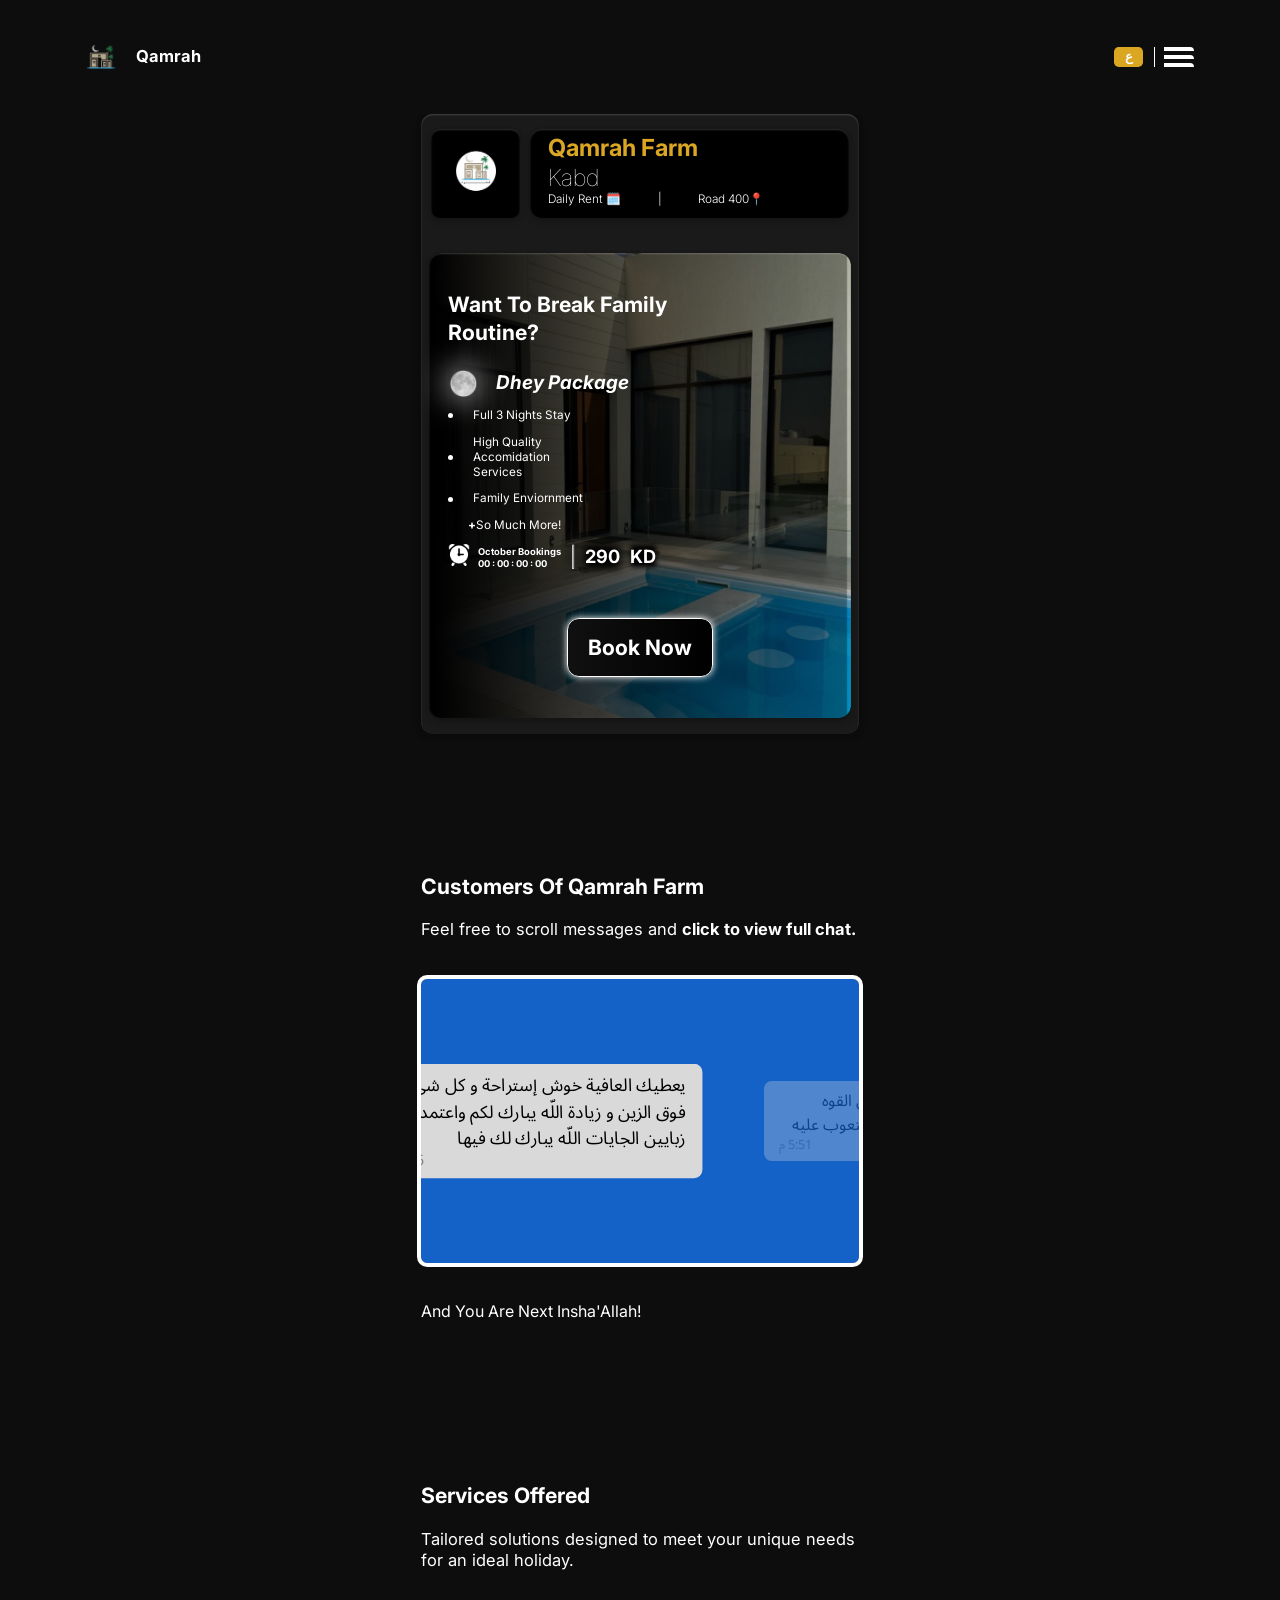
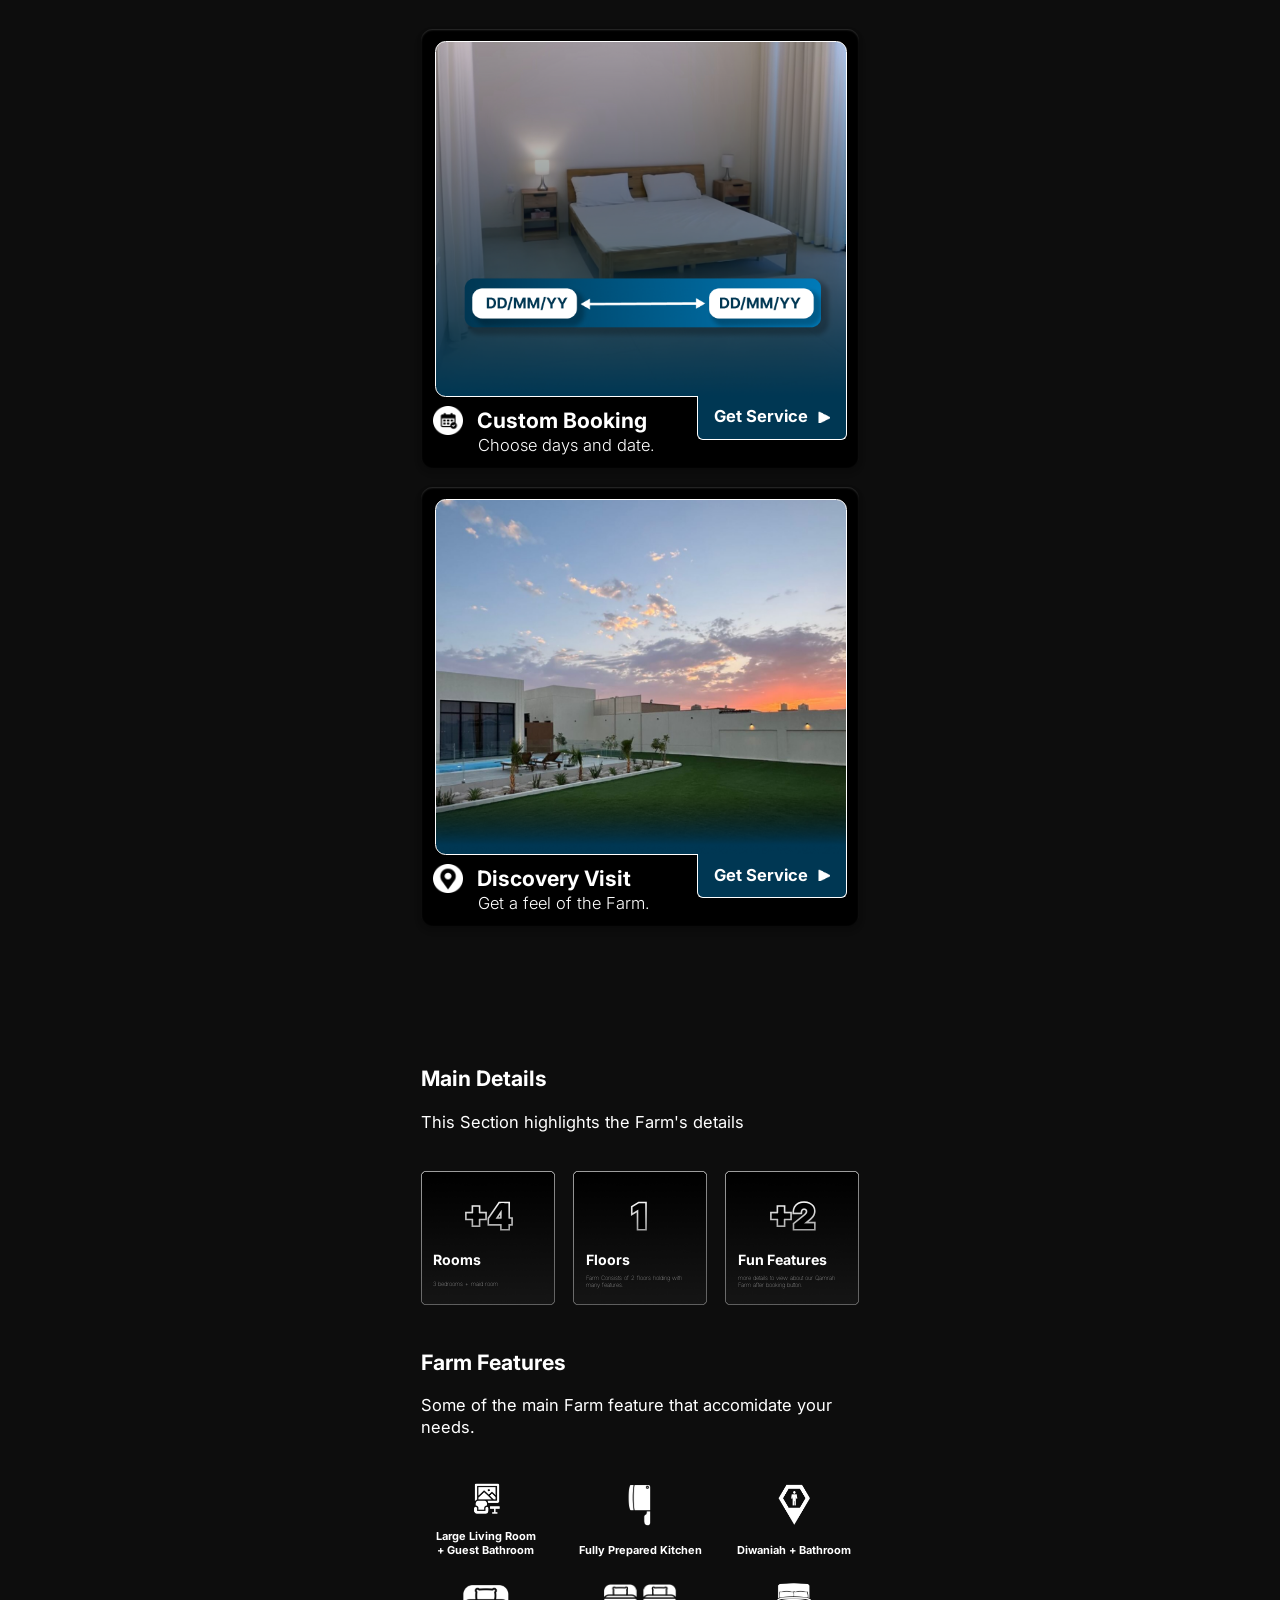
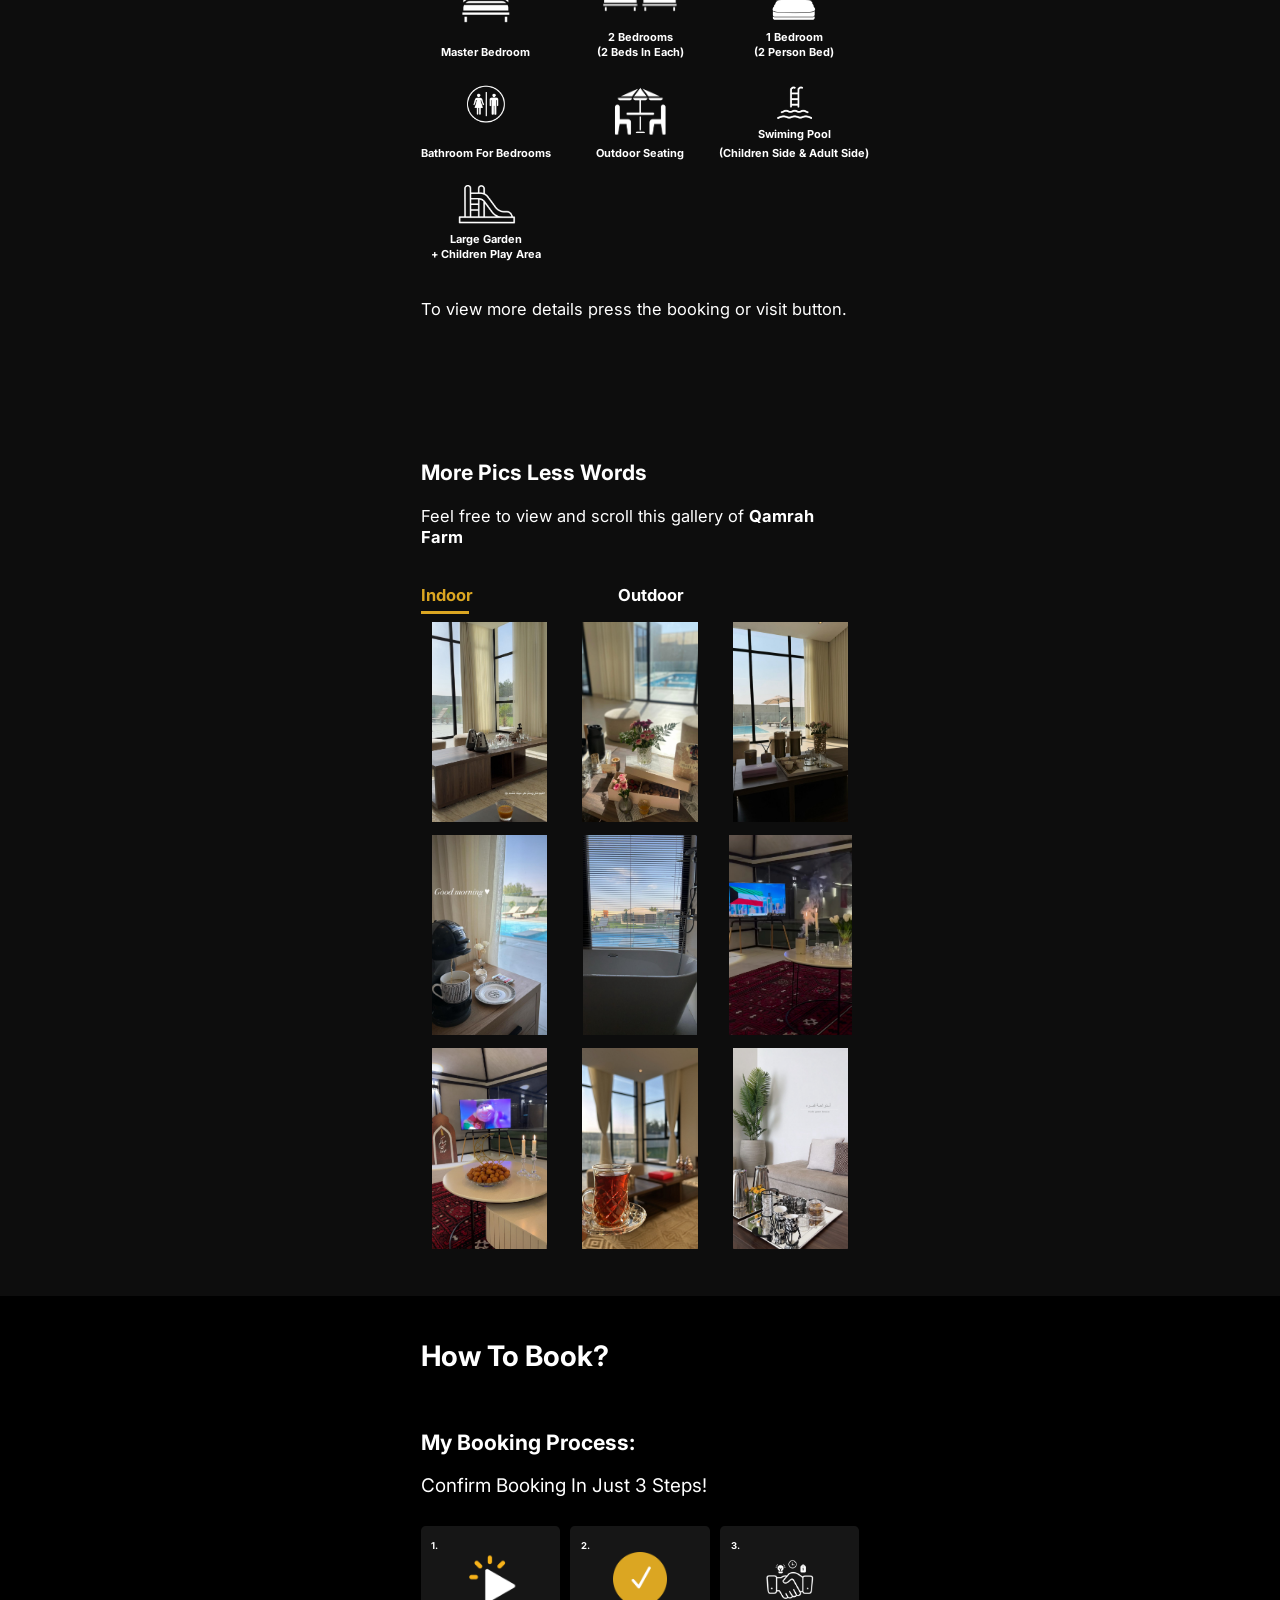
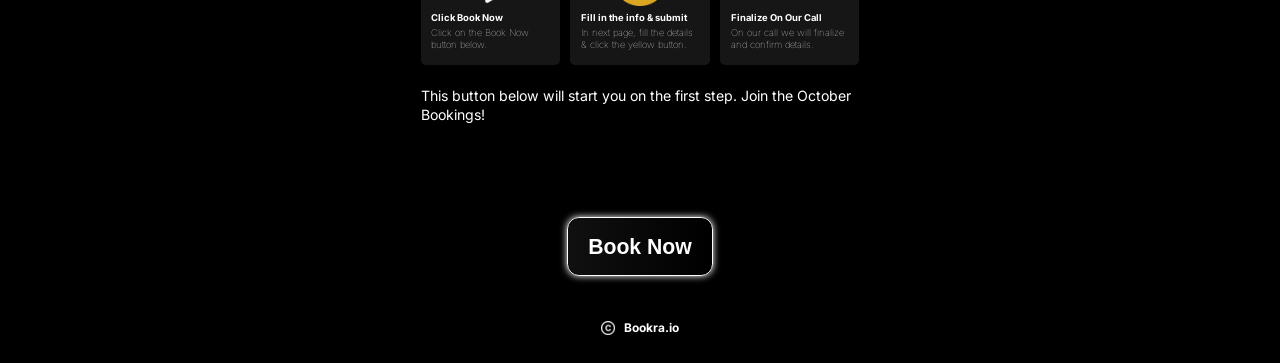
<file: index.html>
<!DOCTYPE html>
<html lang="en">
<head>
    
    <link rel="preconnect" href="https://fonts.googleapis.com">
    <link rel="preconnect" href="https://fonts.gstatic.com" crossorigin>
    <link href="https://fonts.googleapis.com/css2?family=Noto+Sans+Arabic:wght@100..900&display=swap" rel="stylesheet">
    <link rel="stylesheet" href="header.css">
    <link rel="stylesheet" href="hero.css">
    <link rel="stylesheet" href="testimonials.css">
    <link rel="stylesheet" href="services.css">
    <link rel="stylesheet" href="experience.css">
<link rel="icon" href="ImagesFolder/Logo.png" type="image/x-icon" />
    <link rel="preconnect" href="https://fonts.googleapis.com">
    <link rel="preconnect" href="https://fonts.gstatic.com" crossorigin>
    <link href="https://fonts.googleapis.com/css2?family=Inter:ital,opsz,wght@0,14..32,100..900;1,14..32,100..900&display=swap" rel="stylesheet">
    <meta charset="UTF-8">
    <meta name="viewport" content="width=device-width, initial-scale=1.0">
    <title>Qamrah Farm | Kabd</title>


</head>
<body class="body">










<!--Header-->
    <header class="header">

        <div class="header-items-container">

         <!--Left Side Header-->
         <a class="header-left-box" href="index.html">
            <div class="logo-mask"><img src="ImagesFolder/Logo.png" alt="Logo-Qamrah" class="header-logo" loading="lazy"></div>
            <div class="name-mask"><div class="name english" >Qamrah</div></div>
         </a>     






         <!--Right Side Header-->
         <div class="header-right-box">

            <button class="language language-animation" onclick="
                
                switchLanguage();
                ">ع</button>

            <div class="vr"></div>

            <div class="hamburger-or-x-container">

                <div class="hamburger hmbrgr-off">
                    <div class="hamburger1-NF hmbrgr1"></div>
                    <div class="hamburger2-NF hmbrgr2"></div>
                    <div class="hamburger3-NF hmbrgr3"></div>
                </div>

                <div class="hamburger-functional"  onclick="
                hamburgerFunction();
                ">
                    <div class="hamburger1 hmbrgr1"></div>
                    <div class="hamburger2 hmbrgr2"></div>
                    <div class="hamburger3 hmbrgr3"></div>
                </div>


                <div class="sidebar-x">
                        <div class="x-line1"></div>
                        <div class="x-line2"></div>
                </div>
                <div class="sidebar-x-functional" onclick="
                sidebarX();
                ">
                        <div class="x-line1"></div>
                        <div class="x-line2"></div>
                </div>

            </div>
         </div>
        </div>





         <!--Hamburger Menu-->
         <aside class="sidebar">
            <a href="#" class="sidebar-booking-section" onclick="sidebarX()" >Booking</a>
            <a  href="#service-section" class="sidebar-services-section" onclick="sidebarX()">Services</a>
            <a href="#experience-section" class="sidebar-experience-section" onclick="sidebarX()">Details</a>
            <a href="#gallery-section" class="sidebar-gallery-section" onclick="sidebarX()">Gallery</a>
         </aside>

        <aside class="sidebar-arabic">
            <a href="#" class="sidebar-booking-section" onclick="sidebarX()">الحجز</a>
            <a  href="#service-section" class="sidebar-services-section" onclick="sidebarX()" >الخدمات</a>
            <a href="#experience-section" class="sidebar-experience-section" onclick="sidebarX()" >التفاصيل</a>
            <a href="#gallery-section" class="sidebar-gallery-section" onclick="sidebarX()" >المعرض</a>
         </aside>

    </header>









<!--Hero Section (Bed)-->
<div class="hero-bed">





    <!--Hero Sectio Info (Top)-->
    <div class="hero-info">
            <div class="hero-info-image">
                <img src="ImagesFolder/info-image.PNG" class="info-image">
            </div>

            <div class="hero-info-text-card">
                <div class="name-and-role">
                    <h1 class="role">Qamrah Farm</h1>
                    <p class="info-name">AL-Wafrah</p>
                </div>
                <div class="detail-phrases">
                    <p class="detail-phrase1">Daily Rent 🗓️</p> | <p class="detail-phrase2">Sabah Al-Ahmed S.C📍</p>
                </div>
            </div>
    </div>





    <!--Hero Section Main-->
    <div class="hero-main">
        <div class="hero-hook-and-package-container">
        <p class="hero-hook">Want To Break Family Routine?</p>
        <div class="hero-main-offer">
            <div class="package-name-and-icon">
                <img src="ImagesFolder/Dhey-icon.png" alt="" class="package-icon pi-translate-en">
                
                <div class="package-name">Dhey Package</div>
            </div>
            <div class="package-features">
                <div class="package-feature1 package-feature"><div class="bulletpoint bulletpoint-en"></div> Full 3 Nights Stay.</div>
                <div class="package-feature2 package-feature"><div class="bulletpoint bulletpoint-en"></div> High Quality Accomidation Services.</div>
                <div class="package-feature3 package-feature"><div class="bulletpoint bulletpoint-en"></div>  Family Enviornment. </div>
                <div class="package-feature4 package-feature"><div class="pluspoint pluspoint-en">+</div> So Much More!</div>
                </div>


            <div class="package-value">
                <div class="package-time">
                    <div class="package-time-icon">
                        <img src="ImagesFolder/package-clock.png" class="package-time-clock">
                    </div>
                    <div class="package-time-text">
                        <p class="time-text">Early October</p>
                        <p class="countdown countdown-en">03 : 18 : 43 : 28</p>
                    </div>
                </div>
                <hr class="time-value-line">
                <div class="package-price">
                    <p class="currency" >KD</p>
                    <div class="package-price-numbers">
                        <div class="crossed-price"></div>
                        <div class="current-price">290</div>
                    </div>
                </div>
            </div>
        </div>
    </div>

        <div class="hero-main-cta">
            <button class="black-cta-modified" onclick="window.location.href='review-page.html'; let serviceNo = 1 ; let mainPageService = '.service-pick-option1'; let mainPageServiceContainer  = '.service1-based-container'; localStorage.setItem('serviceNo',serviceNo);  localStorage.setItem('mainPageService',mainPageService);  localStorage.setItem('mainPageServiceContainer',mainPageServiceContainer);">Book Now</button>
        </div>
    </div>





</div>



<section class="testimonial-section">
                <div class="testimonials-introduction">
                <p class="testimonials-introduction-title">
                    Customers of Qamrah Farm
                </p>
                <p class="testimonials-introduction-description">
                    Feel free to scroll messages and <strong>click to view full chat.</strong></p>
            </div>

            <div class="testimonial-box">
                    <div class="testimonial-no1 testimonial-message" onclick="tapToView('ImagesFolder/testimonial-message1.jpg', 'contain')">يعطيك العافية خوش إستراحة و كل شي فوق الزين و زيادة اللّه يبارك لكم واعتمدونا زبايين الجايات اللّه يبارك لك فيها   <div class="message-time">  11:56 م </div></div>
                    <div class="testimonial-no2 testimonial-message" onclick="tapToView('ImagesFolder/testimonial-message2.jpg' , 'contain')">يعطيكم الف عافيه و عساكم على القوه المكان واضح نظيف و مرتب و متعوب عليه  <div class="message-time">  5:51 م </div></div>
                    <div class="testimonial-no3 testimonial-message" onclick="tapToView('ImagesFolder/testimonial-message3.jpg' , 'contain')">ما نزلت بعدي إلا جم صوره بالسناب و الأغلب طلب اسم الأستراحة سويت احلى دعاية تستاهلون واللّه <div class="message-time">  7:43 م </div></div>
                    <div class="testimonial-no4 testimonial-message" onclick="tapToView('ImagesFolder/testimonial-message4.jpg', 'contain')">يعطيكم العافيه كللل شي حلو ماشاءاللّه تبارك الرحمن يهبل حيل و نظافة المكان تجننن🤍🤍🤍 <div class="message-time">  12:21 ص </div></div>
                    <div class="testimonial-no5 testimonial-message" onclick="tapToView('ImagesFolder/testimonial-message5.jpg', 'contain')">اولا اللّه يجزاك خير على المكان و نظافه ثانيا:الاستراحه خيال واجوائها تهبل <div class="message-time">  7:43 م </div></div>
                    <div class="testimonial-no6 testimonial-message" onclick="tapToView('ImagesFolder/testimonial-message6.jpg' , 'contain')">السلام عليكم.. سلمت الاستراحه من امس بالليل.. يعطيك العافيه كل شي كان حلو و نظيفة و مريح وان شاء اللّه مو اخر مره ناجرها <div class="message-time">  11:07 ص </div></div>
                    <div class="testimonial-no7 testimonial-message" onclick="tapToView('ImagesFolder/testimonial-message7.jpg', 'contain')">والله من رحت ما بقى احد ما قلتله عن استراحتكم والأهل والصديقات اكثر مره حجزوا عندكم <div class="message-time">  2:20 م </div></div>
                    <div class="testimonial-no8 testimonial-message" onclick="tapToView('ImagesFolder/testimonial-message8.jpg', 'contain')">كانت إجازة ممتعة اشكركم للمرة الثانية🤍 <div class="message-time">  4:11 م </div></div>
                    <div class="testimonial-no9 testimonial-message" onclick="tapToView('ImagesFolder/testimonial-message9.jpg' , 'contain')">سلام حبيبتي كيفك انشاللّه بخير مشكورين قضينا ليلة حلوة و نظيفة كتيرررر يعني اول مافتت عالمزرعة طلعت ريحة العطر الي حاطينو ما رحت هيك مزرعة قبل الله يبارك لكم فيها يا رب <div class="message-time">  11:49 ص </div></div>
                    <div class="testimonial-no10 testimonial-message" onclick="tapToView('ImagesFolder/testimonial-message10.jpg' , 'contain')">سلام عليكم 
                           بصراحة الاستراحة حلووووه و خيال و تشرح الصدر و نظيفة جداً😍 تبارك الرحمن <div class="message-time">  6:16 م </div>
                    </div>
                    <div class="testimonial-no11 testimonial-message" onclick="tapToView('ImagesFolder/testimonial-message11.jpg' , 'contain')">يعطيج العافيه 
                        مزرعه روعه..نظافه..ترتيب..تنسيق جميل مع الزبون.. روعه روعه روعه بكل شي الف الف الف شكر <div class="message-time">  12:31 م </div>
                    </div>
                    <div class="testimonial-no12 testimonial-message" onclick="tapToView('ImagesFolder/testimonial-message12.jpg' , 'contain')">يعطيكم العافيه على الاستراحه المرتبه و النظيفه , الله يبارك لكم يارب العالمين بصراحه شراحه و ترتيب و نظافه باذن اللّه مو آخر مره 👌<div class="message-time">  12:31 م </div> </div>
                    <p class="testimonial-message">+زائد الكثير!</p>
                </div>
                                    <p class="testimonial-section-note">And You Are Next Insh'a Allah!</p>
</section>






<!--Service Section-->
<section class="service-section" id="service-section">
        
            <div class="services-introduction">
                <p class="services-introduction-title">
                    Services Offered
                </p>
                <p class="services-introduction-description">
                    Tailored solutions designed to meet your unique needs for an ideal holiday.
                </p>
            </div>



            <!--Service Card 1-->
            <section class="service-card1">

                <div class="service-card1-canvas-holder">
                    <div class="canvas-card1-holder-items-container" onclick="window.location.href='review-page.html';  serviceNo = 2 ;  mainPageService = '.service-pick-option2';  mainPageServiceContainer  = '.service2-based-container'; localStorage.setItem('serviceNo',serviceNo);  localStorage.setItem('mainPageService',mainPageService);  localStorage.setItem('mainPageServiceContainer',mainPageServiceContainer);"  >
                        <div class="service-card1-canvas"></div>
                        <div class="service-card1-canvas-extension"><div class="cta-service-content"><p>Get Service</p> <img  src="ImagesFolder/Polygon4.png" class="service-polygon" loading="lazy"> </div></div>
                        <div class="service-card1-text">
                            <h1 class="service-card1-title"><img src="ImagesFolder/custom-booking-icon.PNG" class="custom-booking-icon">Custom Booking</h1>
                            <h1 class="service-card1-description">Choose days and date.</h1>
                        </div>
                    </div>
                </div>

            </section>

            <!--Service Card 2-->
            <section class="service-card2">

                <div class="service-card2-canvas-holder">
                    <div class="canvas-card2-holder-items-container" onclick="window.location.href='review-page.html';  serviceNo = 3 ;  mainPageService = '.service-pick-option3';  mainPageServiceContainer  = '.service3-based-container'; localStorage.setItem('serviceNo',serviceNo);  localStorage.setItem('mainPageService',mainPageService);  localStorage.setItem('mainPageServiceContainer',mainPageServiceContainer);"  >
                        <div class="service-card2-canvas"></div>
                        <div class="service-card2-canvas-extension"><div class="cta-service-content"><p>Get Service</p> <img  src="ImagesFolder/Polygon4.png" class="service-polygon" loading="lazy"> </div></div>
                        <div class="service-card2-text">
                            <h1 class="service-card2-title"><img src="ImagesFolder/discovery-visit-icon.png" class="discovery-visit-icon">Discovery Visit</h1>
                            <h1 class="service-card2-description">Get a feel of the Farm.</h1>
                        </div>
                    </div>
                </div>

            </section>

        </section>










<!--experience Section-->
<section class="experience-section" id="experience-section">
        <div class="experience-introduction">
            <div class="experience-introduction-title">Main Details</div>
            <div class="experience-introduction-description">This Section highlights the Farm's details</div>
        </div>
        
        
        
        
        
        <!--Counter Section-->
        <section class="counter-section">

            <div class="counter-card1">
                <div class="counter-card1-items-container">
                    <div  class="counter-card1-number">+4</div>
                    <div class="counter-card1-text">
                        <div class="counter-card1-title">Rooms</div>
                        <div class="counter-card1-description">3 bedrooms + maid room</div>
                    </div>
                </div>
            </div>
            
            <div class="counter-card2">
                <div class="counter-card2-items-container">
                    <div  class="counter-card2-number">1</div>
                    <div class="counter-card2-text">
                        <div class="counter-card2-title">Floors</div>
                        <div class="counter-card2-description">Farm Consists of 2 floors holding with many features.</div>
                    </div>
                </div>
            </div>

            <div class="counter-card3">
                <div class="counter-card3-items-container">
                    <div class="counter-card3-number">+2</div>
                    <div class="counter-card3-text">
                        <div class="counter-card3-title">Fun Features</div>
                        <div class="counter-card3-description">more details to view  about our Qamrah Farm after booking button.</div>
                    </div>
                </div>
            </div>

            
        </section>







        <!--Banner Section-->
        <section class="banner-section">
            <div class="banner-introduction">
                <div class="banner-introduction-title">Farm Features</div>
                <div class="banner-introduction-description">Some of the main Farm feature that accomidate your needs.</div>
            </div>

            <div class="banner-square">
                <div class="banner-item1">
                    <img src="ImagesFolder/banner-item-image1.png" class="banner-item-image1" loading="lazy">
                <span>
                    <p class="banner-item1-title">Large Living Room</p>
                    <p class="banner-item1-title2">+ Guest Bathroom</p>
                </span>
                </div>
                <div class="banner-item2">
                    <img src="ImagesFolder/banner-item-image2.png" class="banner-item-image2" loading="lazy">
                    <p class="banner-item2-title">Fully Prepared Kitchen</p>
                </div>
                <div class="banner-item3">
                    <img src="ImagesFolder/banner-item-image3.png" class="banner-item-image3" loading="lazy">
                    <p class="banner-item3-title">Diwaniah + Bathroom</p>
                </div>
                <div class="banner-item4">
                    <img src="ImagesFolder/banner-item-image6.png" class="banner-item-image4" loading="lazy">
                    <p class="banner-item4-title">Master Bedroom</p>
                </div>
                <div class="banner-item5">
                    <img src="ImagesFolder/banner-item-image5.png" class="banner-item-image5" loading="lazy">
                    <span>
                    <p class="banner-item5-title">2 Bedrooms</p>
                    <p class="banner-item5-title2">(2 Beds In Each)</p>  
                    </span>                
                </div>
                <div class="banner-item6">
                    <img src="ImagesFolder/banner-item-image4.png" class="banner-item-image6" loading="lazy">
                   <span> 
                    <p class="banner-item6-title">1 Bedroom</p>
                    <p class="banner-item6-title2">(2 Person Bed)</p>
                    </span>
                </div>
                <div class="banner-item7">
                    <img src="ImagesFolder/banner-item-image7.PNG" class="banner-item-image7" loading="lazy">
                    <span>
                        <p class="banner-item7-title">Bathroom For Bedrooms</p>
                    </span> 
                </div>
                <div class="banner-item8">
                    <img src="ImagesFolder/banner-item-image8.png" class="banner-item-image8" loading="lazy">
                    <span>
                        <p class="banner-item8-title">Outdoor Seating</p>
                        <p class="banner-item8-title2"></p>
                    </span>
                </div>
                <div class="banner-item9">
                    <img src="ImagesFolder/banner-item-image9.png" class="banner-item-image9" loading="lazy">
                    <p class="banner-item9-title">Swiming Pool</p>
                    <p class="banner-item9-title2">(Children Side & Adult Side)</p>                   
                </div>
                <div class="banner-item10">
                    <img src="ImagesFolder/banner-item-image10.png" class="banner-item-image10" loading="lazy">
                    <span>
                    <p class="banner-item10-title">Large Garden</p>
                    <p class="banner-item10-title2">+ Children Play Area</p>
                  </span>                
                </div>                
            </div>

            <div class="banner-comment">To view more details press the booking or visit button.</div>

        </section>
        
        
    </section>









    
<!--Gallery Section-->
<section class="gallery-section" id="gallery-section">
        <div class="gellery-introduction">
            <div class="gallery-introduction-title">More Pics Less Words</div>
            <div class="gallery-introduction-description">Feel free to view and scroll this gallery of <strong>Qamrah Farm</strong></div>
        </div>

        <div class="gallery-items-container">
            <div class="gallery-container-header">
                <div class="gallery-categories-container">
                <p href="#" class="gallery-category1" onclick="
                    let category1 = document.querySelector('.gallery-category1');
                    let category1Container = document.querySelector('.category1-items-container');
                    galleryCategoryToggle(category1 , category1Container);
                    
                    ">Indoor</p>

                <p href="#" class="gallery-category2" onclick="
                    let category2 = document.querySelector('.gallery-category2');
                    let category2Container = document.querySelector('.category2-items-container');
                    galleryCategoryToggle(category2 , category2Container);
                    
                    ">Outdoor</p>

            </div>
            <hr class="toggle-underline">


            <div class="category1-items-container">
                <div class="category1-portrait portrait-mode">
                    <div class="category1-portrait-item1 tap-to-view" onclick="
                            tapToView('ImagesFolder/category1-portrait-item1.jpg', 'contain');
                        ">
                        <img src="ImagesFolder/category1-portrait-item1.jpg" loading="lazy">
                    </div>

                    <div class="category1-portrait-item2 tap-to-view"  onclick="
                            tapToView('ImagesFolder/category1-portrait-item2.jpg', 'contain');
                        ">
                        <img src="ImagesFolder/category1-portrait-item2.jpg" loading="lazy">
                    </div>

                    <div class="category1-portrait-item3 tap-to-view"  onclick="
                            tapToView('ImagesFolder/category1-portrait-item3.jpg' , 'contain');
                        ">
                        <img src="ImagesFolder/category1-portrait-item3.jpg" loading="lazy" onclick="">
                    </div>

                    <div class="category1-portrait-item4 tap-to-view"  onclick="
                            tapToView('ImagesFolder/category1-portrait-item4.jpg' , 'contain');
                        ">
                        <img src="ImagesFolder/category1-portrait-item4.jpg" loading="lazy">
                    </div>

                    <div class="category1-portrait-item5 tap-to-view"  onclick="
                            tapToView('ImagesFolder/category1-portrait-item5.jpg' , 'contain');
                        ">
                        <img src="ImagesFolder/category1-portrait-item5.jpg" loading="lazy">
                    </div>

                    <div class="category1-portrait-item6 tap-to-view"  onclick="
                            tapToView('ImagesFolder/category1-portrait-item6.jpg' , 'contain');
                        ">
                        <img src="ImagesFolder/category1-portrait-item6.jpg" loading="lazy">                            
                    </div>

                    <div class="category1-portrait-item7 tap-to-view"  onclick="
                            tapToView('ImagesFolder/category1-portrait-item7.jpg' , 'contain');
                        ">
                        <img src="ImagesFolder/category1-portrait-item7.jpg" loading="lazy">
                    </div>

                    <div class="category1-portrait-item8 tap-to-view"  onclick="
                            tapToView('ImagesFolder/category1-portrait-item8.jpg' , 'contain');
                        ">
                        <img src="ImagesFolder/category1-portrait-item8.jpg" loading="lazy">
                    </div>

                    <div class="category1-portrait-item9 tap-to-view"  onclick="
                            tapToView('ImagesFolder/category1-portrait-item9.jpg' , 'contain');
                        ">
                        <img src="ImagesFolder/category1-portrait-item9.jpg" loading="lazy">
                    </div>



                    <div class="category1-portrait-item10 tap-to-view"  onclick="
                            tapToView('ImagesFolder/category1-portrait-item10.jpg' , 'contain');
                        ">
                        <img src="ImagesFolder/category1-portrait-item10.jpg" loading="lazy">
                    </div>

                    <div class="category1-portrait-item11 tap-to-view"  onclick="
                            tapToView('ImagesFolder/category1-portrait-item11.jpg' , 'contain');
                        ">
                        <img src="ImagesFolder/category1-portrait-item11.jpg" loading="lazy">
                    </div>

                    <div class="category1-portrait-item12 tap-to-view"  onclick="
                            tapToView('ImagesFolder/category1-portrait-item12.jpg' , 'contain');
                        ">
                        <img src="ImagesFolder/category1-portrait-item12.jpg" loading="lazy">
                    </div>

                    <div class="category1-portrait-item13 tap-to-view"  onclick="
                            tapToView('ImagesFolder/category1-portrait-item13.jpg' , 'contain');
                        ">
                        <img src="ImagesFolder/category1-portrait-item13.jpg" loading="lazy">
                    </div>

                    <div class="category1-portrait-item14 tap-to-view"  onclick="
                            tapToView('ImagesFolder/category1-portrait-item14.jpg' , 'contain');
                        ">
                        <img src="ImagesFolder/category1-portrait-item14.jpg" loading="lazy">
                    </div>

                    
                    <div class="category1-portrait-item15 tap-to-view"  onclick="
                            tapToView('ImagesFolder/category1-portrait-item15.jpg' , 'contain');
                        ">
                        <img src="ImagesFolder/category1-portrait-item15.jpg" loading="lazy">
                    </div>

                    <div class="category1-portrait-item16 tap-to-view"  onclick="
                            tapToView('ImagesFolder/category1-portrait-item16.jpg' , 'contain');
                        ">
                        <img src="ImagesFolder/category1-portrait-item16.jpg" loading="lazy">
                    </div>
                </div>
            </div>

            <div class="category2-items-container">
                <div class="category2-portrait portrait-mode">
                    <div class="category2-portrait-item1 tap-to-view" onclick="
                            tapToView('ImagesFolder/category2-portrait-item1.jpg' , 'Contain');
                        ">
                        <img src="ImagesFolder/category2-portrait-item1.jpg" loading="lazy">
                    </div>

                    <div class="category2-portrait-item2 tap-to-view"  onclick="
                            tapToView('ImagesFolder/category2-portrait-item2.jpg', 'Contain');
                        ">
                        <img src="ImagesFolder/category2-portrait-item2.jpg" loading="lazy">
                    </div>

                    <div class="category2-portrait-item3 tap-to-view"  onclick="
                            tapToView('ImagesFolder/category2-portrait-item3.jpg', 'Contain');
                        ">
                        <img src="ImagesFolder/category2-portrait-item3.jpg" loading="lazy" onclick="">
                    </div>

                    <div class="category2-portrait-item4 tap-to-view"  onclick="
                            tapToView('ImagesFolder/category2-portrait-item4.jpg', 'Contain');
                        ">
                        <img src="ImagesFolder/category2-portrait-item4.jpg" loading="lazy">
                    </div>

                    <div class="category2-portrait-item5 tap-to-view"  onclick="
                            tapToView('ImagesFolder/category2-portrait-item5.jpg', 'Contain');
                        ">
                        <img src="ImagesFolder/category2-portrait-item5.jpg" loading="lazy">
                    </div>

                    <div class="category2-portrait-item6 tap-to-view"  onclick="
                            tapToView('ImagesFolder/category2-portrait-item6.jpg', 'Contain');
                        ">
                        <img src="ImagesFolder/category2-portrait-item6.jpg" loading="lazy" onclick="">
                    </div>

                    <div class="category2-portrait-item7 tap-to-view"  onclick="
                            tapToView('ImagesFolder/category2-portrait-item7.jpg', 'Contain');
                        ">
                        <img src="ImagesFolder/category2-portrait-item7.jpg" loading="lazy">
                    </div>

                    <div class="category2-portrait-item8 tap-to-view"  onclick="
                            tapToView('ImagesFolder/category2-portrait-item8.jpg', 'Contain');
                        ">
                        <img src="ImagesFolder/category2-portrait-item8.jpg" loading="lazy">
                    </div>

                    <div class="category2-portrait-item9 tap-to-view"  onclick="
                            tapToView('ImagesFolder/category2-portrait-item9.jpg', 'Contain');
                        ">
                        <img src="ImagesFolder/category2-portrait-item9.jpg" loading="lazy" onclick="">
                    </div>

                    <div class="category2-portrait-item10 tap-to-view"  onclick="
                            tapToView('ImagesFolder/category2-portrait-item10.jpg', 'Contain');
                        ">
                        <img src="ImagesFolder/category2-portrait-item10.jpg" loading="lazy">
                    </div>

                    <div class="category2-portrait-item11 tap-to-view"  onclick="
                            tapToView('ImagesFolder/category2-portrait-item11.jpg', 'Contain');
                        ">
                        <img src="ImagesFolder/category2-portrait-item11.jpg" loading="lazy">
                    </div>

                    <div class="category2-portrait-item12 tap-to-view"  onclick="
                            tapToView('ImagesFolder/category2-portrait-item12.jpg', 'Contain');
                        ">
                        <img src="ImagesFolder/category2-portrait-item12.jpg" loading="lazy">
                    </div>

                    <div class="category2-portrait-item13 tap-to-view"  onclick="
                            tapToView('ImagesFolder/category2-portrait-item13.jpg' , 'Contain');
                        ">
                        <img src="ImagesFolder/category2-portrait-item13.jpg" loading="lazy">
                    </div>

                    <div class="category2-portrait-item14 tap-to-view"  onclick="
                            tapToView('ImagesFolder/category2-portrait-item14.jpg', 'Contain');
                        ">
                        <img src="ImagesFolder/category2-portrait-item14.jpg" loading="lazy">
                    </div>

                    <div class="category2-portrait-item15 tap-to-view"  onclick="
                            tapToView('ImagesFolder/category2-portrait-item15.jpg', 'Contain');
                        ">
                        <img src="ImagesFolder/category2-portrait-item15.jpg" loading="lazy">
                    </div>

                    <div class="category2-portrait-item16 tap-to-view"  onclick="
                            tapToView('ImagesFolder/category2-portrait-item16.jpg', 'Contain');
                        ">
                        <img src="ImagesFolder/category2-portrait-item16.jpg" loading="lazy">
                    </div>

                    <div class="category2-portrait-item17 tap-to-view"  onclick="
                            tapToView('ImagesFolder/category2-portrait-item17.jpg', 'Contain');
                        ">
                        <img src="ImagesFolder/category2-portrait-item17.jpg" loading="lazy">
                    </div>

                    <div class="category2-portrait-item18 tap-to-view"  onclick="
                            tapToView('ImagesFolder/category2-portrait-item18.jpg', 'Contain');
                        ">
                        <img src="ImagesFolder/category2-portrait-item18.jpg" loading="lazy">
                    </div>
                   
                </div>
            </div>

         

            <div class="image-display-overlay">
                <div class="image-display-overlay-items-container">

                    <div class="overlay-display-x-container">
                        <div class="overlay-display-x" onclick="
                            
                                const tapToViewOverlay = document.querySelector('.image-display-overlay-toggled').classList.remove('image-display-overlay-toggled')">
                            <div class="x-line1"></div>
                            <div class="x-line2"></div>
                        </div>
                    </div>

                    <div class="viewed-image-holder"></div>
                </div>
            </div>

        </div>

        
</section>










<!--Footer Section-->
<section class="footer-section">
        <div class="footer-section-container">
            <h1 class="footer-title">How To Book?</h1>
            <h2 class="footer-subtitle">My Booking Process:</h2>
            <div class="footer-subtitle-description">Confirm Booking In Just 3 Steps!</div>
            <div class="footer-visual-explanation">
                <div class="footer-step1">
                    <div class="footer-step1-items-container">
                        <div class="step1-number">1.</div>
                        <div class="step1-image-container"><img src="ImagesFolder/step1-image.png" class="step1-image"></div>
                        <div class="step1-text">
                            <div class="step1-title">Click Book Now</div>
                            <div class="step1-description">Click on the Book Now button below.</div>
                        </div>
                    </div>
                </div>

                <div class="footer-step2">
                    <div class="footer-step2-items-container">
                        <div class="step2-number">2.</div>
                        <div class="step2-image-container"><img src="ImagesFolder/step2-image.png" class="step1-image"></div>
                        <div class="step2-text">
                            <div class="step2-title">Fill in the info & submit</div>
                            <div class="step2-description">In next page, fill the details & click the yellow button.</div>
                        </div>
                    </div>
                </div>

                <div class="footer-step3">
                        <div class="footer-step3-items-container">
                        <div class="step3-number">3.</div>
                        <div class="step3-image-container"><img src="ImagesFolder/step3-image.png" class="step1-image"></div>
                        <div class="step3-text">
                            <p class="step3-title">Finalize On Our Call</p>
                            <p class="step3-description">On our call we will finalize and confirm details.</p>
                        </div>
                    </div>
                </div>
            </div>
            <div class="footer-visual-explanation-description">This button below will start you on the first step. Join the October Bookings!</div>

                       
                        <div class="footer-cta">
                            <p class="countdown"></p>
                             <button class="black-cta-modified" onclick="window.location.href='review-page.html'; serviceNo = 1 ;  mainPageService = '.service-pick-option1'; mainPageServiceContainer  = '.service1-based-container'; localStorage.setItem('serviceNo',serviceNo);  localStorage.setItem('mainPageService',mainPageService);  localStorage.setItem('mainPageServiceContainer',mainPageServiceContainer);">Book Now</button>
                        </div>
        </div>
                    <div class="footer-copyrights"><img src="ImagesFolder/copyright-symbol.png"> <p class="Bookra.io-rights">Bookra.io</p></div>
</section>


    
</body>
<script  src="PFS.js"></script>

</html>
</file>
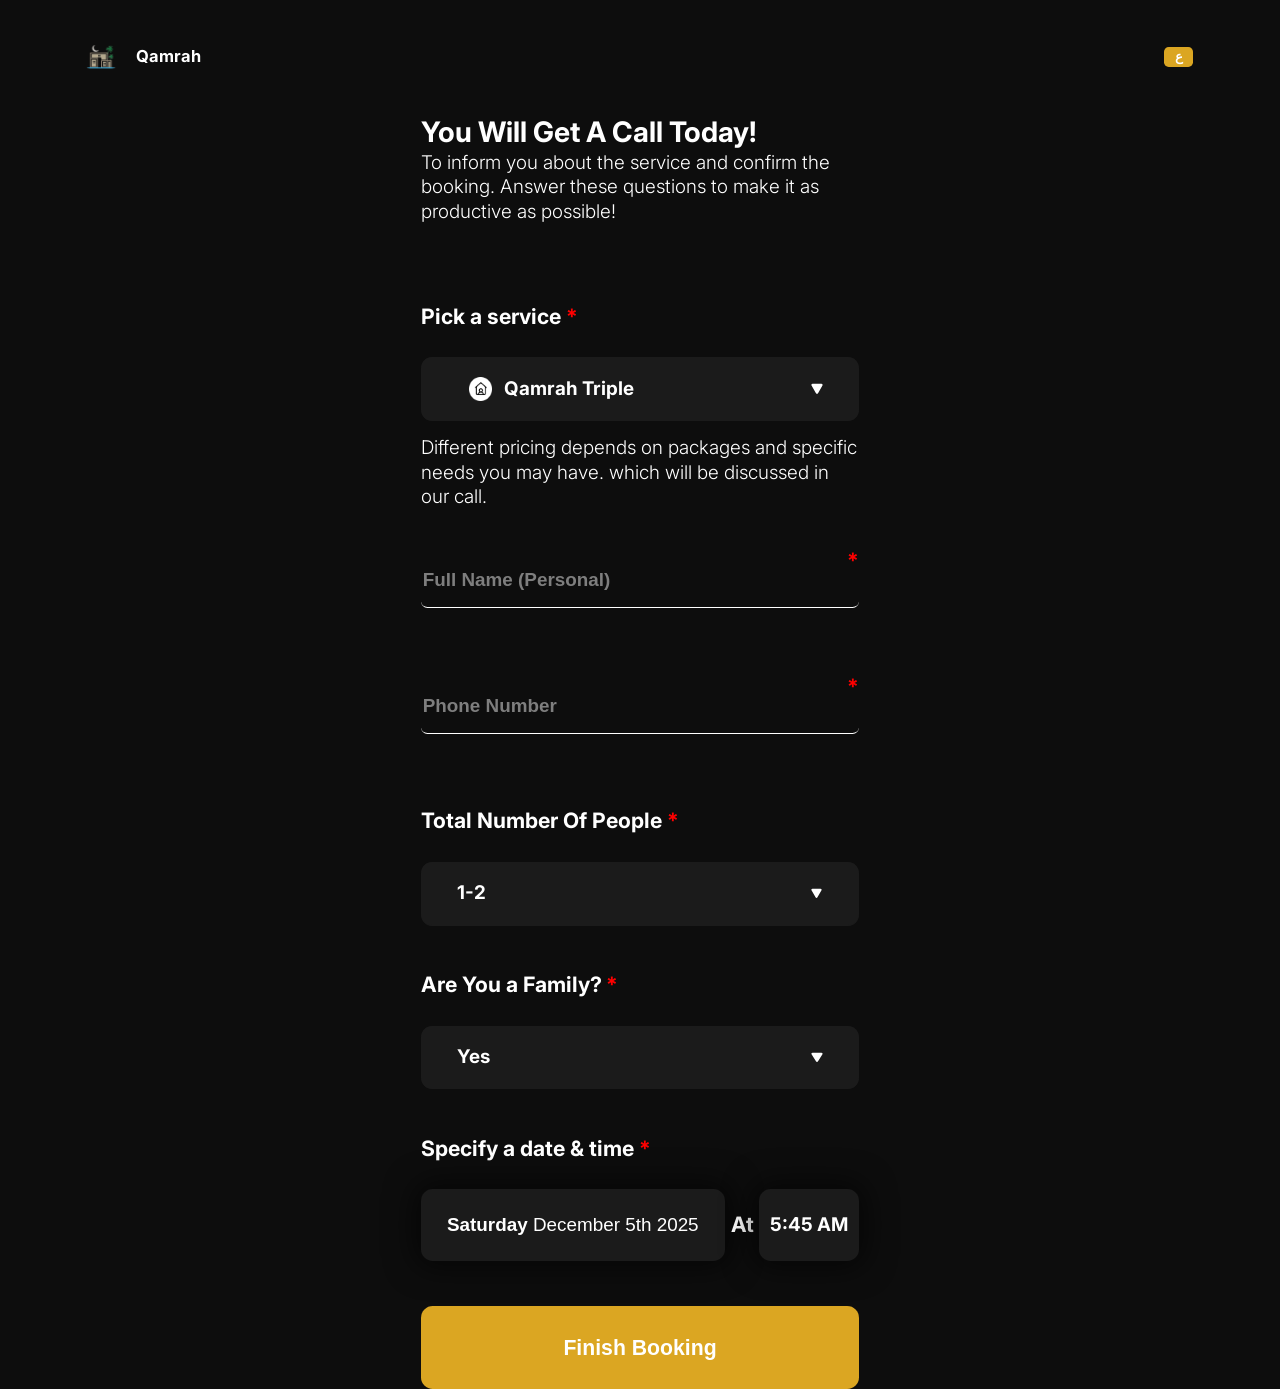
<file: Booking-Page.html>
<!DOCTYPE html>
<html lang="en">
<head>
    <link rel="preconnect" href="https://fonts.googleapis.com">
    <link rel="preconnect" href="https://fonts.gstatic.com" crossorigin>
    <link rel="stylesheet" href="./header.css" >
    <link rel="stylesheet" href="./hero.css">
    <link rel="stylesheet" href="./services.css">
    <link rel="stylesheet" href="./experience.css">
    <link rel="stylesheet" href="./Booking-page.css">
    <link rel="stylesheet" href="./pos.css">
    <link rel="preconnect" href="https://fonts.googleapis.com">
    <link rel="preconnect" href="https://fonts.gstatic.com" crossorigin>
    <link href="https://fonts.googleapis.com/css2?family=Inter:ital,opsz,wght@0,14..32,100..900;1,14..32,100..900&display=swap" rel="stylesheet">
    <link href="https://fonts.googleapis.com/css2?family=Noto+Sans+Arabic:wght@100..900&display=swap" rel="stylesheet">
    <meta charset="UTF-8">
    <meta name="viewport" content="width=device-width, initial-scale=1.0">
    <title>Qamrah | Farm</title>
</head>
<body class="body">

<!--Header-->
    <header class="header">

        <div class="header-items-container">




         <!--Left Side Header-->
         <a class="header-left-box" href="index.html">
            <div class="logo-mask"><img src="ImagesFolder/Logo.png" alt="Logo-Qamrah" class="header-logo" loading="lazy"></div>
            <div class="name-mask"><div class="name english" >Qamrah</div></div>
         </a>     




         <!--Right Side Header-->
         <div class="header-right-box">

            <button class="language language-animation" onclick="
                
                switchLanguage();
                ">ع</button>



            </div>


         </div>

        </div>

                                        <!--Hamburger Menu-Comin Soon-->

        </div>



    </header> 










<!--Booking Section-->
<section class="booking-section">




        <!--Introduction Section-->
        <div class="booking-introduction">
            <p class="booking-introduction-title">
                You Will Get A Call Today!
            </p>
            <p class="booking-introduction-description" >
                To inform you about the service and confirm the booking. 
                Answer these questions to make it as productive as possible!
            </p>
        </div>




          <!--Form Section-->
          <form action="the-thank-you-page.html" class="booking-form">
                
                <div class="booking-form-inputs-container">





                <!--Service Pick Section-->
                <div class="service-pick-container">
                        <label class="service-pick-title service-pick-title-translate" for="#service-pick">Pick a service</label>
                        <div class="service-pick  service-types-container">
                        <div class="service-pick-option1" onclick="
                            let service = document.querySelector('.service-pick-option1');
                            let itsContainer = document.querySelector('.service1-based-container');
                            serviceSelection(service , itsContainer);">
                        
                        <div class="option1-items-container Qamrah-triple-container"><img src="ImagesFolder/Farm-stay-icon.png" class="option1-icon"> Qamrah Triple</div>
                        <img src='ImagesFolder/dropdown-icon.svg' class='dropdown-icon'>
                
            
                        </div>
                        <div class="service-pick-option2" onclick="
                        
                        service = document.querySelector('.service-pick-option2');
                        itsContainer = document.querySelector('.service2-based-container');
                        serviceSelection(service , itsContainer);">
                        <div class="option1-items-container  custom-booking-container"><img src="ImagesFolder/custom-booking-icon.PNG" class="option1-icon"> Custom Booking</div>
                        <img src='ImagesFolder/dropdown-icon.svg' class='dropdown-icon'>
                    
                        </div>

                        <div class="service-pick-option3"
                        onclick="
                            service = document.querySelector('.service-pick-option3');
                            itsContainer = document.querySelector('.service3-based-container');
                            serviceSelection(service , itsContainer);">
                        
                        
                        <div class="option1-items-container  discovery-visit-container"><img src="ImagesFolder/discovery-visit-icon.png" class="option1-icon"> Discovery Visit</div>
                        <img src='ImagesFolder/dropdown-icon.svg' class='dropdown-icon'>
                        </div>
                    </div>

                    <p class="service-pick-description">Different pricing depends on packages and specific needs you may have. 
                        which will be discussed in our call.</p>


                </div>

                



                    <!--Starter Inputs Section-->
                    <div class="input-wrapper fullname-wrapper">
                        
                        <input type="text" class="fullname-input text-input" id="fullname-input" placeholder="Full Name (Personal)"  required    id="fullname-input" autocomplete="off">
                        <label for="fullname-input" class="fullname-input-label label-off">Full Name (Personal)</label>

                    </div>

                    <div class="phone-number-input-wrapper phone-number-wrapper">
                        
                        <input type="tel" class="use-input-phone-number text-input" id="use-input-phone-number" placeholder="Phone Number"  required    id="use-input-phone-number" autocomplete="off">
                        <label for="use-input-phone-number" class="use-input-phone-number-label label-off">Phone Number</label>

                    </div>





                    <!--Service Based Section 1-->
                    <div class="service1-based-container service-based-container-off">



                    </div>



                    <!--Service Based Section 2-->
                    <div class="service2-based-container service-based-container-off" >                    




                    </div>





                    <!--Service Based Section 3-->
                    <div class="service3-based-container service-based-container-off" >


                    </div>

                    <div class="amount-of-nights-wrapper">
                    <label class="amount-of-nights-title" for="#amount-of-nights">Number Of Nights Wanted</label>
                    <div class="amount-of-nights aof-dropdown">


                       

                    </div>
                    </div>




                    <div class="amount-of-visitors-wrapper form-input" data-value="visitorAmount">
                        
                    <label class="custom-dropdown-title custom-dropdown-title-translate" for="#custom-dropdown">Total Number Of People</label>
                    <div class="custom-dropdown  form-input" onclick="
                    "> 
                    </div>
                    
                    </div>

                    <div class="family-check-wrapper form-input">
                    <label class="family-check-dropdown-title" for="#family-check-dropdown">Are You a Family?</label>
                    <div class="family-check-dropdown">


                       

                    </div>
                    </div>






<!--Date and Time Pick Section-->
<label for="date-and-time" class="specify-date-label date-label-title date-time-translate">Specify a date & time</label>

<div class="booking-date-and-time-wrapper" >
    <div class="booking-date-and-time-container">
                                  <button class="booking-calendar-button" onclick="toggleCalendar();         
                                  const dateLabel = document.querySelector('.date-label-title');
                                  dateLabel.classList.replace('specify-date-label' , 'specify-date-label-valid');" type="button">
        <strong class="calendar-button-day"></strong>
    </button>





    <!--Calendar Section-->
    <div class="booking-calendar-off">

        <div class="booking-calendar-header">
            <p class="days-of-week">S</p>
            <p class="days-of-week">S</p>
            <p class="days-of-week">M</p>
            <p class="days-of-week">T</p>
            <p class="days-of-week">W</p>
            <p class="days-of-week">T</p>
            <p class="days-of-week">F</p>
        </div>
        <div class="booking-calendar-body">

            <!-- October 2025 (starts on Wednesday) -->
            <div class="month-container">
                <div class="bcb-header October">
                    <p class="month">October</p> <p class="year">2025</p>
                </div>
                <div class="bcb-body October">
                    <p class="days" style="grid-column: 5;" data-month="October" data-day="Wednesday">1</p>
                    <p class="days" data-month="October" data-day="Thursday">2</p>
                    <p class="days" data-month="October" data-day="Friday">3</p>
                    <p class="days" data-month="October" data-day="Saturday">4</p>
                    <p class="days" data-month="October" data-day="Sunday">5</p>
                    <p class="days" data-month="October" data-day="Monday">6</p>
                    <p class="days" data-month="October" data-day="Tuesday">7</p>
                    <p class="days" data-month="October" data-day="Wednesday">8</p>
                    <p class="days" data-month="October" data-day="Thursday">9</p>
                    <p class="days" data-month="October" data-day="Friday">10</p>
                    <p class="days" data-month="October" data-day="Saturday">11</p>
                    <p class="days" data-month="October" data-day="Sunday">12</p>
                    <p class="days" data-month="October" data-day="Monday">13</p>
                    <p class="days" data-month="October" data-day="Tuesday">14</p>
                    <p class="days" data-month="October" data-day="Wednesday">15</p>
                    <p class="days" data-month="October" data-day="Thursday">16</p>
                    <p class="days" data-month="October" data-day="Friday">17</p>
                    <p class="days" data-month="October" data-day="Saturday">18</p>
                    <p class="days" data-month="October" data-day="Sunday">19</p>
                    <p class="days" data-month="October" data-day="Monday">20</p>
                    <p class="days" data-month="October" data-day="Tuesday">21</p>
                    <p class="days" data-month="October" data-day="Wednesday">22</p>
                    <p class="days" data-month="October" data-day="Thursday">23</p>
                    <p class="days" data-month="October" data-day="Friday">24</p>
                    <p class="days" data-month="October" data-day="Saturday">25</p>
                    <p class="days" data-month="October" data-day="Sunday">26</p>
                    <p class="days" data-month="October" data-day="Monday">27</p>
                    <p class="days" data-month="October" data-day="Tuesday">28</p>
                    <p class="days" data-month="October" data-day="Wednesday">29</p>
                    <p class="days" data-month="October" data-day="Thursday">30</p>
                    <p class="days" data-month="October" data-day="Friday">31</p>
                </div>
            </div>

            <!-- November 2025 (starts on Saturday) -->
            <div class="month-container">
                <div class="bcb-header November">
                    <p class="month">November</p> <p class="year">2025</p>
                </div>
                <div class="bcb-body November">
                    <p class="days" style="grid-column: 1;" data-month="November" data-day="Saturday">1</p>
                    <p class="days" data-month="November" data-day="Sunday">2</p>
                    <p class="days" data-month="November" data-day="Monday">3</p>
                    <p class="days" data-month="November" data-day="Tuesday">4</p>
                    <p class="days" data-month="November" data-day="Wednesday">5</p>
                    <p class="days" data-month="November" data-day="Thursday">6</p>
                    <p class="days" data-month="November" data-day="Friday">7</p>
                    <p class="days" data-month="November" data-day="Saturday">8</p>
                    <p class="days" data-month="November" data-day="Sunday">9</p>
                    <p class="days" data-month="November" data-day="Monday">10</p>
                    <p class="days" data-month="November" data-day="Tuesday">11</p>
                    <p class="days" data-month="November" data-day="Wednesday">12</p>
                    <p class="days" data-month="November" data-day="Thursday">13</p>
                    <p class="days" data-month="November" data-day="Friday">14</p>
                    <p class="days" data-month="November" data-day="Saturday">15</p>
                    <p class="days" data-month="November" data-day="Sunday">16</p>
                    <p class="days" data-month="November" data-day="Monday">17</p>
                    <p class="days" data-month="November" data-day="Tuesday">18</p>
                    <p class="days" data-month="November" data-day="Wednesday">19</p>
                    <p class="days" data-month="November" data-day="Thursday">20</p>
                    <p class="days" data-month="November" data-day="Friday">21</p>
                    <p class="days" data-month="November" data-day="Saturday">22</p>
                    <p class="days" data-month="November" data-day="Sunday">23</p>
                    <p class="days" data-month="November" data-day="Monday">24</p>
                    <p class="days" data-month="November" data-day="Tuesday">25</p>
                    <p class="days" data-month="November" data-day="Wednesday">26</p>
                    <p class="days" data-month="November" data-day="Thursday">27</p>
                    <p class="days" data-month="November" data-day="Friday">28</p>
                    <p class="days" data-month="November" data-day="Saturday">29</p>
                    <p class="days" data-month="November" data-day="Sunday">30</p>
                </div>
            </div>

            <!-- December 2025 (starts on Monday) -->
            <div class="month-container">
                <div class="bcb-header December">
                    <p class="month">December</p> <p class="year">2025</p>
                </div>
                <div class="bcb-body December">
                    <p class="days" style="grid-column: 3;" data-month="December" data-day="Monday">1</p>
                    <p class="days" data-month="December" data-day="Tuesday">2</p>
                    <p class="days" data-month="December" data-day="Wednesday">3</p>
                    <p class="days" data-month="December" data-day="Thursday">4</p>
                    <p class="days" data-month="December" data-day="Friday">5</p>
                    <p class="days" data-month="December" data-day="Saturday">6</p>
                    <p class="days" data-month="December" data-day="Sunday">7</p>
                    <p class="days" data-month="December" data-day="Monday">8</p>
                    <p class="days" data-month="December" data-day="Tuesday">9</p>
                    <p class="days" data-month="December" data-day="Wednesday">10</p>
                    <p class="days" data-month="December" data-day="Thursday">11</p>
                    <p class="days" data-month="December" data-day="Friday">12</p>
                    <p class="days" data-month="December" data-day="Saturday">13</p>
                    <p class="days" data-month="December" data-day="Sunday">14</p>
                    <p class="days" data-month="December" data-day="Monday">15</p>
                    <p class="days" data-month="December" data-day="Tuesday">16</p>
                    <p class="days" data-month="December" data-day="Wednesday">17</p>
                    <p class="days" data-month="December" data-day="Thursday">18</p>
                    <p class="days" data-month="December" data-day="Friday">19</p>
                    <p class="days" data-month="December" data-day="Saturday">20</p>
                    <p class="days" data-month="December" data-day="Sunday">21</p>
                    <p class="days" data-month="December" data-day="Monday">22</p>
                    <p class="days" data-month="December" data-day="Tuesday">23</p>
                    <p class="days" data-month="December" data-day="Wednesday">24</p>
                    <p class="days" data-month="December" data-day="Thursday">25</p>
                    <p class="days" data-month="December" data-day="Friday">26</p>
                    <p class="days" data-month="December" data-day="Saturday">27</p>
                    <p class="days" data-month="December" data-day="Sunday">28</p>
                    <p class="days" data-month="December" data-day="Monday">29</p>
                    <p class="days" data-month="December" data-day="Tuesday">30</p>
                    <p class="days" data-month="December" data-day="Wednesday">31</p>
                </div>
            </div>

        </div>
    </div>

    <p>At</p>





    <!--Time Pick Button-->
    <div type="time" onclick="timePickerToggle();" class="booking-time-input" style="display: flex;" > 
    </div>





    <!--Time Pick Container-->
    <div class="time-pick-container">
        <div class="time-items-container">
                <div class="hour-column">
                    <p class="time-labels">Hour</p>
                    <div class="hour-column-items">
                    <button class="hour-button 1"  onclick="
                        
                        timeValuePick(this , 'hour');" data-value="1" type="button">1</button>
                    <button class="hour-button 2"  onclick="timeValuePick(this , 'hour')" data-value="2" type="button">2</button>
                    <button class="hour-button 3" onclick="timeValuePick(this , 'hour')" data-value="3" type="button">3</button>
                    <button class="hour-button 4" onclick="timeValuePick(this , 'hour')" data-value="4" type="button">4</button>
                    <button class="hour-button 5" onclick="timeValuePick(this , 'hour')" data-value="5" type="button">5</button>
                    <button class="hour-button 6" onclick="timeValuePick(this , 'hour')" data-value="6" type="button">6</button>
                    <button class="hour-button 7" onclick="timeValuePick(this , 'hour')" data-value="7" type="button">7</button>
                    <button class="hour-button 8" onclick="timeValuePick(this , 'hour')" data-value="8" type="button">8</button>
                    <button class="hour-button 9" onclick="timeValuePick(this , 'hour')" data-value="9" type="button">9</button>
                    <button class="hour-button 10" onclick="timeValuePick(this , 'hour')" data-value="10" type="button">10</button>
                    <button class="hour-button 11" onclick="timeValuePick(this , 'hour')" data-value="11" type="button">11</button>
                    <button class="hour-button 12" onclick="timeValuePick(this , 'hour')" data-value="12" type="button">12</button>
                    </div>
                </div>

                <div class="minute-column">
                    <p class="time-labels">Minute</p>
                    <div class="minute-column-items">
                    <button class="minute-button 0" onclick="timeValuePick(this ,'minute');" data-value="00" type="button">:00</button>
                    <button class="minute-button 15" onclick="timeValuePick(this , 'minute');" data-value="15" type="button">:15</button>
                    <button class="minute-button 30" onclick="timeValuePick(this , 'minute');" data-value="30" type="button">:30</button>
                    <button class="minute-button 45" onclick="timeValuePick(this , 'minute');" data-value="45" type="button">:45</button>
                    </div>
                </div>
                <div class="pm-am">
                    <p class="time-labels">Period</p>
                    <div class="pm-am-column-items">
                    <button class="period-button am" data-value="AM" onclick="timeValuePick(this , 'period');" data-value="AM" type="button">AM</button>
                    <button class="period-button pm" data-value="PM" onclick="timeValuePick(this , 'period');" data-value="PM" type="button">PM</button>
                    </div>
                </div>


        </div>



        
        
                        <button class="time-pick-cta" onclick="
                        
                                const timePicker = document.querySelector('.time-pick-container-on');
                                timePicker.classList.replace('time-pick-container-on', 'time-pick-container');  
                        " type="button">
                            Done
                        </button>
    </div>
        
    </div>
</div>





<!--Date Picker Arabic-->
<div class="arabic-calendar-and-time-container arabic-calendar-off">
    <div class="booking-date-and-time-wrapper-arabic">
                          

  <div class="booking-date-and-time-container-arabic">
    <button class="booking-calendar-button-arabic" onclick="toggleCalendarA();         
    const dateLabelA = document.querySelector('.date-label-title');
    dateLabel.classList.replace('specify-date-label-arabic' , 'specify-date-label-arabic-valid');" type="button">
      <strong class="calendar-button-day"></strong>
    </button>

    <div class="booking-calendar-off-arabic">

      <div class="booking-calendar-header-arabic">
        <p class="days-arabic-of-week">سبت</p>
        <p class="days-arabic-of-week">أحد</p>
        <p class="days-arabic-of-week">إثنين</p>
        <p class="days-arabic-of-week">ثلاثاء</p>
        <p class="days-arabic-of-week">أربعاء</p>
        <p class="days-arabic-of-week">خميس</p>
        <p class="days-arabic-of-week">جمعة</p>
      </div>
      <div class="booking-calendar-body-arabic">
        <!-- October ٢٠٢٥ (starts on Wednesday) -->
        <div class="month-container-arabic">
          <div class="bcb-header-arabic أكتوبر">
            <p class="month">أكتوبر</p> <p class="year">٢٠٢٥</p>
          </div>
          <div class="bcb-body-arabic أكتوبر">
            <p class="days-arabic" style="grid-column: 5;" data-month="أكتوبر" data-day="الأربعاء">١</p>
            <p class="days-arabic" data-month="أكتوبر" data-day="الخميس">٢</p>
            <p class="days-arabic" data-month="أكتوبر" data-day="الجمعة">٣</p>
            <p class="days-arabic" data-month="أكتوبر" data-day="السبت">٤</p>
            <p class="days-arabic" data-month="أكتوبر" data-day="الأحد">٥</p>
            <p class="days-arabic" data-month="أكتوبر" data-day="الإثنين">٦</p>
            <p class="days-arabic" data-month="أكتوبر" data-day="الثلاثاء">٧</p>
            <p class="days-arabic" data-month="أكتوبر" data-day="الأربعاء">٨</p>
            <p class="days-arabic" data-month="أكتوبر" data-day="الخميس">٩</p>
            <p class="days-arabic" data-month="أكتوبر" data-day="الجمعة">١٠</p>
            <p class="days-arabic" data-month="أكتوبر" data-day="السبت">١١</p>
            <p class="days-arabic" data-month="أكتوبر" data-day="الأحد">١٢</p>
            <p class="days-arabic" data-month="أكتوبر" data-day="الإثنين">١٣</p>
            <p class="days-arabic" data-month="أكتوبر" data-day="الثلاثاء">١٤</p>
            <p class="days-arabic" data-month="أكتوبر" data-day="الأربعاء">١٥</p>
            <p class="days-arabic" data-month="أكتوبر" data-day="الخميس">١٦</p>
            <p class="days-arabic" data-month="أكتوبر" data-day="الجمعة">١٧</p>
            <p class="days-arabic" data-month="أكتوبر" data-day="السبت">١٨</p>
            <p class="days-arabic" data-month="أكتوبر" data-day="الأحد">١٩</p>
            <p class="days-arabic" data-month="أكتوبر" data-day="الإثنين">٢٠</p>
            <p class="days-arabic" data-month="أكتوبر" data-day="الثلاثاء">٢١</p>
            <p class="days-arabic" data-month="أكتوبر" data-day="الأربعاء">٢٢</p>
            <p class="days-arabic" data-month="أكتوبر" data-day="الخميس">٢٣</p>
            <p class="days-arabic" data-month="أكتوبر" data-day="الجمعة">٢٤</p>
            <p class="days-arabic" data-month="أكتوبر" data-day="السبت">٢٥</p>
            <p class="days-arabic" data-month="أكتوبر" data-day="الأحد">٢٦</p>
            <p class="days-arabic" data-month="أكتوبر" data-day="الإثنين">٢٧</p>
            <p class="days-arabic" data-month="أكتوبر" data-day="الثلاثاء">٢٨</p>
            <p class="days-arabic" data-month="أكتوبر" data-day="الأربعاء">٢٩</p>
            <p class="days-arabic" data-month="أكتوبر" data-day="الخميس">٣٠</p>
            <p class="days-arabic" data-month="أكتوبر" data-day="الجمعة">٣١</p>
          </div>
        </div>

        <!-- November ٢٠٢٥ (starts on Saturday) -->
        <div class="month-container-arabic">
          <div class="bcb-header-arabic نوفمبر">
            <p class="month">نوفمبر</p> <p class="year">٢٠٢٥</p>
          </div>
          <div class="bcb-body-arabic نوفمبر">
            <p class="days-arabic" style="grid-column: 1;" data-month="نوفمبر" data-day="السبت">١</p>
            <p class="days-arabic" data-month="نوفمبر" data-day="الأحد">٢</p>
            <p class="days-arabic" data-month="نوفمبر" data-day="الإثنين">٣</p>
            <p class="days-arabic" data-month="نوفمبر" data-day="الثلاثاء">٤</p>
            <p class="days-arabic" data-month="نوفمبر" data-day="الأربعاء">٥</p>
            <p class="days-arabic" data-month="نوفمبر" data-day="الخميس">٦</p>
            <p class="days-arabic" data-month="نوفمبر" data-day="الجمعة">٧</p>
            <p class="days-arabic" data-month="نوفمبر" data-day="السبت">٨</p>
            <p class="days-arabic" data-month="نوفمبر" data-day="الأحد">٩</p>
            <p class="days-arabic" data-month="نوفمبر" data-day="الإثنين">١٠</p>
            <p class="days-arabic" data-month="نوفمبر" data-day="الثلاثاء">١١</p>
            <p class="days-arabic" data-month="نوفمبر" data-day="الأربعاء">١٢</p>
            <p class="days-arabic" data-month="نوفمبر" data-day="الخميس">١٣</p>
            <p class="days-arabic" data-month="نوفمبر" data-day="الجمعة">١٤</p>
            <p class="days-arabic" data-month="نوفمبر" data-day="السبت">١٥</p>
            <p class="days-arabic" data-month="نوفمبر" data-day="الأحد">١٦</p>
            <p class="days-arabic" data-month="نوفمبر" data-day="الإثنين">١٧</p>
            <p class="days-arabic" data-month="نوفمبر" data-day="الثلاثاء">١٨</p>
            <p class="days-arabic" data-month="نوفمبر" data-day="الأربعاء">١٩</p>
            <p class="days-arabic" data-month="نوفمبر" data-day="الخميس">٢٠</p>
            <p class="days-arabic" data-month="نوفمبر" data-day="الجمعة">٢١</p>
            <p class="days-arabic" data-month="نوفمبر" data-day="السبت">٢٢</p>
            <p class="days-arabic" data-month="نوفمبر" data-day="الأحد">٢٣</p>
            <p class="days-arabic" data-month="نوفمبر" data-day="الإثنين">٢٤</p>
            <p class="days-arabic" data-month="نوفمبر" data-day="الثلاثاء">٢٥</p>
            <p class="days-arabic" data-month="نوفمبر" data-day="الأربعاء">٢٦</p>
            <p class="days-arabic" data-month="نوفمبر" data-day="الخميس">٢٧</p>
            <p class="days-arabic" data-month="نوفمبر" data-day="الجمعة">٢٨</p>
            <p class="days-arabic" data-month="نوفمبر" data-day="السبت">٢٩</p>
            <p class="days-arabic" data-month="نوفمبر" data-day="الأحد">٣٠</p>
          </div>
        </div>

        <!-- December ٢٠٢٥ (starts on Monday) -->
        <div class="month-container-arabic">
          <div class="bcb-header-arabic ديسمبر">
            <p class="month">ديسمبر</p> <p class="year">٢٠٢٥</p>
          </div>
          <div class="bcb-body-arabic ديسمبر">
            <p class="days-arabic" style="grid-column: 3;" data-month="ديسمبر" data-day="الإثنين">١</p>
            <p class="days-arabic" data-month="ديسمبر" data-day="الثلاثاء">٢</p>
            <p class="days-arabic" data-month="ديسمبر" data-day="الأربعاء">٣</p>
            <p class="days-arabic" data-month="ديسمبر" data-day="الخميس">٤</p>
            <p class="days-arabic" data-month="ديسمبر" data-day="الجمعة">٥</p>
            <p class="days-arabic" data-month="ديسمبر" data-day="السبت">٦</p>
            <p class="days-arabic" data-month="ديسمبر" data-day="الأحد">٧</p>
            <p class="days-arabic" data-month="ديسمبر" data-day="الإثنين">٨</p>
            <p class="days-arabic" data-month="ديسمبر" data-day="الثلاثاء">٩</p>
            <p class="days-arabic" data-month="ديسمبر" data-day="الأربعاء">١٠</p>
            <p class="days-arabic" data-month="ديسمبر" data-day="الخميس">١١</p>
            <p class="days-arabic" data-month="ديسمبر" data-day="الجمعة">١٢</p>
            <p class="days-arabic" data-month="ديسمبر" data-day="السبت">١٣</p>
            <p class="days-arabic" data-month="ديسمبر" data-day="الأحد">١٤</p>
            <p class="days-arabic" data-month="ديسمبر" data-day="الإثنين">١٥</p>
            <p class="days-arabic" data-month="ديسمبر" data-day="الثلاثاء">١٦</p>
            <p class="days-arabic" data-month="ديسمبر" data-day="الأربعاء">١٧</p>
            <p class="days-arabic" data-month="ديسمبر" data-day="الخميس">١٨</p>
            <p class="days-arabic" data-month="ديسمبر" data-day="الجمعة">١٩</p>
            <p class="days-arabic" data-month="ديسمبر" data-day="السبت">٢٠</p>
            <p class="days-arabic" data-month="ديسمبر" data-day="الأحد">٢١</p>
            <p class="days-arabic" data-month="ديسمبر" data-day="الإثنين">٢٢</p>
            <p class="days-arabic" data-month="ديسمبر" data-day="الثلاثاء">٢٣</p>
            <p class="days-arabic" data-month="ديسمبر" data-day="الأربعاء">٢٤</p>
            <p class="days-arabic" data-month="ديسمبر" data-day="الخميس">٢٥</p>
            <p class="days-arabic" data-month="ديسمبر" data-day="الجمعة">٢٦</p>
            <p class="days-arabic" data-month="ديسمبر" data-day="السبت">٢٧</p>
            <p class="days-arabic" data-month="ديسمبر" data-day="الأحد">٢٨</p>
            <p class="days-arabic" data-month="ديسمبر" data-day="الإثنين">٢٩</p>
            <p class="days-arabic" data-month="ديسمبر" data-day="الثلاثاء">٣٠</p>
            <p class="days-arabic" data-month="ديسمبر" data-day="الأربعاء">٣١</p>
          </div>
        </div>

      </div></div>
      <p>على</p>
      <div type="time" onclick="timePickerToggleA();" class="booking-time-input-arabic" style="display: flex;" > 

      </div>
      <div class="time-pick-container-arabic">
        <div class="time-items-container-arabic">
          <div class="hour-column">
            <p class="time-labels-arabic">الساعة</p>
            <div class="hour-column-items">
              <button class="hour-button 1"  onclick="timeValuePickA(this , 'hour');" data-value="١" type="button">١</button>
              <button class="hour-button 2"  onclick="timeValuePickA(this , 'hour')" data-value="٢" type="button">٢</button>
              <button class="hour-button 3" onclick="timeValuePickA(this , 'hour')" data-value="٣" type="button">٣</button>
              <button class="hour-button 4" onclick="timeValuePickA(this , 'hour')" data-value="٤" type="button">٤</button>
              <button class="hour-button 5" onclick="timeValuePickA(this , 'hour')" data-value="٥" type="button">٥</button>
              <button class="hour-button 6" onclick="timeValuePickA(this , 'hour')" data-value="٦" type="button">٦</button>
              <button class="hour-button 7" onclick="timeValuePickA(this , 'hour')" data-value="٧" type="button">٧</button>
              <button class="hour-button 8" onclick="timeValuePickA(this , 'hour')" data-value="٨" type="button">٨</button>
              <button class="hour-button 9" onclick="timeValuePickA(this , 'hour')" data-value="٩" type="button">٩</button>
              <button class="hour-button 10" onclick="timeValuePickA(this , 'hour')" data-value="١٠" type="button">١٠</button>
              <button class="hour-button 11" onclick="timeValuePickA(this , 'hour')" data-value="١١" type="button">١١</button>
              <button class="hour-button 12" onclick="timeValuePickA(this , 'hour')" data-value="١٢" type="button">١٢</button>
            </div>
          </div>

          <div class="minute-column">
            <p class="time-labels-arabic">الدقيقة</p>
            <div class="minute-column-items">
              <button class="minute-button 0" onclick="timeValuePickA(this ,'minute');" data-value="٠٠" type="button">:٠٠</button>
              <button class="minute-button 15" onclick="timeValuePickA(this , 'minute');" data-value="١٥" type="button">:١٥</button>
              <button class="minute-button 30" onclick="timeValuePickA(this , 'minute');" data-value="٣٠" type="button">:٣٠</button>
              <button class="minute-button 45" onclick="timeValuePickA(this , 'minute');" data-value="٤٥" type="button">:٤٥</button>
            </div>
          </div>
          <div class="pm-am">
            <p class="time-labels-arabic">الفترة</p>
            <div class="pm-am-column-items">
              <button class="period-button am" data-value="صباحاً" onclick="timeValuePickA(this , 'period');" data-value="صباحاً" type="button">صباحاً</button>
              <button class="period-button pm" data-value="مساءً" onclick="timeValuePickA(this , 'period');" data-value="مساءً" type="button">مساءً</button>
            </div>
          </div>
        </div>
        <button class="time-pick-cta-arabic" onclick="
        const timePickerA = document.querySelector('.time-pick-container-arabic-on');
        timePickerA.classList.replace('time-pick-container-arabic-on', 'time-pick-container-arabic');" type="button">
          تم
        </button>
      </div>
    </div>
  </div>
</div>





</div>





<!--Submit Button-->
<button class="booking-submit-button" type="submit" onclick="dataExtraction(); saveUserData();  ">Finish Booking</button>
            
            
            
            
            
</form>
</section>


</body>
<script  src="PFS.js"></script>

</html>
<style>
.time-pick-container {
    flex-direction: column;
    justify-content: space-between;
    width: clamp(0px, 86.5116279vw, 438px);
    background-color: #1b1b1b;
    box-shadow: 0px 0px 10px 6px rgba(0, 0, 0, 0.25);
    flex-wrap: wrap;
    border-radius: clamp(0px, 2.3255814vw, 11.78px);
    position: absolute;
    left: 999px;
    height: 0px;
    transition: 0.2s;
    display: none;
}


.time-pick-container .time-items-container, .time-pick-container button , .time-pick-container p{
height: 0px;
}

.time-pick-container-on{
    display: flex;
    flex-direction: column;
    justify-content: space-between;
    width: clamp(0px, 86.5116279vw, 438px);
    background-color: #1b1b1b;
    box-shadow: 0px 0px 10px 6px rgba(0, 0, 0, 0.25);
    flex-wrap: wrap;
    border-radius: clamp(0px, 2.3255814vw, 15.5px);
    position: absolute;
    height: clamp(0px, 138.6046511516129vw, 702px);
    transition: 0.2s;
    top: -1000%;
    z-index: 100;
}

.time-pick-container-on button:active{
    background-color: #DBA622;
}

.time-pick-container-on button{
    transition: 0.2s;
}

.time-pick-container button:active{
    background-color: #DBA622;
}

.active{
    background-color: #DBA622 !important;
}

.time-items-container{
    display: flex;
    flex-direction: row;
    justify-content: space-between;
    flex-wrap: wrap;
    box-sizing: border-box;
    padding-left: clamp(0px, 4.88372093vw, 24.75px);
    padding-right: clamp(0px, 4.88372093vw, 24.75px);
}

.time-labels{
    font-weight: bold;
    text-align: center;
    color: white;
    height: clamp(0px, 13.95348837096774vw, 70.72px);
    display: flex
;
    flex-direction: row;
    justify-content: center;
    align-items: center;

}

.hour-column{
    height: clamp(0px, 104.186047vw, 529.02px);
    width: fit-content;
    display: flex;
    flex-direction: column;
    align-items: center;
    justify-content: space-between;
    margin-bottom: clamp(0px, 5.58139535vw, 28.28px);
}

.hour-column-items{
    width: fit-content;
    display: flex;
    flex-direction: column;
    align-items: center;
    justify-content: space-between;
    height: clamp(0px, 104.186047vw, 529.229px);
}

.hour-button , .active-hour-value{   
        background-color: #363434;
        color: white;
        width: clamp(0px, 24.6511628vw, 125px);
        height: clamp(0px, 6.97674419vw, 35.36px);
        border-radius: clamp(0px, 2.3255814vw, 11.78px);
        font-weight: bold;
        line-height: 1;


        border: none;
        box-shadow: 0px 0px 10px 6px rgba(0, 0, 0, 0.25);
        font-size: clamp(0px ,3.72093023vw , 18.8651px);
        box-sizing: border-box;
        display: flex; flex-direction: row; align-items: center; justify-content: center;
}

.hour-button:hover{
    cursor: pointer;
}

.minute-column , .active-minute-value, .period-button , .active-period-value{
    height: clamp(0px, 104.186047vw, 529.33);
}

.minute-column button, .pm-am button{
    margin-bottom: clamp(0px, 1vw, 5.07px);
}

.minute-button , .period-button{
        background-color: #363434;
        color: white;
        width: clamp(0px, 24.6511628vw, 124.99999999999999px);
        height: clamp(0px, 10.4651163vw, 53px);
        border-radius: clamp(0px, 2.3255814vw, 11.78px);
        font-weight: bold;


        border: none;
        box-shadow: 0px 0px 10px 6px rgba(0, 0, 0, 0.25);
        font-size: clamp(0px ,3.72093023vw , 18.8651px);
        box-sizing: border-box;
        display: flex; flex-direction: row; align-items: center; justify-content: center;
}


.minute-button:hover, .period-button:hover{
    cursor: pointer;
}

.time-cta-container{
    width: clamp(0px, 86.5116279vw, 438px);
}


.time-pick-cta{
    width: 100%;
    height: clamp(0px, 14.8837209vw, 75.5px);
    background-color: #363434;
    font-weight: bold;
    color: white;
    border: none;
    border-radius: 0px 0px clamp(0px, 2.3255814vw, 15.5px) clamp(0px, 2.3255814vw, 15.5px);
    font-size: clamp(0px, 3.72093023vw, 18.8651px);
    cursor: pointer;
}



</style>
    
    <script  src="booking-page.js">

    </script>



    </script>
</file>
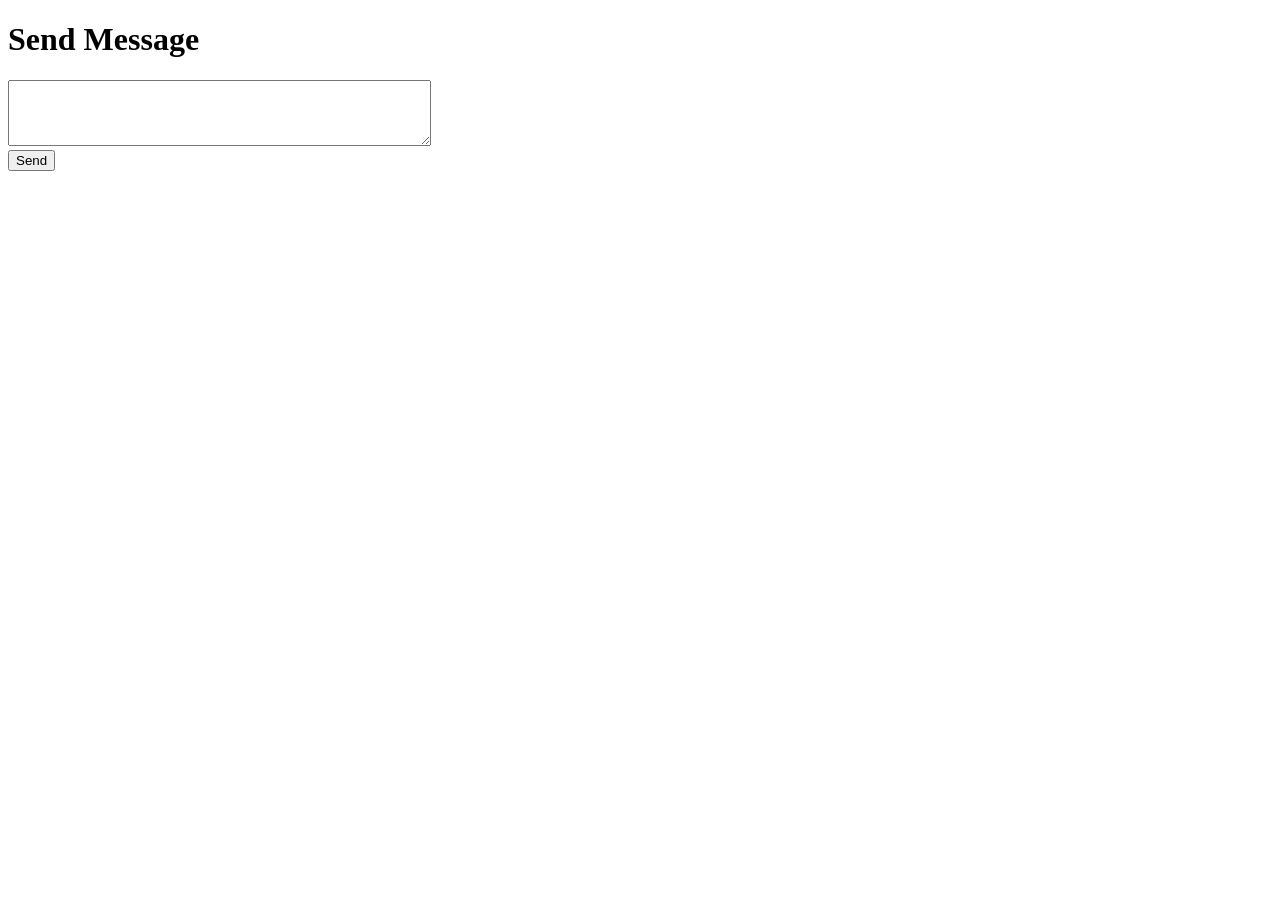
<file: Email-Send-Test.html>
<!DOCTYPE html>
<html>
<head>
  <title>Send Email via Apps Script</title>
</head>
<body>
  <h1>Send Message</h1>
  <textarea id="message" rows="4" cols="50"></textarea><br>
  <button onclick="sendMessage()">Send</button>

  <script>
    function sendMessage() {
      const message = document.getElementById('message').value;
      const url = 'https://script.google.com/macros/s/AKfycbwVnT6fixru_RiQdoTrH_sXAJEumlBGhlMWNCSwD_3AsKPFxE7krNvPM9pNFeES0rrl/exec'; // Replace with your deployed Apps Script URL

      fetch(url, {
        method: 'POST',
        contentType: 'application/json',
        body: JSON.stringify({ message: message })
      })
      .then(response => response.json())
      .then(data => {
        if(data.status === 'success') {
          alert('Email sent successfully!');
        } else {
          alert('Error: ' + data.message);
        }
      })
      .catch(error => alert('Error: ' + error));
    }
  </script>
</body>
</html>
</file>
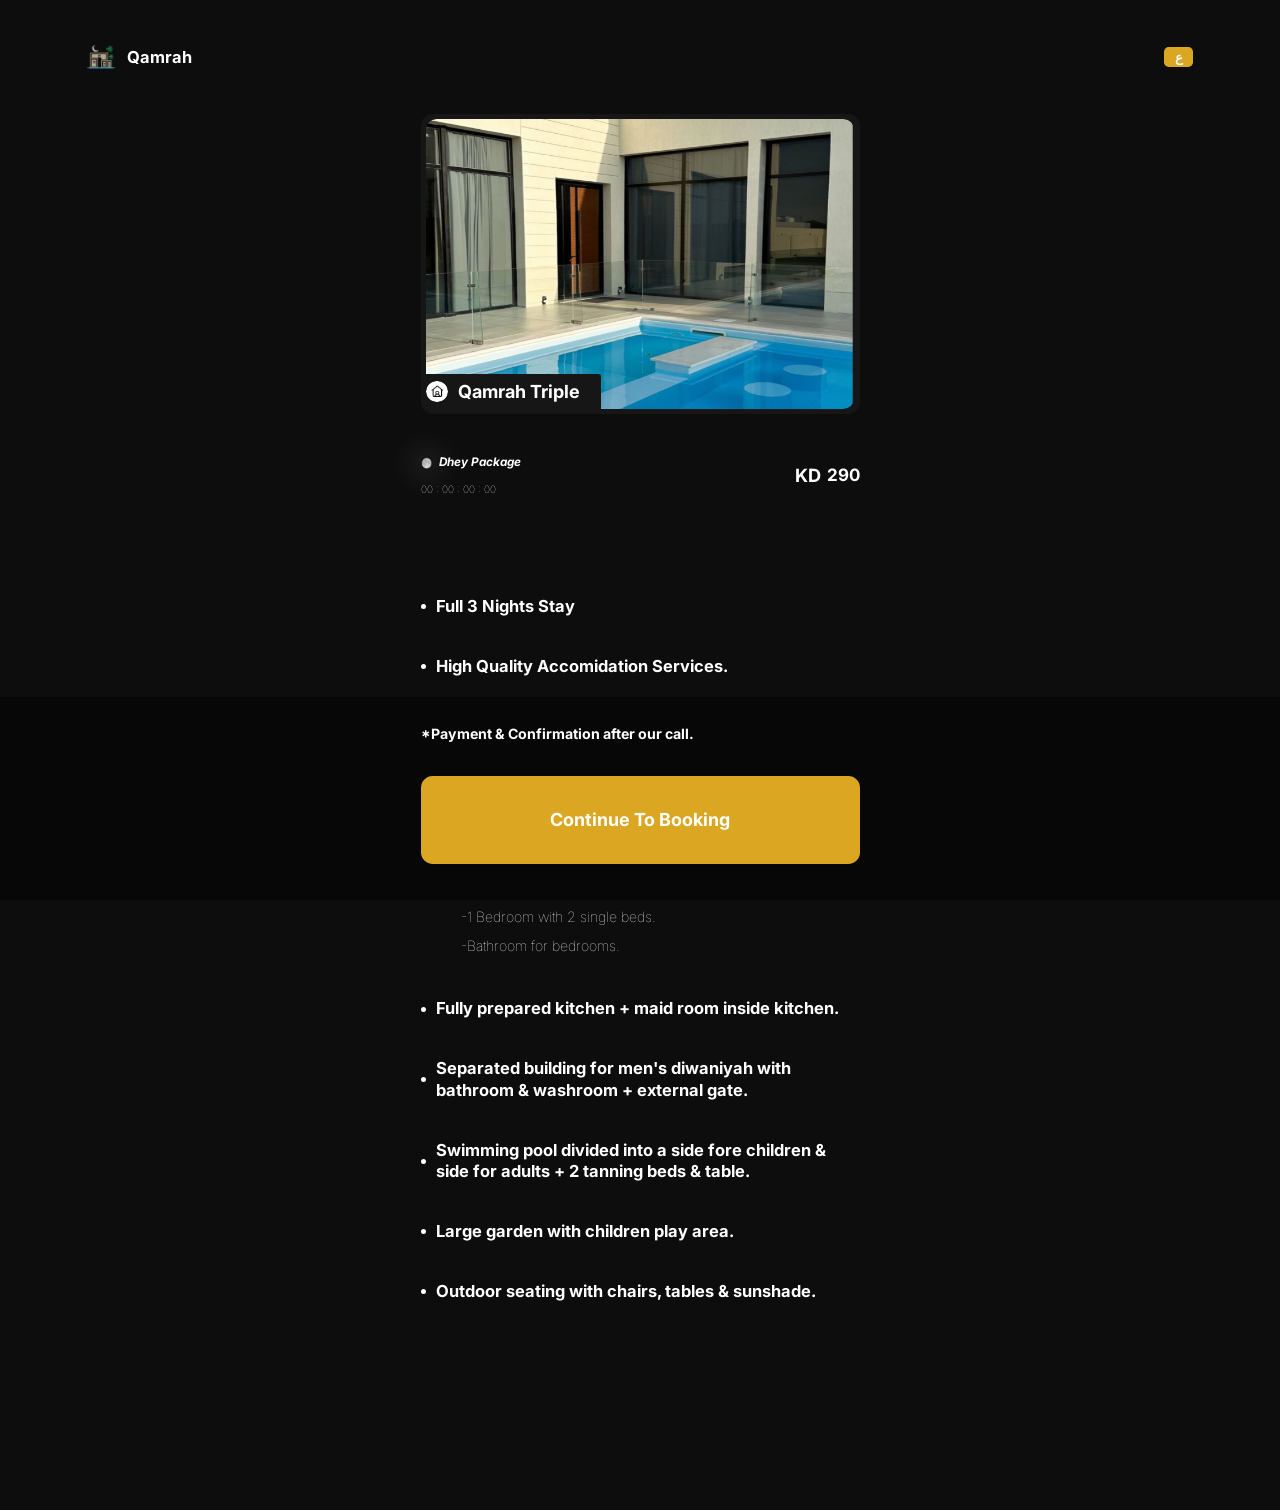
<file: review-page.html>
<!DOCTYPE html>
<html lang="en">
<head>
    <link rel="stylesheet" href="header.css">
    <meta charset="UTF-8">
        <link href="https://fonts.googleapis.com/css2?family=Noto+Sans+Arabic:wght@100..900&display=swap" rel="stylesheet">
        <link href="https://fonts.googleapis.com/css2?family=Inter:ital,opsz,wght@0,14..32,100..900;1,14..32,100..900&display=swap" rel="stylesheet">
    <meta name="viewport" content="width=device-width, initial-scale=1.0">
    <title>Review Page</title>
</head>
<body>
    
<!--Header-->
    <header class="header">

        <div class="header-items-container">





        <!--Left Side Header-->
         <a class="header-left-box" href="index.html">
            <div class="logo-mask"><img src="ImagesFolder/Logo.png" alt="Logo-Qamrah" class="header-logo" loading="lazy"></div>
            <div class="name-mask"><div class="name english" >Qamrah</div></div>
         </a>     





         <!--Right Side Header-->
         <div class="header-right-box">

            <button class="language language-animation" onclick="
                
                switchLanguage();
                ">ع</button>


    </header>





<!--Service Thumbnail (Holder)-->
<section class="service-thumbnail-holder">
        <div class="service-thumbnail">
            <div class="service-icon-and-name">
                <div class="service-icon"></div>
                Qamrah Triple
            </div>

        </div>

</section>





<!--Service Label-->
<div class="service-label">
        <div class="package-name-and-countdown">

            <div class="package-name-and-icon">
                <img src="ImagesFolder/Dhey-icon.png" class="package-icon">
                Dhey Package
            </div>

            <p class="countdown countdown-en">03 : 22 : 18 : 43</p>
        </div>
        <div class="package-price">
                    <p class="currency" >KD</p>
                    <div class="package-price-numbers">
                        <div class="crossed-price"></div>
                        <div class="current-price">290</div>
                    </div>
        </div>
</div>





<!--Feature Section-->
    <div class="package-features">
        <div class="package-feature1 package-feature">
            <div class="bulletpoint bulletpoint-en"></div>
            Full 3 Nights Stay
        </div>
        <div class="package-feature2 package-feature">
            <div class="bulletpoint bulletpoint-en"></div>
            High Quality Accomidation Services.
        </div>
        <div class="package-feature3 package-feature">
            <div class="bulletpoint bulletpoint-en"></div>
            Large living room with dinning table area + guest bathroom & washroom.

        </div>

        <div class="package-feature4 package-feature">
            <div class="bulletpoint bulletpoint-en"></div>
            4 Bedrooms:
        </div>
            <ul class="sub-feature sub-feature1">
                <li>-1 Master bedroom with panoramic view.</li>
                <li>-1 Bedroom containing a 2 person bed with panoramic view.</li>
                <li>-1 Bedroom with 2 single beds.</li>
                <li>-1 Bedroom with 2 single beds.</li>
                <li>-Bathroom for bedrooms.</li>
            </ul>
        <div class="package-feature5 package-feature">
            <div class="bulletpoint bulletpoint-en"></div>
            Fully prepared kitchen + maid room inside kitchen.
        </div>
        
        <div class="package-feature7 package-feature">
            <div class="bulletpoint bulletpoint-en"></div>
            Separated building for men's diwaniyah with bathroom & washroom + external gate.
        </div>
        <div class="package-feature8 package-feature">
            <div class="bulletpoint bulletpoint-en"></div>
            Swimming pool divided into a side fore children & side for adults + 2 tanning beds & table.
        </div>
        <div class="package-feature9 package-feature">
            <div class="bulletpoint bulletpoint-en"></div>
            Large garden with children play area.
        </div>
        <div class="package-feature10 package-feature">
            <div class="bulletpoint bulletpoint-en"></div>
            Outdoor seating with chairs, tables & sunshade.
        </div>
    </div>






<!--Review Footer-->
    <div class="review-footer">
        <div class="review-footer-container">
            <strong class = 'payment-confirmation-note'>*Payment & Confirmation after our call.</strong>
            <button class="review-cta" onclick="window.location.href='Booking-Page.html';">Continue To Booking</button>
        </div>
    </div>
    
    <div class="review-footer-padding">

    </div>
    
</body>
</html>
<style>


*{
    flex-shrink: 0;
}

body{
    font-family: Inter , sans-serif;
}

body::-webkit-scrollbar {
    opacity: 0;
    width: 8px;
    transition: 0.2s;
    border-radius: 0.5px;
}

body::-webkit-scrollbar-track {
  background: transparent; /* Color of the track */
}

body::-webkit-scrollbar-thumb {
  background: linear-gradient(
    180deg,
    rgba(255, 255, 255, 0.4) 0%,
    rgba(94, 94, 93, 0.4) 100%
  );
  border-radius: 1px; /* Rounded corners */
  opacity: 1;
}

body::-webkit-scrollbar-thumb:hover{
    cursor: pointer;
    background: linear-gradient(
    180deg,
    rgba(255, 255, 255, 0.6) 0%,
    rgba(94, 94, 93, 0.6) 100%
  );
}



.header-right-box{
    width: fit-content;
}

.service-icon-arabic{
    width: clamp(0px, 4.259vw, 21.56px);
    background-image: url(ImagesFolder/Farm-stay-icon.png);
    background-size: 100%;
    background-repeat: no-repeat;
    height: clamp(0px, 4.259vw, 21.56px);
    border-radius: 50%;
    margin-left: clamp(0px, 2vw, 10.14px);
}

.name{
    margin-left:  clamp(0px, 1.86vw, 11.736px);
    margin-right:  clamp(0px, 1.86vw, 11.736px);
;
}

.review-footer-padding{
    height: clamp(0px , 41.09vw , 208.04px);
    width: 100vw;
}

.payment-confirmation-note{
    font-size: clamp(0px , 2.7918vw , 14.16px);
    margin-bottom: clamp(0px , 6.52vw , 33.03px);
    align-self: start;
}

.review-cta{
    width: clamp(0px , 86.5116279vw , 439.01px);
    height: clamp(0px , 17.44365vw , 88.32px);
    border-radius: clamp(0px , 2.324vw , 11.77px);
    background-color: #DBA622;
    color: white;
    font-weight: bold;
    flex-shrink: 0 ;
    margin-bottom: clamp(0px , 1.52vw , 7.70px);
    font-size: clamp(0px ,3.55vw , 18px);
    border: none;
    cursor: pointer;
    font-family: Inter;
}

.review-footer-container{
    width: clamp(0px , 86.5116279vw , 439.01px);
    height: 100%;
    display: flex;
    flex-direction: column;
    align-items: center;
    justify-content: space-between;
}

.review-footer{
    width:  100vw ;
    position: fixed;
    bottom: 0px;
    left: 0px;
    right: 0px;
    background-color: #070707;
    display: flex;
    flex-direction: column;
    align-items: center;
    justify-content: space-between;
    padding: clamp(0px , 5.58vw , 28.28px);
    box-sizing: border-box;
    height: clamp(0px , 40.09vw , 203.04px);
    z-index: 10;
    flex: 1;
}

.sub-feature{
    margin: 0px;
}

.sub-feature li{
    list-style-type: none;
    font-weight: 100;
    font-size: clamp(0px , 2.79vw , 14.14px);
    line-height: 2;
}

.bulletpoint-en{
    width: clamp(0px , 1vw , 5.07px);
    height: clamp(0px , 1vw , 5.07px);
    border-radius: 50%;
    aspect-ratio: 1/1;
    background-color: white;
    margin-right: clamp(0px , 2vw , 10.14px);
}

.bulletpoint-ar{
    width: clamp(0px , 1vw , 5.07px);
    height: clamp(0px , 1vw , 5.07px);
    border-radius: 50%;
    aspect-ratio: 1/1;
    background-color: white;
    margin-left: clamp(0px , 2vw , 10.14px);
}

.package-feature1{
    margin: 0px;
}

.package-feature{
    display: flex;
    align-items: center;
    font-weight: bold;
    font-size: clamp(0px , 3.26vw , 16.52px);
    line-height: 1.3;
    margin-top: 3vw;
}

.package-features{
    margin-top: clamp(0px , 12.625vw , 64.01px);    
    width: clamp(0px , 86.5116279vw , 439.01px);
    line-height: 3;
}

.package-value{
    display: flex;
    flex-direction: row;
    align-items: center;
    justify-content: space-between;
}

.package-price{
    display: flex;
    flex-direction: row;
    align-items: center;
    font-size: clamp(0px, 1.86vw, 9.42px);
    font-weight: bold;
}

.currency{
    width: clamp(0px, 3.25vw, 16.48px);
    font-size: clamp(0px, 3.6vw, 18.23px); 
    font-weight: bold;
}

.current-price{
    font-size: clamp(0px, 3vw, 17px);
}

.crossed-price{
    text-decoration: line-through solid white clamp(0px, 0.4vw, 2.03px);
    font-size: clamp(0px, 2.32vw, 11.76px);
}

.package-price-numbers{
    display: flex;
    flex-direction: column;
    align-items: start;
    justify-content: space-between;
    position: relative;
    z-index: 10;
    padding-left: clamp(0px , 3vw , 15.21px);
}

    .countdown-en{
        width: clamp(0px , 14.25vw , 72.18px);
        height: fit-content;
        margin: 0px;
        font-weight: 100;
        white-space: nowrap;
        font-size: clamp(0px , 2vw , 10.14px)
    }

    .countdown-ar{
        width: clamp(0px , 14.25vw , 72.18px);
        height: fit-content;
        margin: 0px;
        font-weight: 100;
        white-space: nowrap;
        font-size: clamp(0px , 2vw , 10.14px);
    }

    .package-description{
        font-size: clamp(0px , 2vw , 10.14px)
    }

    .package-name-and-icon{
        display: flex;
        align-items: center;
        font-size: clamp(0px , 2.32vw , 11.76px);
        font-weight: bold;
        font-style: italic;
    }

    .package-name-and-countdown{
        display: flex;
        flex-direction: column;
        align-items: flex-start;
        justify-content: space-between;
        line-height: 1;
        height: 100%;
    }

    .package-icon{
        width: clamp(0px, 2.3255814vw, 11.78px);
        filter: drop-shadow(0px 0px 1.3vw white);
        margin-right: clamp(0px , 1.39534884vw , 7.07px);
    }


    .service-label{
        margin-top: clamp(0px , 8.36vw , 42.39px);
        width: clamp(0px , 86.5116279vw , 439.01px);
        height: clamp(0px , 7.29vw , 36.927px);
        display: flex;
        flex-direction: row;
        align-items: center;
        justify-content: space-between;
    }

    body{
        margin: 0px;
        padding: 0px;
        font-family: Inter;
    }


    .service-thumbnail-holder{
        width: clamp(0px , 86.5116279vw , 439.01px);
        height: clamp(0px , 59.19vw , 300.39px);
        background-color: #161616;
        border-radius: clamp(0px , 2.325vw , 11.78px);
        display: flex;
        flex-direction: row;
        align-items: center;
        justify-content: center;
    }

    .service-thumbnail{
        width: clamp(0px , 84.4116279vw , 427.39px);
        height: clamp(0px , 57.19vw , 289.86px);
        background-color: #161616;
        border-radius: clamp(0px , 2.025vw , 10.26px);
        display: flex;
        flex-direction: row;
        align-items: flex-end;
        justify-content: flex-start;
        background-image: url(ImagesFolder/qamrah-triple-thumbnail.png);
        background-repeat: no-repeat;
        background-size: 100% 100%;
        background-clip: padding-box;
    }

    .service-icon-and-name{
        height: clamp(0px , 6.978vw , 35.3785px);
        border-radius: 0px clamp(0px ,0.4772727vw , 2.41977px) 0px 0px ;
        background-color: #161616;
        font-weight: bold;
        display: flex;
        flex-direction: row;
        align-items: center;
        font-size: clamp(0px , 3.56vw , 18.03px);
        padding-right: 5%;
    }
    

    .service-icon{
        width: clamp(0px , 4.259vw , 21.56px);
        background-image: url(ImagesFolder/Farm-stay-icon.png);
        background-size: 100%;
        background-repeat: no-repeat;
        height: clamp(0px , 4.259vw , 21.56px);
        border-radius: 50%;
        margin-right: clamp(0px , 2vw , 10.14px);
    }

    .service-icon-test{
        width: clamp(0px , 4.259vw , 21.56px);
        background-image: url(ImagesFolder/Farm-stay-icon.png);
        background-size: 100%;
        background-repeat: no-repeat;
        height: clamp(0px , 4.259vw , 21.56px);
        border-radius: 50%;
        margin-right: clamp(0px , 2vw , 10.14px);
    }

    
    .header {
        width: clamp(0px , 100vw ,507px);
        height: clamp(0px ,22.5vw 114.075px) !important;
        left: 0px;
        right: 0px;
        background-color: #0D0D0D;
        display: flex;
        flex-direction: row;
        align-items: center;
        justify-content: center;
        top: 0px;
    }

    .package-icon-arabic{
    width: clamp(0px, 2.3255814vw, 11.78px);
    filter: drop-shadow(0px 0px 1.3vw white);
    margin-left: 1.39534884vw;
    transform: rotateY(180deg)
}
</style>

<script>

const header = document.querySelector('.header');





let countdownTimer = null; // Declare a variable to hold the interval ID

function countDownLanguage() {
  // Clear any existing countdown interval to prevent overlapping
  if (countdownTimer) {
    clearInterval(countdownTimer);
    countdownTimer = null;
  }

  const language = document.querySelector('.language').innerText;
  
  const countdownElement = document.querySelector('.countdown');

  if (countdownElement){
  // Clear previous countdown display to avoid overlap or lag
  countdownElement.innerText = '';

  // Determine the correct class and swap if needed
  if (language === 'ع') {
    if (countdownElement.classList.contains('countdown-en')) {
      countdownElement.classList.replace('countdown-en', 'countdown-ar');
    }
  } else if (language === 'EN') {
    if (countdownElement.classList.contains('countdown-ar')) {
      countdownElement.classList.replace('countdown-ar', 'countdown-en');
    }
  }

  // Use a fixed, valid target date
  const targetDate = new Date('2025-10-30T23:59:59'); // Corrected date

  function updateCountdown() {
    const now = new Date();
    const diff = targetDate - now;

    if (diff <= 0) {
      // When countdown finishes
      if (language === 'ع') {
        countdownElement.innerText = '00 : 00 : 00 : 00';
      } else if (language === 'EN') {
        countdownElement.innerText = '۰۰ : ۰۰ : ۰۰ : ۰۰'; // Arabic numerals
      }
      clearInterval(countdownTimer);
      countdownTimer = null;
      return;
    }

    const totalSeconds = Math.floor(diff / 1000);
    const days = Math.floor(totalSeconds / (3600 * 24));
    const hours = Math.floor((totalSeconds % (3600 * 24)) / 3600);
    const minutes = Math.floor((totalSeconds % 3600) / 60);
    const seconds = totalSeconds % 60;

    if (language === 'ع') {
      // Arabic display
      const dd = String(days).padStart(2, '0');
      const hh = String(hours).padStart(2, '0');
      const mm = String(minutes).padStart(2, '0');
      const ss = String(seconds).padStart(2, '0');

      countdownElement.innerText = `${dd} : ${hh} : ${mm} : ${ss}`;
    } else if (language === 'EN') {
      // English numerals
      const toArabicNumerals = (num) => {
        const arabicDigits = ['٠', '١', '٢', '٣', '٤', '٥', '٦', '٧', '٨', '٩'];
        return String(num).split('').map(d => arabicDigits[Number(d)]).join('');
      };

      const dd = toArabicNumerals(String(days).padStart(2, '0'));
      const hh = toArabicNumerals(String(hours).padStart(2, '0'));
      const mm = toArabicNumerals(String(minutes).padStart(2, '0'));
      const ss = toArabicNumerals(String(seconds).padStart(2, '0'));

      countdownElement.innerText = `${ss} : ${mm} : ${hh} : ${dd}`;
    }
  }

  // Start the countdown
  updateCountdown();

  // Restart interval and store its ID
  countdownTimer = setInterval(updateCountdown, 1000);
}}

// Example call to initialize the countdown based on current language
countDownLanguage();

// If you switch language dynamically, call countDownLanguage() again
// to reset the countdown and prevent overlapping intervals.




        const serviceNO = localStorage.getItem('serviceNo');
        console.log(serviceNO);

        const serviceElements = {
            ST : document.querySelector('.service-thumbnail'),
            SINA : document.querySelector('.service-icon-and-name'),
            SI : document.querySelector('.service-icon'),
            PNI : document.querySelector('.package-name-and-icon'),
            CrossedPrice : document.querySelector('.crossed-price'),
            CurrentPrice : document.querySelector('.current-price'),
            PF1 : document.querySelector('.package-feature1'),
            PF2 : document.querySelector('.package-feature2'),
            PF3 : document.querySelector('.package-feature3'),
            SF1 : document.querySelector('.sub-feature1'),
            PF4 : document.querySelector('.package-feature4'),
            SF2 : document.querySelector('.sub-feature2'),
            PF5 : document.querySelector('.package-feature5'),
            SF3 : document.querySelector('.sub-feature3'),
            PF6 : document.querySelector('.package-feature6'),
            PF7 : document.querySelector('.package-feature7'),
            SF4 : document.querySelector('.sub-feature4'),
            PF8: document.querySelector('.package-feature8'),
            PF9: document.querySelector('.package-feature9'),
            PF10: document.querySelector('.package-feature10'),
            PCN : document.querySelector('.payment-confirmation-note'),
            RCTA : document.querySelector('.review-cta'),
            PNC : document.querySelector('.package-name-and-countdown'),
        };
        console.log(serviceElements.SI);
        console.log(serviceElements.SI);

        if (serviceNO == 1){
        serviceElements.ST.style.backgroundImage = `url(ImagesFolder/qamrah-triple-thumbnail.png)`;

        serviceElements.SINA.style.paddingLeft = '0%';
        serviceElements.SINA.style.paddingRight = '5%';

        serviceElements.SI.style.backgroundImage = `url(ImagesFolder/Farm-stay-icon.png) ;`;

        serviceElements.SINA.innerHTML = `<div class="service-icon"></div> Qamrah Triple`
        serviceElements.PNI.innerHTML = `<div class="package-name-and-icon"> <img src="ImagesFolder/Dhey-icon.png" class="package-icon" style="margin-left: 0px; margin-right: clamp(0px, 1.39535vw, 7.07px); "> Dhey Package</div>`
        serviceElements.CrossedPrice.innerText = ``;
        serviceElements.CurrentPrice.innerText =  `290`;

        serviceElements.PF1.style.display = 'flex';
        
        serviceElements.PF1.innerHTML = `<div class="bulletpoint bulletpoint-en"></div> Full 3 Nights Stay`;
        serviceElements.PF2.innerHTML = ` <div class="bulletpoint bulletpoint-en"></div> High Quality Accomidation Services.`;
        serviceElements.PF3.innerHTML =  `<div class="bulletpoint bulletpoint-en"></div> Large living room with dinning table area + guest bathroom & washroom.`
        
        
        serviceElements.PF4.innerHTML =  `<div class="bulletpoint bulletpoint-en"></div> 4 Bedrooms:`;
        serviceElements.SF1.innerHTML = `<li>-1 Master bedroom with panoramic view.</li> <li>-1 Bedroom containing a 2 person bed with panoramic view.</li> <li>-1 Bedroom with 2 single beds.</li><li>-1 Bedroom with 2 single beds.</li> <li>-Bathroom for Bedrooms</li> `
        
        serviceElements.PF5.innerHTML =  `Fully prepared kitchen + maid room inside kitchen.`;

        serviceElements.PF7.innerHTML =  `Separated building for men's diwaniyah with bathroom & washroom + external gate.`;
        serviceElements.PF8.innerHTML = `Swimming pool divided into a side fore children & side for adults + 2 tanning beds & table.`;
        serviceElements.PF9.innerHTML = `Large garden with children play area.`;
        serviceElements.PF10.innerHTML = `Outdoor seating with chairs, tables & sunshade.`;

        serviceElements.PNC.innerHTML = `<div class="package-name-and-countdown"><div class="package-name-and-icon"> <img src="ImagesFolder/Dhey-icon.png" class="package-icon">Dhey Package</div> <p class="countdown countdown-en">03 : 22 : 18 : 43</p>  </div>`;
    

        countDownLanguage();;
    }else if (serviceNO == 2 ){
 
        serviceElements.ST.style.backgroundImage = 'url(ImagesFolder/Service-card1-thumbnail.png)'


        serviceElements.SINA.style.paddingLeft = '0%';
        serviceElements.SINA.style.paddingRight = '5%';

        serviceElements.SINA.innerHTML = `<div class="service-icon" style = "background-image: url(ImagesFolder/custom-booking-icon.png)"></div> Custom Booking`;
        serviceElements.PNI.innerHTML = `<div class="package-name-and-icon"> Starter Package </div>`;
        serviceElements.CrossedPrice.innerText = ``;
        serviceElements.CurrentPrice.innerText =  ``;

        serviceElements.PF1.style.display = 'none';
        serviceElements.PF2.innerHTML = ` <div class="bulletpoint bulletpoint-en"></div> High Quality Accomidation Services.`;
        serviceElements.PF3.innerHTML =  `<div class="bulletpoint bulletpoint-en"></div> Large living room with dinning table area + guest bathroom & washroom.`
        
        
        serviceElements.PF4.innerHTML =  `<div class="bulletpoint bulletpoint-en"></div> 4 Bedrooms:`;
        serviceElements.SF1.innerHTML = `<li>-1 Master bedroom with panoramic view.</li> <li>-1 Bedroom containing a 2 person bed with panoramic view.</li> <li>-1 Bedroom with 2 single beds.</li><li>-1 Bedroom with 2 single beds.</li> <li>-Bathroom for Bedrooms</li> `
        
        serviceElements.PF5.innerHTML =  `Fully prepared kitchen + maid room inside kitchen.`;

        serviceElements.PF7.innerHTML =  `Separated building for men's diwaniyah with bathroom & washroom + external gate.`;
        serviceElements.PF8.innerHTML = `Swimming pool divided into a side fore children & side for adults + 2 tanning beds & table.`;
        serviceElements.PF9.innerHTML = `Large garden with children play area.`;
        serviceElements.PF10.innerHTML = `Outdoor seating with chairs, tables & sunshade.`;

        serviceElements.PNC.innerHTML = `<div class="package-name-and-countdown"><div class="package-name-and-icon">Starter Package</div> <p class="countdown countdown-en">Price Depends</p>  </div>`;

    }else if(serviceNO == 3){


        serviceElements.ST.style.backgroundImage = 'url(ImagesFolder/Service-card2-thumbnail.png)'


        serviceElements.SINA.style.paddingLeft = '0%';
        serviceElements.SINA.style.paddingRight = '5%';

        serviceElements.SINA.innerHTML = `<div class="service-icon" style = "background-image: url(ImagesFolder/discovery-visit-icon.png)"></div> Discovery Visit`;
        serviceElements.PNI.innerHTML = `<div class="package-name-and-icon"> Starter Package </div>`;
        serviceElements.CrossedPrice.innerText = ``;
        serviceElements.CurrentPrice.innerText =  ``;

        serviceElements.PF1.innerHTML = ``;
        serviceElements.PF2.innerHTML = ` <div class="bulletpoint bulletpoint-en"></div> High Quality Accomidation Services.`;
        serviceElements.PF3.innerHTML =  `<div class="bulletpoint bulletpoint-en"></div> Large living room with dinning table area + guest bathroom & washroom.`
             
        serviceElements.PF4.innerHTML =  `<div class="bulletpoint bulletpoint-en"></div> 4 Bedrooms:`;
        serviceElements.SF1.innerHTML = `<li>-1 Master bedroom with panoramic view.</li> <li>-1 Bedroom containing a 2 person bed with panoramic view.</li> <li>-1 Bedroom with 2 single beds.</li><li>-1 Bedroom with 2 single beds.</li> <li>-Bathroom for Bedrooms</li> `
        
        serviceElements.PF5.innerHTML =  `Fully prepared kitchen + maid room inside kitchen.`;

        serviceElements.PF7.innerHTML =  `Separated building for men's diwaniyah with bathroom & washroom + external gate.`;
        serviceElements.PF8.innerHTML = `Swimming pool divided into a side fore children & side for adults + 2 tanning beds & table.`;
        serviceElements.PF9.innerHTML = `Large garden with children play area.`;
        serviceElements.PF10.innerHTML = `Outdoor seating with chairs, tables & sunshade.`;
        serviceElements.SF1.innerHTML = `<li>-1 Master bedroom with panoramic view.</li> <li>-1 Bedroom containing a 2 person bed with panoramic view.</li> <li>-1 Bedroom with 2 single beds.</li><li>-1 Bedroom with 2 single beds.</li> <li>-Bathroom for Bedrooms</li> `
        
        serviceElements.PF5.innerHTML =  `Fully prepared kitchen + maid room inside kitchen.`;

        serviceElements.PF7.innerHTML =  `Separated building for men's diwaniyah with bathroom & washroom + external gate.`;
        serviceElements.PF8.innerHTML = `Swimming pool divided into a side fore children & side for adults + 2 tanning beds & table.`;
        serviceElements.PF9.innerHTML = `Large garden with children play area.`;
        serviceElements.PF10.innerHTML = `Outdoor seating with chairs, tables & sunshade.`;

        serviceElements.PNC.innerHTML = `<div class="package-name-and-countdown"><div class="package-name-and-icon">Starter Package</div> <p class="countdown countdown-en">Price Depends</p>  </div>`;
        }

        serviceElements.PCN.innerText = ' *Payment & Confirmation after our call.';

        serviceElements.RCTA.innerText = 'Continue To Booking';
        serviceElements.RCTA.style.fontFamily = 'Inter';











    

function currentLanguage(){

    let languageStored = JSON.parse(localStorage.getItem('previousLanguage')) || 'English';


    if (languageStored =='Arabic') {

        console.log('English is current, now switching to Arabic');


        const portfolioName = document.querySelector('.name');
        portfolioName.innerHTML = 'قمره';

        const langButton = document.querySelector('.language');
        langButton.innerHTML = 'EN';

        document.body.style.direction = 'rtl';
        document.body.style.fontFamily = 'Noto Sans Arabic';

        const packagePriceA = document.querySelector('.package-price');
        packagePriceA.style.flexDirection = 'row-reverse';

        const packageIconA = document.querySelector('.package-icon');
        if(packageIconA){
        packageIconA.style.marginRight = '0px';
        packageIconA.style.marginLeft = 'clamp(0px, 1.39534884vw, 7.07px)';};

        document.querySelectorAll('.bulletpoint').forEach(element => {
        element.classList.replace('bulletpoint-en', 'bulletpoint-ar');
        });

        countDownLanguage();




        if (serviceNO == 1){
        serviceElements.ST.style.backgroundImage = `url(ImagesFolder/qamrah-triple-thumbnail.png)`;

        serviceElements.SINA.style.paddingLeft = '5%';
        serviceElements.SINA.style.paddingRight = '0%';

        serviceElements.SI.style.backgroundImage = `url(ImagesFolder/Farm-stay-icon.png) ;`;

        serviceElements.SINA.innerHTML = `<div class="service-icon-arabic"></div> ثلاثية قمره`
        serviceElements.PNI.innerHTML = `<div class="package-name-and-icon"> <img src="ImagesFolder/Dhey-icon.png" class="package-icon-arabic" style="margin-right: 0px;  margin-left: clamp(0px, 1.39535vw, 7.07px); "></div>`
        serviceElements.CrossedPrice.innerText = ``;
        serviceElements.CurrentPrice.innerText =  `290`;

        serviceElements.PF1.style.display = 'flex';


       serviceElements.PF1.innerHTML = `<div class="bulletpoint bulletpoint-ar"></div> 3 ليالي كاملة`;
        serviceElements.PF2.innerHTML = ` <div class="bulletpoint bulletpoint-ar"></div> خدمات ضيافة عالية الجودة `;
        serviceElements.PF3.innerHTML =  `<div class="bulletpoint bulletpoint-ar"></div> صالة كبيرة مع منطقة خاصة لطاولة الطعام + حمام خاص بالضيوف و مغاسل الضيوف. `
        
        
        serviceElements.PF4.innerHTML =  `<div class="bulletpoint bulletpoint-ar"></div> 4 غرف نوم:`;
        serviceElements.SF1.innerHTML = `<li>-غرفة ماستر بإطلالة بانورامية.</li> <li>-غرفة بسرير مزدوج تسع لشخصين.</li> <li>-غرفة بسريرين فرديين.</li><li>-غرفة بسريرين فرديين.
</li> <li>-حمام يخدم غرف النوم.</li> `
        
        serviceElements.PF5.innerHTML =  `-مطبخ مجهز بالكامل + غرفة خادمة داخل مع المطبخ مع حمامها.`;

        serviceElements.PF7.innerHTML =  `-مبنى لديوانية الرجال معزول بالكامل مع حمام و مغسله و باب خارجي.`;
        serviceElements.PF8.innerHTML = `-مسبح مقسم قسمين قسم للاطفال و قسمم للبالغين مع وجود كراسي تان إثنين و طاولة. `;
        serviceElements.PF9.innerHTML = `-حديقة كبيرة مع منطقة العاب للاطفال.`;
        serviceElements.PF10.innerHTML = `-قعده خارجية مع كراسي و طاولات و مظلة.`;

        serviceElements.PNC.innerHTML = `<div class="package-name-and-countdown"><div class="package-name-and-icon"> <img src="ImagesFolder/Dhey-icon.png" class="package-icon" style="margin-right: 0px; margin-left: clamp(0px, 1.39535vw, 7.07px); ">باقة الضي</div> <p class="countdown countdown-ar">03 : 22 : 18 : 43</p>  </div>`;        

        countDownLanguage();;

    }else if (serviceNO == 2 ){

        serviceElements.ST.style.backgroundImage = 'url(ImagesFolder/Service-card1-thumbnail.png)';


        serviceElements.SINA.style.paddingLeft = '5%';
        serviceElements.SINA.style.paddingRight = '0%';

        serviceElements.SINA.innerHTML = `<div class="service-icon-arabic" style = "background-image: url(ImagesFolder/custom-booking-icon.PNG)"></div> حجز إختياري`;
        serviceElements.PNI.innerHTML = `<div class="package-name-and-icon"> السعر يعتمد</div>`;
        serviceElements.CrossedPrice.innerText = ``;
        serviceElements.CurrentPrice.innerText =  `--`;

       serviceElements.PF1.innerHTML = ``;
        serviceElements.PF2.innerHTML = ` <div class="bulletpoint bulletpoint-ar"></div> خدمات ضيافة عالية الجودة `;
        serviceElements.PF3.innerHTML =  `<div class="bulletpoint bulletpoint-ar"></div> صالة كبيرة مع منطقة خاصة لطاولة الطعام + حمام خاص بالضيوف و مغاسل الضيوف. `
        
        
        serviceElements.PF4.innerHTML =  `<div class="bulletpoint bulletpoint-ar"></div> 4 غرف نوم:`;
        serviceElements.SF1.innerHTML = `<li>-غرفة ماستر بإطلالة بانورامية.</li> <li>-غرفة بسرير مزدوج تسع لشخصين.</li> <li>-غرفة بسريرين فرديين.</li><li>-غرفة بسريرين فرديين.
</li> <li>-حمام يخدم غرف النوم.</li> `
        
        serviceElements.PF5.innerHTML =  `-مطبخ مجهز بالكامل + غرفة خادمة داخل مع المطبخ مع حمامها.`;

        serviceElements.PF7.innerHTML =  `-مبنى لديوانية الرجال معزول بالكامل مع حمام و مغسله و باب خارجي.`;
        serviceElements.PF8.innerHTML = `-مسبح مقسم قسمين قسم للاطفال و قسمم للبالغين مع وجود كراسي تان إثنين و طاولة. `;
        serviceElements.PF9.innerHTML = `-حديقة كبيرة مع منطقة العاب للاطفال.`;
        serviceElements.PF10.innerHTML = `-قعده خارجية مع كراسي و طاولات و مظلة.`;

        serviceElements.PNC.innerHTML = `<div class="package-name-and-countdown"><div class="package-name-and-icon">باقة أساسية</div> <p class="countdown countdown-en">السعر يعتمد</p></div>`;



    } else if (serviceNO == 3){

        serviceElements.ST.style.backgroundImage = 'url(ImagesFolder/Service-card2-thumbnail.png)'


        serviceElements.SINA.style.paddingLeft = '5%';
        serviceElements.SINA.style.paddingRight = '0%';

        serviceElements.SINA.innerHTML = `<div class="service-icon-arabic" style = "background-image: url(ImagesFolder/discovery-visit-icon.png)"></div> زيارة إستكشافية `;
        serviceElements.PNI.innerHTML = `<div class="package-name-and-icon"> الباقة الرئيسية </div>`;
        serviceElements.CrossedPrice.innerText = ``;
        serviceElements.CurrentPrice.innerText =  ``;

       serviceElements.PF1.innerHTML = ``;
        serviceElements.PF2.innerHTML = ` <div class="bulletpoint bulletpoint-ar"></div> خدمات ضيافة عالية الجودة `;
        serviceElements.PF3.innerHTML =  `<div class="bulletpoint bulletpoint-ar"></div> صالة كبيرة مع منطقة خاصة لطاولة الطعام + حمام خاص بالضيوف و مغاسل الضيوف. `
        
        
        serviceElements.PF4.innerHTML =  `<div class="bulletpoint bulletpoint-ar"></div> 4 غرف نوم:`;
        serviceElements.SF1.innerHTML = `<li>-غرفة ماستر بإطلالة بانورامية.</li> <li>-غرفة بسرير مزدوج تسع لشخصين.</li> <li>-غرفة بسريرين فرديين.</li><li>-غرفة بسريرين فرديين.
</li> <li>-حمام يخدم غرف النوم.</li> `
        
        serviceElements.PF5.innerHTML =  `-مطبخ مجهز بالكامل + غرفة خادمة داخل مع المطبخ مع حمامها.`;

        serviceElements.PF7.innerHTML =  `-مبنى لديوانية الرجال معزول بالكامل مع حمام و مغسله و باب خارجي.`;
        serviceElements.PF8.innerHTML = `-مسبح مقسم قسمين قسم للاطفال و قسمم للبالغين مع وجود كراسي تان إثنين و طاولة. `;
        serviceElements.PF9.innerHTML = `-حديقة كبيرة مع منطقة العاب للاطفال.`;
        serviceElements.PF10.innerHTML = `-قعده خارجية مع كراسي و طاولات و مظلة.`;

        serviceElements.PNC.innerHTML = `<div class="package-name-and-icon"> الباقة الرئيسية </div>  <p class = "package-description">--</p>`;
        }

        serviceElements.PCN.innerText = ' *الدفع و تأكيد الحجز بعد مكالمتنا معكم.';

        serviceElements.RCTA.innerText = 'الإستمرار للحجز';
        serviceElements.RCTA.style.fontFamily = 'Noto Sans Arabic';

        language = 'Arabic';
        console.log('Switched Language to Arabic');

        localStorage.setItem('previousLanguage', JSON.stringify(language));
   

    }else if (languageStored == 'English'){

        const langButton = document.querySelector('.language');
        langButton.innerHTML = 'ع';

        document.body.style.direction = 'ltr';
        document.body.style.fontFamily = 'Inter';


        const portfolioName = document.querySelector('.name');
        portfolioName.innerText = 'Qamrah';

        const packagePriceA = document.querySelector('.package-price');
        packagePriceA.style.flexDirection = 'row';

        const packageIconA = document.querySelector('.package-icon');
        if (packageIconA){
        packageIconA.style.marginRight = 'clamp(0px, 1.39534884vw, 7.07px)';
        packageIconA.style.marginLeft = '0px';}

        document.querySelectorAll('.bulletpoint').forEach(element => {
        element.classList.replace('bulletpoint-ar', 'bulletpoint-en');
        });


        const serviceNO = localStorage.getItem('serviceNo');
        console.log(serviceNO);

        if (serviceNO == 1){
        serviceElements.ST.style.backgroundImage = `url(ImagesFolder/qamrah-triple-thumbnail.png)`;

        serviceElements.SINA.style.paddingLeft = '0%';
        serviceElements.SINA.style.paddingRight = '5%';

        serviceElements.SI.style.backgroundImage = `url(ImagesFolder/Farm-stay-icon.png) ;`;

        serviceElements.SINA.innerHTML = `<div class="service-icon"></div> Qamrah Triple`
        serviceElements.PNI.innerHTML = `<div class="package-name-and-icon"> <img src="ImagesFolder/Dhey-icon.png" class="package-icon" style="margin-left: 0px; margin-right: clamp(0px, 1.39535vw, 7.07px); "> Dhey Package</div>`
        serviceElements.CrossedPrice.innerText = ``;
        serviceElements.CurrentPrice.innerText =  `290`;

        serviceElements.PF1.style.display = 'flex';


        serviceElements.PF1.innerHTML = `<div class="bulletpoint bulletpoint-en"></div> Full 3 Nights Stay`;
        serviceElements.PF2.innerHTML = ` <div class="bulletpoint bulletpoint-en"></div> High Quality Accomidation Services.`;
        serviceElements.PF3.innerHTML =  `<div class="bulletpoint bulletpoint-en"></div> Large living room with dinning table area + guest bathroom & washroom.`
        
        
        serviceElements.PF4.innerHTML =  `<div class="bulletpoint bulletpoint-en"></div> 4 Bedrooms:`;
        serviceElements.SF1.innerHTML = `<li>-1 Master bedroom with panoramic view.</li> <li>-1 Bedroom containing a 2 person bed with panoramic view.</li> <li>-1 Bedroom with 2 single beds.</li><li>-1 Bedroom with 2 single beds.</li> <li>-Bathroom for Bedrooms</li> `
        
        serviceElements.PF5.innerHTML =  `Fully prepared kitchen + maid room inside kitchen.`;

        serviceElements.PF7.innerHTML =  `Separated building for men's diwaniyah with bathroom & washroom + external gate.`;
        serviceElements.PF8.innerHTML = `Swimming pool divided into a side fore children & side for adults + 2 tanning beds & table.`;
        serviceElements.PF9.innerHTML = `Large garden with children play area.`;
        serviceElements.PF10.innerHTML = `Outdoor seating with chairs, tables & sunshade.`;

        serviceElements.PNC.innerHTML = `<div class="package-name-and-countdown"><div class="package-name-and-icon"> <img src="ImagesFolder/Dhey-icon.png" class="package-icon">Dhey Package</div> <p class="countdown countdown-en">03 : 22 : 18 : 43</p>  </div>`;
    

        countDownLanguage();;
    }else if (serviceNO == 2 ){
 
        serviceElements.ST.style.backgroundImage = 'url(ImagesFolder/Service-card1-thumbnail.png)'


        serviceElements.SINA.style.paddingLeft = '0%';
        serviceElements.SINA.style.paddingRight = '5%';

        serviceElements.SINA.innerHTML = `<div class="service-icon" style = "background-image: url(ImagesFolder/custom-booking-icon.png)"></div> Custom Booking`;
        serviceElements.PNI.innerHTML = `<div class="package-name-and-icon"> Starter Package </div>`;
        serviceElements.CrossedPrice.innerText = ``;
        serviceElements.CurrentPrice.innerText =  ``;

        serviceElements.PF1.style.display = 'none';
        serviceElements.PF2.innerHTML = ` <div class="bulletpoint bulletpoint-en"></div> High Quality Accomidation Services.`;
        serviceElements.PF3.innerHTML =  `<div class="bulletpoint bulletpoint-en"></div> Large living room with dinning table area + guest bathroom & washroom.`
        
        
        serviceElements.PF4.innerHTML =  `<div class="bulletpoint bulletpoint-en"></div> 4 Bedrooms:`;
        serviceElements.SF1.innerHTML = `<li>-1 Master bedroom with panoramic view.</li> <li>-1 Bedroom containing a 2 person bed with panoramic view.</li> <li>-1 Bedroom with 2 single beds.</li><li>-1 Bedroom with 2 single beds.</li> <li>-Bathroom for Bedrooms</li> `
        
        serviceElements.PF5.innerHTML =  `Fully prepared kitchen + maid room inside kitchen.`;

        serviceElements.PF7.innerHTML =  `Separated building for men's diwaniyah with bathroom & washroom + external gate.`;
        serviceElements.PF8.innerHTML = `Swimming pool divided into a side fore children & side for adults + 2 tanning beds & table.`;
        serviceElements.PF9.innerHTML = `Large garden with children play area.`;
        serviceElements.PF10.innerHTML = `Outdoor seating with chairs, tables & sunshade.`;

        serviceElements.PNC.innerHTML = `<div class="package-name-and-countdown"><div class="package-name-and-icon">Starter Package</div> <p class="countdown countdown-en">Price Depends</p>  </div>`;

    }else if(serviceNO == 3){


        serviceElements.ST.style.backgroundImage = 'url(ImagesFolder/Service-card2-thumbnail.png)'


        serviceElements.SINA.style.paddingLeft = '0%';
        serviceElements.SINA.style.paddingRight = '5%';

        serviceElements.SINA.innerHTML = `<div class="service-icon" style = "background-image: url(ImagesFolder/discovery-visit-icon.png)"></div> Discovery Visit`;
        serviceElements.PNI.innerHTML = `<div class="package-name-and-icon"> Starter Package </div>`;
        serviceElements.CrossedPrice.innerText = ``;
        serviceElements.CurrentPrice.innerText =  ``;

        serviceElements.PF1.style.display = 'none';
        serviceElements.PF2.innerHTML = ` <div class="bulletpoint bulletpoint-en"></div> High Quality Accomidation Services.`;
        serviceElements.PF3.innerHTML =  `<div class="bulletpoint bulletpoint-en"></div> Large living room with dinning table area + guest bathroom & washroom.`
        
        
        serviceElements.PF4.innerHTML =  `<div class="bulletpoint bulletpoint-en"></div> 4 Bedrooms:`;
        serviceElements.SF1.innerHTML = `<li>-1 Master bedroom with panoramic view.</li> <li>-1 Bedroom containing a 2 person bed with panoramic view.</li> <li>-1 Bedroom with 2 single beds.</li><li>-1 Bedroom with 2 single beds.</li> <li>-Bathroom for Bedrooms</li> `
        
        serviceElements.PF5.innerHTML =  `Fully prepared kitchen + maid room inside kitchen.`;

        serviceElements.PF7.innerHTML =  `Separated building for men's diwaniyah with bathroom & washroom + external gate.`;
        serviceElements.PF8.innerHTML = `Swimming pool divided into a side fore children & side for adults + 2 tanning beds & table.`;
        serviceElements.PF9.innerHTML = `Large garden with children play area.`;
        serviceElements.PF10.innerHTML = `Outdoor seating with chairs, tables & sunshade.`;

        serviceElements.PNC.innerHTML = `<div class="package-name-and-countdown"><div class="package-name-and-icon">Starter Package</div> <p class="countdown countdown-en">Price Depends</p>  </div>`;

        }

        serviceElements.PCN.innerText = ' *Payment & Confirmation after our call.';

        serviceElements.RCTA.innerText = 'Continue To Booking';
        serviceElements.RCTA.style.fontFamily = 'Inter';


        language = 'English';
        console.log('Switched Language to English');

        localStorage.setItem('previousLanguage', JSON.stringify(language));



        console.log('English is the current language');

    }};


currentLanguage();






    const langButton = document.querySelector('.language');
    const savedCharacter = langButton.innerText;
    console.log ('SAVED : ' + savedCharacter)

    localStorage.setItem('savedCharacter' ,savedCharacter)













function switchLanguage(){

    const langButton = document.querySelector('.language');

    console.log(langButton.innerHTML)

    if (langButton.innerHTML == 'ع') {

        console.log('English is current, now switching to Arabic');
        const langButton = document.querySelector('.language');
        langButton.innerHTML = 'EN';

        document.body.style.direction = 'rtl';
        document.body.style.fontFamily = 'Noto Sans Arabic';

        const nameA = document.querySelector('.name');
        nameA.innerText = 'قمره';

        const packagePriceA = document.querySelector('.package-price');
        packagePriceA.style.flexDirection = 'row-reverse';

        const packageIconA = document.querySelector('.package-icon');
        if(packageIconA){
        packageIconA.style.marginRight = '0px';
        packageIconA.style.marginLeft = 'clamp(0px, 1.39534884vw, 7.07px)';};

        document.querySelectorAll('.bulletpoint').forEach(element => {
        element.classList.replace('bulletpoint-en', 'bulletpoint-ar');
        });




        if (serviceNO == 1){
        serviceElements.ST.style.backgroundImage = `url(ImagesFolder/qamrah-triple-thumbnail.png)`;

        serviceElements.SINA.style.paddingLeft = '5%';
        serviceElements.SINA.style.paddingRight = '0%';

        serviceElements.SI.style.backgroundImage = `url(ImagesFolder/Farm-stay-icon.png) ;`;

        serviceElements.SINA.innerHTML = `<div class="service-icon-arabic"></div> ثلاثية قمره`
        serviceElements.PNI.innerHTML = `<div class="package-name-and-icon"> <img src="ImagesFolder/Dhey-icon.png" class="package-icon-arabic" style="margin-right: 0px;  margin-left: clamp(0px, 1.39535vw, 7.07px); "></div>`
        serviceElements.CrossedPrice.innerText = ``;
        serviceElements.CurrentPrice.innerText =  `290`;

        serviceElements.PF1.style.display = 'flex';


       serviceElements.PF1.innerHTML = `<div class="bulletpoint bulletpoint-ar"></div> 3 ليالي كاملة`;
        serviceElements.PF2.innerHTML = ` <div class="bulletpoint bulletpoint-ar"></div> خدمات ضيافة عالية الجودة `;
        serviceElements.PF3.innerHTML =  `<div class="bulletpoint bulletpoint-ar"></div> صالة كبيرة مع منطقة خاصة لطاولة الطعام + حمام خاص بالضيوف و مغاسل الضيوف. `
        
        
        serviceElements.PF4.innerHTML =  `<div class="bulletpoint bulletpoint-ar"></div> 4 غرف نوم:`;
        serviceElements.SF1.innerHTML = `<li>-غرفة ماستر بإطلالة بانورامية.</li> <li>-غرفة بسرير مزدوج تسع لشخصين.</li> <li>-غرفة بسريرين فرديين.</li><li>-غرفة بسريرين فرديين.
</li> <li>-حمام يخدم غرف النوم.</li> `
        
        serviceElements.PF5.innerHTML =  `-مطبخ مجهز بالكامل + غرفة خادمة داخل مع المطبخ مع حمامها.`;

        serviceElements.PF7.innerHTML =  `-مبنى لديوانية الرجال معزول بالكامل مع حمام و مغسله و باب خارجي.`;
        serviceElements.PF8.innerHTML = `-مسبح مقسم قسمين قسم للاطفال و قسمم للبالغين مع وجود كراسي تان إثنين و طاولة. `;
        serviceElements.PF9.innerHTML = `-حديقة كبيرة مع منطقة العاب للاطفال.`;
        serviceElements.PF10.innerHTML = `-قعده خارجية مع كراسي و طاولات و مظلة.`;

        serviceElements.PNC.innerHTML = `<div class="package-name-and-countdown"><div class="package-name-and-icon"> <img src="ImagesFolder/Dhey-icon.png" class="package-icon" style="margin-right: 0px; margin-left: clamp(0px, 1.39535vw, 7.07px); ">باقة الضي</div> <p class="countdown countdown-ar">03 : 22 : 18 : 43</p>  </div>`;        

        countDownLanguage();;

    }else if (serviceNO == 2 ){

        serviceElements.ST.style.backgroundImage = 'url(ImagesFolder/Service-card1-thumbnail.png)';


        serviceElements.SINA.style.paddingLeft = '5%';
        serviceElements.SINA.style.paddingRight = '0%';

        serviceElements.SINA.innerHTML = `<div class="service-icon-arabic" style = "background-image: url(ImagesFolder/custom-booking-icon.PNG)"></div> حجز إختياري`;
        serviceElements.PNI.innerHTML = `<div class="package-name-and-icon"> السعر يعتمد</div>`;
        serviceElements.CrossedPrice.innerText = ``;
        serviceElements.CurrentPrice.innerText =  `--`;

       serviceElements.PF1.innerHTML = ``;
        serviceElements.PF2.innerHTML = ` <div class="bulletpoint bulletpoint-ar"></div> خدمات ضيافة عالية الجودة `;
        serviceElements.PF3.innerHTML =  `<div class="bulletpoint bulletpoint-ar"></div> صالة كبيرة مع منطقة خاصة لطاولة الطعام + حمام خاص بالضيوف و مغاسل الضيوف. `
        
        
        serviceElements.PF4.innerHTML =  `<div class="bulletpoint bulletpoint-ar"></div> 4 غرف نوم:`;
        serviceElements.SF1.innerHTML = `<li>-غرفة ماستر بإطلالة بانورامية.</li> <li>-غرفة بسرير مزدوج تسع لشخصين.</li> <li>-غرفة بسريرين فرديين.</li><li>-غرفة بسريرين فرديين.
</li> <li>-حمام يخدم غرف النوم.</li> `
        
        serviceElements.PF5.innerHTML =  `-مطبخ مجهز بالكامل + غرفة خادمة داخل مع المطبخ مع حمامها.`;

        serviceElements.PF7.innerHTML =  `-مبنى لديوانية الرجال معزول بالكامل مع حمام و مغسله و باب خارجي.`;
        serviceElements.PF8.innerHTML = `-مسبح مقسم قسمين قسم للاطفال و قسمم للبالغين مع وجود كراسي تان إثنين و طاولة. `;
        serviceElements.PF9.innerHTML = `-حديقة كبيرة مع منطقة العاب للاطفال.`;
        serviceElements.PF10.innerHTML = `-قعده خارجية مع كراسي و طاولات و مظلة.`;

        serviceElements.PNC.innerHTML = `<div class="package-name-and-countdown"><div class="package-name-and-icon">باقة أساسية</div> <p class="countdown countdown-en">السعر يعتمد</p></div>`;



    } else if (serviceNO == 3){

        serviceElements.ST.style.backgroundImage = 'url(ImagesFolder/Service-card2-thumbnail.png)'


        serviceElements.SINA.style.paddingLeft = '5%';
        serviceElements.SINA.style.paddingRight = '0%';

        serviceElements.SINA.innerHTML = `<div class="service-icon-arabic" style = "background-image: url(ImagesFolder/discovery-visit-icon.png)"></div> زيارة إستكشافية `;
        serviceElements.PNI.innerHTML = `<div class="package-name-and-icon"> الباقة الرئيسية </div>`;
        serviceElements.CrossedPrice.innerText = ``;
        serviceElements.CurrentPrice.innerText =  ``;

       serviceElements.PF1.innerHTML = ``;
        serviceElements.PF2.innerHTML = ` <div class="bulletpoint bulletpoint-ar"></div> خدمات ضيافة عالية الجودة `;
        serviceElements.PF3.innerHTML =  `<div class="bulletpoint bulletpoint-ar"></div> صالة كبيرة مع منطقة خاصة لطاولة الطعام + حمام خاص بالضيوف و مغاسل الضيوف. `
        
        
        serviceElements.PF4.innerHTML =  `<div class="bulletpoint bulletpoint-ar"></div> 4 غرف نوم:`;
        serviceElements.SF1.innerHTML = `<li>-غرفة ماستر بإطلالة بانورامية.</li> <li>-غرفة بسرير مزدوج تسع لشخصين.</li> <li>-غرفة بسريرين فرديين.</li><li>-غرفة بسريرين فرديين.
</li> <li>-حمام يخدم غرف النوم.</li> `
        
        serviceElements.PF5.innerHTML =  `-مطبخ مجهز بالكامل + غرفة خادمة داخل مع المطبخ مع حمامها.`;

        serviceElements.PF7.innerHTML =  `-مبنى لديوانية الرجال معزول بالكامل مع حمام و مغسله و باب خارجي.`;
        serviceElements.PF8.innerHTML = `-مسبح مقسم قسمين قسم للاطفال و قسمم للبالغين مع وجود كراسي تان إثنين و طاولة. `;
        serviceElements.PF9.innerHTML = `-حديقة كبيرة مع منطقة العاب للاطفال.`;
        serviceElements.PF10.innerHTML = `-قعده خارجية مع كراسي و طاولات و مظلة.`;

        serviceElements.PNC.innerHTML = `<div class="package-name-and-icon"> الباقة الرئيسية </div>  <p class = "package-description">--</p>`;
        }


        serviceElements.PCN.innerText = ' *الدفع و تأكيد الحجز بعد مكالمتنا معكم.';

        serviceElements.RCTA.innerText = 'الإستمرار للحجز';
        serviceElements.RCTA.style.fontFamily = 'Noto Sans Arabic';


        language = 'Arabic';
        console.log('Switched Language to Arabic');

        localStorage.setItem('previousLanguage', JSON.stringify(language));

    
    }else if (langButton.innerHTML == 'EN'){
        const langButton = document.querySelector('.language');
        langButton.innerHTML = 'ع';

        document.body.style.direction = 'ltr';
        document.body.style.fontFamily = 'Inter';



        const nameA = document.querySelector('.name');
        nameA.innerText = 'Qamrah';

        const packagePriceA = document.querySelector('.package-price');
        packagePriceA.style.flexDirection = 'row';

        const packageIconA = document.querySelector('.package-icon');
        if (packageIconA){
        packageIconA.style.marginRight = 'clamp(0px, 1.39534884vw, 7.07px)';
        packageIconA.style.marginLeft = '0px';}

        document.querySelectorAll('.bulletpoint').forEach(element => {
        element.classList.replace('bulletpoint-ar', 'bulletpoint-en');
        });


        const serviceNO = localStorage.getItem('serviceNo');
        console.log(serviceNO);

        if (serviceNO == 1){
        serviceElements.ST.style.backgroundImage = `url(ImagesFolder/qamrah-triple-thumbnail.png)`;

        serviceElements.SINA.style.paddingLeft = '0%';
        serviceElements.SINA.style.paddingRight = '5%';

        serviceElements.SI.style.backgroundImage = `url(ImagesFolder/Farm-stay-icon.png) ;`;

        serviceElements.SINA.innerHTML = `<div class="service-icon"></div> Qamrah Triple`
        serviceElements.PNI.innerHTML = `<div class="package-name-and-icon"> <img src="ImagesFolder/Dhey-icon.png" class="package-icon" style="margin-left: 0px; margin-right: clamp(0px, 1.39535vw, 7.07px); "> Dhey Package</div>`
        serviceElements.CrossedPrice.innerText = ``;
        serviceElements.CurrentPrice.innerText =  `290`;

        serviceElements.PF1.style.display = 'flex';

        serviceElements.PF1.style.display = 'flex';
        serviceElements.PF1.innerHTML = `<div class="bulletpoint bulletpoint-en"></div> Full 3 Nights Stay`;
        serviceElements.PF2.innerHTML = ` <div class="bulletpoint bulletpoint-en"></div> High Quality Accomidation Services.`;
        serviceElements.PF3.innerHTML =  `<div class="bulletpoint bulletpoint-en"></div> Large living room with dinning table area + guest bathroom & washroom.`
        
        
        serviceElements.PF4.innerHTML =  `<div class="bulletpoint bulletpoint-en"></div> 4 Bedrooms:`;
        serviceElements.SF1.innerHTML = `<li>-1 Master bedroom with panoramic view.</li> <li>-1 Bedroom containing a 2 person bed with panoramic view.</li> <li>-1 Bedroom with 2 single beds.</li><li>-1 Bedroom with 2 single beds.</li> <li>-Bathroom for Bedrooms</li> `
        
        serviceElements.PF5.innerHTML =  `Fully prepared kitchen + maid room inside kitchen.`;

        serviceElements.PF7.innerHTML =  `Separated building for men's diwaniyah with bathroom & washroom + external gate.`;
        serviceElements.PF8.innerHTML = `Swimming pool divided into a side fore children & side for adults + 2 tanning beds & table.`;
        serviceElements.PF9.innerHTML = `Large garden with children play area.`;
        serviceElements.PF10.innerHTML = `Outdoor seating with chairs, tables & sunshade.`;

        serviceElements.PNC.innerHTML = `<div class="package-name-and-countdown"><div class="package-name-and-icon"> <img src="ImagesFolder/Dhey-icon.png" class="package-icon">Dhey Package</div> <p class="countdown countdown-en">03 : 22 : 18 : 43</p>  </div>`;
    

        countDownLanguage();;
    }else if (serviceNO == 2 ){
 
        serviceElements.ST.style.backgroundImage = 'url(ImagesFolder/Service-card1-thumbnail.png)'


        serviceElements.SINA.style.paddingLeft = '0%';
        serviceElements.SINA.style.paddingRight = '5%';

        serviceElements.SINA.innerHTML = `<div class="service-icon" style = "background-image: url(ImagesFolder/custom-booking-icon.png)"></div> Custom Booking`;
        serviceElements.PNI.innerHTML = `<div class="package-name-and-icon"> Starter Package </div>`;
        serviceElements.CrossedPrice.innerText = ``;
        serviceElements.CurrentPrice.innerText =  ``;

        serviceElements.PF1.style.display = 'none';
        serviceElements.PF2.innerHTML = ` <div class="bulletpoint bulletpoint-en"></div> High Quality Accomidation Services.`;
        serviceElements.PF3.innerHTML =  `<div class="bulletpoint bulletpoint-en"></div> Large living room with dinning table area + guest bathroom & washroom.`
        
        
        serviceElements.PF4.innerHTML =  `<div class="bulletpoint bulletpoint-en"></div> 4 Bedrooms:`;
        serviceElements.SF1.innerHTML = `<li>-1 Master bedroom with panoramic view.</li> <li>-1 Bedroom containing a 2 person bed with panoramic view.</li> <li>-1 Bedroom with 2 single beds.</li><li>-1 Bedroom with 2 single beds.</li> <li>-Bathroom for Bedrooms</li> `
        
        serviceElements.PF5.innerHTML =  `Fully prepared kitchen + maid room inside kitchen.`;

        serviceElements.PF7.innerHTML =  `Separated building for men's diwaniyah with bathroom & washroom + external gate.`;
        serviceElements.PF8.innerHTML = `Swimming pool divided into a side fore children & side for adults + 2 tanning beds & table.`;
        serviceElements.PF9.innerHTML = `Large garden with children play area.`;
        serviceElements.PF10.innerHTML = `Outdoor seating with chairs, tables & sunshade.`;

        serviceElements.PNC.innerHTML = `<div class="package-name-and-countdown"><div class="package-name-and-icon">Starter Package</div> <p class="countdown countdown-en">Price Depends</p>  </div>`;


    }else if(serviceNO == 3){


        serviceElements.ST.style.backgroundImage = 'url(ImagesFolder/Service-card2-thumbnail.png)'


        serviceElements.SINA.style.paddingLeft = '0%';
        serviceElements.SINA.style.paddingRight = '5%';

        serviceElements.SINA.innerHTML = `<div class="service-icon" style = "background-image: url(ImagesFolder/discovery-visit-icon.png)"></div> Discovery Visit`;
        serviceElements.PNI.innerHTML = `<div class="package-name-and-icon"> Starter Package </div>`;
        serviceElements.CrossedPrice.innerText = ``;
        serviceElements.CurrentPrice.innerText =  ``;

        serviceElements.PF1.style.display = 'none';
        serviceElements.PF2.innerHTML = ` <div class="bulletpoint bulletpoint-en"></div> High Quality Accomidation Services.`;
        serviceElements.PF3.innerHTML =  `<div class="bulletpoint bulletpoint-en"></div> Large living room with dinning table area + guest bathroom & washroom.`
        
        
        serviceElements.PF4.innerHTML =  `<div class="bulletpoint bulletpoint-en"></div> 4 Bedrooms:`;
        serviceElements.SF1.innerHTML = `<li>-1 Master bedroom with panoramic view.</li> <li>-1 Bedroom containing a 2 person bed with panoramic view.</li> <li>-1 Bedroom with 2 single beds.</li><li>-1 Bedroom with 2 single beds.</li> <li>-Bathroom for Bedrooms</li> `
        
        serviceElements.PF5.innerHTML =  `Fully prepared kitchen + maid room inside kitchen.`;

        serviceElements.PF7.innerHTML =  `Separated building for men's diwaniyah with bathroom & washroom + external gate.`;
        serviceElements.PF8.innerHTML = `Swimming pool divided into a side fore children & side for adults + 2 tanning beds & table.`;
        serviceElements.PF9.innerHTML = `Large garden with children play area.`;
        serviceElements.PF10.innerHTML = `Outdoor seating with chairs, tables & sunshade.`;

        serviceElements.PNC.innerHTML = `<div class="package-name-and-countdown"><div class="package-name-and-icon">Starter Package</div> <p class="countdown countdown-en">Price Depends</p>  </div>`;

        }

        serviceElements.PCN.innerText = ' *Payment & Confirmation after our call.';

        serviceElements.RCTA.innerText = 'Continue To Booking';
        serviceElements.RCTA.style.fontFamily = 'Inter';


        language = 'English';
        console.log('Switched Language to English');

        localStorage.setItem('previousLanguage', JSON.stringify(language));

}};          










</script>
</file>
<file: header.css>
html {
    margin: 0;
    padding: 0;
}

    body{
        background-color: #0D0D0D;

        display: flex;
        flex-direction: column;
        align-items: center;

        margin-left: 0px;
        margin-right: 0px;
        margin-top: 0px;
        margin-bottom: 0px;

        font-family: Inter;
        color: white;
        overflow-x: hidden;

    }


    :root {
        --language-button-width: calc(100vw * 0.0814);
        --language-button-height: calc(var(--language-button-width)/1.45833333);
        --language-button-BR: calc(var(--language-button-height)/6);
        --language-button-font-size: calc(var(--language-button-width)/2.1875);
        --full-viewport-width: 100vw;
        --full-viewport-height:100vh;
        --header-width: 86.5116279%;
        --sidebar-section-font-size: calc((100vh*0.07)*0.4);
        --Perosnalization-Station-Font-Color: white;
        --Perosnalization-Station-Font-Family: Inter;
        --Perosnalization-Station-Background-Color: #0d0d0d;
}

    .header{
        width: 100vw;
        height: 114px !important;
        left: 0px;
        right: 0px;
        background-color: #0D0D0D;


        display: flex;
        flex-direction: row;
        align-items: center;
        justify-content: center;
        top: 0px;
    }

    .header-items-container{
        width: 86.5116279vw;
        background-color: #0D0D0D;
        height: clamp(0px,calc(var(--header-width)/3.2),114px);
        display: flex;
        flex-direction: row;
        align-items: center;
        justify-content: space-between;
        box-sizing: border-box;
        margin: 0px;
        position: static;
        z-index: 1;
    }

.header-items-container-fixed{
        width: 86.5116279vw;
        background-color: #0D0D0D;
        height: clamp(0px,calc(var(--header-width)/3.2),114px);
        display: flex;
        flex-direction: row;
        align-items: center;
        justify-content: space-between;
        box-sizing: border-box;
        margin: 0px;
        position: fixed;
        z-index: 1;
    }


    .header-left-box{
        display: flex;
        flex-direction: row;
        justify-content: space-between;
        align-items: center;


        font-size: clamp(0px, 3.26vw, 16.5px);
        font-weight: bold;
        color: white;
        text-decoration: none;
    }

    .header-logo{
        width: clamp(0px,8.14vw, 29.3px); 
        height: 0.74%;

        max-width: 41.2px;
        max-height: 37.8px;

        animation-name: logo-animation;
        animation-duration: 0.4s;
        animation-timing-function: ease-out;
    }

    .logo-mask{
        width: fit-content;
        height: fit-content;
        overflow: hidden;
        display: flex;
        flex-direction: row;
        justify-content: center;
        align-items: center;
    }

    .name{
        margin-left: clamp(0px, 1.86vw, 11.736px);
        animation-name: name-animation;
        animation-duration: 0.8s;
        animation-timing-function: ease-out;
    }

    .name-mask{
        width: fit-content;
        height: fit-content;
        overflow: hidden;
    }

    .header-right-box{
        width: clamp(0px , calc(var(--full-viewport-width)/4.526), 79.53px);
        max-height: 20.09px;


        display: flex;
        flex-direction: row;
        align-items: center;
        justify-content: space-between;


        color: white;
    }

    .language{
        width: clamp(0px, var(--language-button-width), 29.3px);
        height:clamp(0px, var(--language-button-width), 20.09px);
        background-color: #DBA622;
        border-style: none;
        border-radius: clamp(0px,var(--language-button-BR), 4.69484px);
        display: flex;
        flex-direction: row;
        align-items: center;
        justify-content: center;


        color: white;
        font-family: Inter;
        font-weight: bold;
        font-size: clamp(0px, var(--language-button-font-size), 13.39px);
        text-align: center;
        

        max-width: 41.6px;
        max-height: 28.4px;

        cursor: pointer;
        transition: background-color 0.1s;
    }

    .language-animation{
        animation-name: lBttn;
        animation-duration: 0.4s;
        animation-timing-function: ease;
        animation-fill-mode: forwards;
    }


    .language:active{
        background-color: #ffffff;
        color: #DBA622;
    }


    .vr{
        height: clamp(0px, var(--language-button-height), 20.09px);
        width: clamp(0px,calc(var(--language-button-width)/35), 0.83px);
        background-color: white;


        max-width: 1.18px;
        max-height: 28.43px;
    }




    .hamburger{
        width: clamp(0px, var(--language-button-width), 29.3px);
        height:clamp(0px, var(--language-button-width), 20.09px);
        display: flex;
        flex-direction: column;
        align-items: center;
        justify-content: space-between;
        

        max-width: 41.6px;
        max-height: 28.4px;
        cursor: pointer;
        transition: 0.1s;
    }

    .hamburger-or-x-container{
        width: clamp(0px, var(--language-button-width), 29.3px);
        height:clamp(0px, var(--language-button-width), 20.09px);
        display: flex;
        flex-direction: column;
        align-items: center;
        justify-content: center;
        

        max-width: 41.6px;
        max-height: 28.4px;
        transition: 0.1s;
    }

    
    .hamburger-functional{
        width: clamp(0px, var(--language-button-width), 29.3px);
        height:clamp(0px, var(--language-button-width), 20.09px);
        display: flex;
        flex-direction: column;
        align-items: center;
        justify-content: space-between;
        cursor: pointer;
        

        max-width: 41.6px;
        max-height: 28.4px;
        cursor: pointer;
        transition: 0.1s;
    }

 

    .hamburger-functional-off{
        width: var(--language-button-width);
        height: var(--language-button-height);
        display: none;
        flex-direction: column;
        align-items: center;
        justify-content: space-between;
        

        max-width: 41.6px;
        max-height: 28.4px;
        cursor: pointer;
        transition: 0.1s;
    }



    .hamburger1-NF{
        animation-name: hamburger-top;
        animation-duration: 0.2s;

    }

    .hamburger3-NF{
        animation-name: hamburger-bottom;
        animation-duration: 0.2s;
    }


    .hamburger-functional:active{
        opacity: 0;
    }



    .hmbrgr1{
        height: 20%;
        width: 100%;
        background-color: white;
        border-radius: 0 50px 0 0;
        max-width: 41.6px;
        max-height: 5.6667px;
        display: flex;
    }

    .hmbrgr2{
        height: 20%;
        width: 100%;
        background-color: white;
        border-radius: 0 50px 0 0;
        max-width: 41.6px;
        max-height: 5.6667px;
        display: flex;
    }


    .hmbrgr3{
        height: 20%;
        width: 100%;
        background-color: white;
        border-radius: 0 50px 0 0;
        max-width: 41.6px;
        max-height: 5.6667px;
        display: flex;
    }

    .hmbrgr-off{
        display: none;
    }

    .sidebar{
        position:fixed;
        top: clamp(0px,calc(var(--header-width)/3.2),114px);
        left: 0px;
        right: 0px;
        width: 100vw;
        max-width: 600px;
        height: 100vh;
        background-color: #0d0d0d;
        flex-direction: column;
        align-items: center;
        justify-content: flex-start;
        border-right: solid rgba(255, 255, 255, 0.4) 1px;
        display: none;
    }

    .sidebar-arabic{
        position:fixed;
        top: clamp(0px,calc(var(--header-width)/3.2),114px);
        right: 0px;
        width: 100vw;
        max-width: 600px;
        height: 100vh;
        max-height: 1100px;
        background-color: #0D0D0D;
        flex-direction: column;
        align-items:end;
        justify-content: flex-start;
        border-left: solid rgba(255, 255, 255, 0.4) 1px;
        display: none;
    }

    .sidebar-close{
        animation-name: sidebar-close;
        animation-duration: 0.2s;
        animation-timing-function: ease-out; 
        transform: translateX(-100%);
        transition: 0.2s;
        transition-timing-function: ease-out;
    }

    .sidebar-toggled{
        display: flex;
        animation-name: sidebar-slide;
        animation-duration: 0.2s;
        animation-timing-function: ease-out;
    }

    .sidebar-toggled-arabic{
        display: flex;
        animation-name: sidebar-slide-arabic;
        animation-duration: 0.2s;
    }

    .sidebar-close-arabic{
        transform: translateX(100%);
        transition: 0.2s;
    }

    .sidebar a{
        width: 100vw;
        max-width: 600px;
        height: 7.812%;
        font-size: var(--sidebar-section-font-size);
        font-weight: bold;
        display: flex;
        flex-direction: row;
        align-items:center;
        color: rgb(255, 255, 255);
        box-sizing: border-box;
        padding-left: 6.8vw;
        cursor: pointer;
        text-decoration: none;
        transition: 0.1s;
    }

    .sidebar-arabic a{
        width: 100vw;
        max-width: 600px;
        height: 7.812%;
        font-size: var(--sidebar-section-font-size);
        font-weight: bold;
        display: flex;
        flex-direction: row;
        align-items: center;
        color: rgb(255, 255, 255);
        box-sizing: border-box;
        cursor: pointer;
        text-decoration: none;
        transition: 0.1s;
        justify-content: flex-end;
        padding-right: 6vw;

    }

    .sidebar a:hover{
        background-color: #DBA622;
        color: white;
    }

    .sidebar a:active{
        background-color: #DBA622;
        color: white;
    }

    .sidebar-arabic a:hover{
        background-color: #DBA622;
        color: white;
    }

    .sidebar-arabic a:active{
        background-color: #DBA622;
        color: white;
    }


    .sidebar-x{
        flex-direction: column;
        align-items: center;
        justify-content: center;
        display: none;
    }

    .sidebar-x-functional{
        flex-direction: column;
        align-items: center;
        justify-content: center;
        display: none;
    }

    .sidebar-x-appear{
        display: flex;
        flex-direction: column;
        align-items: center;
        justify-content: center;
        cursor: pointer;
    }

    .sidebar-x-functional-appear{
        flex-direction: column;
        align-items: center;
        justify-content: center;
        display: flex;
        cursor: pointer;

    }

    .sidebar-x-functional-appear:active{
        opacity: 0;
    }

    .x-line1{
        width: 1vw;
        max-width: 2.63px;
        height: 11vh;
        max-height: 24.63px;
        background-color: white;
        transform: rotate(45deg);
        position: absolute;
    }

    .x-line2{
        width: 1vw;
        max-width: 2.63px;
        height: 11vh;
        max-height: 24.63px;
        background-color: white;
        transform: rotate(-45deg);
        position: absolute;
    }

    .available{
        transform: scale(1);
    }


    .under-animation{
        transform: scale(1);
    }


    @keyframes logo-animation {
        0%{
            transform: translateY(100%);
        }

        100%{
            transform: translateY(0px);
        }
    }

        @keyframes name-animation {
        0%{
            transform: translatex(-300%);
        }

        100%{
            transform: translateY(0);
        }
    }

    @keyframes lBttn {
        from{
            transform:scaleY(1%);
        }

        to{
            transform: scaleY(1);
        }
    }

        @keyframes language-button-ab {

            0%{
                opacity:0;
            }


            100%{
                opacity: 1;
            }
        }

        @keyframes hamburger-bottom {

            0%{
                transform: translateY(-0.920vh);
            }

            100%{
                transform: translateY(0px);
            }
        }

                @keyframes hamburger-top {

            0%{
                transform: translateY(0.920vh);
            }

            100%{
                transform: translateY(0px);
            }
        }
    
        @keyframes sidebar-slide {
            0%{
                transform: translateX(-100%);
            }

            100%{
                transform: translateX(0%);
            }
        }

        @keyframes sidebar-slide-arabic {
            0%{
                transform: translateX(100%);
            }

            100%{
                transform: translateX(0%);
            }
        }

        @keyframes sidebar-close {
            0%{
                transform: translateX(0);
            }

            100%{
                transform: translateX(-100%);
            }
        }
</file>
<file: hero.css>
p{
    margin: 0px;
}

h1{
    margin: 0px;
}

*{
    line-height: 1.3 !important;
}

.hero-bed{
    width: clamp(0px, 86.5116279vw, 438.93px);
    height: clamp(0px, 116.27907vw, 589.00px);
    background-color: #1A1A1a;
    border-radius: clamp(0px, 2.3255814vw, 11.78px);
    display: flex;
    flex-direction: column;
    align-items: center;
    justify-content: space-between;
    flex-wrap: wrap;
    padding-top: clamp(0px, 3.02325581vw, 15.32px);
    padding-bottom: clamp(0px, 3.02325581vw, 15.30px);
    position: relative;
    z-index: -1;
    animation-name: hero-animation;
    animation-duration: 1s;
    animation-timing-function: cubic-bezier(0.075, 0.82, 0.165, 1);
    box-shadow: inset 0 1px 2px #ffffff30, 0 2px 4px #00000030, 0 4px 8px #00000015;
}

.hero-info{
    width: clamp(0px, 82.3255814vw, 417.03px);
    height: clamp(0px, 17.4418605vw, 88.33px);
    display: flex;
    flex-direction: row;
    align-items: center;
    justify-content: space-between;
}

.hero-info-image{
    width: clamp(0px, 17.4418605vw, 88.33px);
    height: clamp(0px, 17.4418605vw, 88.33px) ;
    background-color: black;
    border-radius: 10%;
    display: flex;
    flex-direction: row;
    justify-content: center;
    align-items: center;
    box-shadow:  inset 0 1px 2px #ffffff30, 0 2px 4px #00000030, 0 4px 8px #00000015;
}

.info-image{
    width: clamp(0px, 11.1627907vw, 56.66px);
}

.hero-info-text-card{
    width: clamp(0px, 62.7906977vw, 318.93px);
    height: clamp(0px, 17.6744186vw, 89.66px);
    background-color: black;
    border-radius: clamp(0px, 2.3255814vw, 11.78px);
    box-shadow: 0px 0px clamp(0px, 1.86046512vw, 9.43px) clamp(0px, 1.86046512vw, 9.43px) rgba(0, 0, 0, 0.25);
    color: white;
    padding-left: clamp(0px, 3.72093031vw, 18.87px);
    padding-right: clamp(0px, 3.72093031vw, 18.87px);
    padding-top: clamp(0px, 1.79069767vw, 9.07px);
    padding-bottom: clamp(0px, 1.79069767vw, 9.07px);
    box-sizing: border-box;
    display: flex;
    flex-direction: column;
    align-items: start;
    justify-content: space-between;
    box-shadow: inset 0 1px 2px #ffffff30, 0 2px 4px #00000030, 0 4px 8px #00000015;
}

.hero-main{
    width: clamp(0px, 83.2558139vw, 421.76px);
    height: clamp(0px, 91.627907vw, 464.83px);
    background-color: black;
    border-radius: clamp(0px, 2.3255814vw, 11.78px);
    box-shadow: 0px 0px clamp(0px, 1.86046512vw, 9.43px) clamp(0px, 1.86046512vw, 9.43px) rgba(0, 0, 0, 0.25);
    background-image: url(ImagesFolder/Farm-main-thumbnail.png);
    background-repeat: no-repeat;
    background-size: 100% 100%;

    display: flex;
    flex-direction: column;
    align-items: start;
    justify-content: space-between;

    padding-left: clamp(0px, 3.72093023vw, 18.88px);
    padding-right: clamp(0px, 3.72093023vw, 18.88px) ;

    box-sizing: border-box;

    position: relative;
    z-index: -2;

    box-shadow: inset 0 1px 2px #ffffff30, 0 2px 4px #00000030, 0 4px 8px #00000015;
}

.hero-hook-and-package-container{
    height: clamp(0px, 55.10vw, 279.56px);
    display: flex;
    flex-direction: column;
    align-items: start;
    justify-content: space-between;
    justify-content: space-between;
    margin-top: clamp(0px, 7.438vw, 37.75px);
}

.hero-hook{
    font-size:  clamp(0px, 4.18604651vw, 21.21px);
    font-weight: bold;
    width: clamp(0px, 45.8837214vw, 232.63px);;

}

.hero-main-offer{
    width: 100%;
    display: flex;
    flex-direction: column;
    align-items: start;
    justify-content: space-between;
    height: clamp(0px, 40vw, 202.8px);

}

.name-and-role{
    height: clamp(0px, 10vw, 50.7px);
    display: flex;
    flex-direction: column;
    align-items: start;
    justify-content: space-between;
}

.role{
    color: #DBA622;
    font-size: clamp(0px, 4.65116279vw, 23.55px);
    font-weight: bold;
    padding: 0px;
    margin: 0px;
    height: clamp(0px, 4vw, 20.28px);
    display: flex;
    flex-direction: row;
    align-items: center;
    justify-content: center;
    flex-wrap: nowrap;
}

.info-name{
    font-size: clamp(0px, 4.65116279vw, 23.55px);
    font-weight: 100;
    padding: 0px;
    margin: 0px;
    height: clamp(0px, 4vw, 20.28px);
    display: flex;
    flex-direction: row;
    align-items: center;
    justify-content: center;
    flex-wrap: nowrap;
}

.detail-phrases{
    width: clamp(0px, 42.5581395vw, 215.63px);
    display: flex;
    flex-direction: row;
    align-items: center;
    justify-content: space-between;
    flex-wrap: nowrap;
    font-weight: 300;
    white-space: nowrap;
    font-size:  clamp(0px, 2.3255814vw, 11.78px);
}

.detail-phrase1 , .detail-phrase2{
    height: 1.5vw;
    display: flex;
    flex-direction: row;
    align-items: center;
}

p{
    margin: 0px;
    width: fit-content;
}

.package-name-and-icon{

    display: flex;
    flex-direction: row;
    align-items: center;
    justify-content: space-between;
    flex-wrap: nowrap;
    font-size: clamp(0px, 3.72093023vw, 18.88px);
    font-style: italic;
    font-weight: bold;
}



.pi-translate-en {
    width: clamp(0px, 2.3255814vw, 30px);
    filter: drop-shadow(0px 0px 1.3vw white);
    margin-right: 1.39534884vw;
}

.pi-translate-ar{
    width: clamp(0px, 2.3255814vw, 30px);
    filter: drop-shadow(0px 0px 1.3vw white);
    margin-left: 1.39534884vw;
    transform: rotateY(180deg)
}

.package-icon-arabic{
    width: clamp(0px, 2.3255814vw, 11.78px);
    filter: drop-shadow(0px 0px 1.3vw #DBA622);
    margin-left: 1.39534884vw;
    transform: rotateY(180deg)
}


.package-name{
    font-size: clamp(0px, 3.72093023vw, 18.88px);
    font-style: italic;
    font-weight: bold;
}

.package-features{
    width: clamp(0px, 30vw, 152.1px);
    font-size:  clamp(0px, 2.3255814vw, 11.78px);
    height: clamp(0px, 24.6511628vw, 124.75px);
    display: flex;
    flex-direction: column;
    align-items: start;
    justify-content: space-between;
    margin: 0px;
}

.package-feature{
    display: flex;
    flex-direction: row;
    justify-content: space-between;
    align-items: center;
}

.bulletpoint-en{
    background-color: white;
    height: clamp(0px, 1vw, 5.07px);
    width: clamp(0px, 1vw, 5.07px);
    border-radius: 50%;
    margin-right: clamp(0px, 4vw, 20.28px);
    padding: 0px;
    box-sizing: border-box;
    aspect-ratio: 1/1;
}

.bulletpoint-ar{
    background-color: white;
    height: clamp(0px, 1vw, 5.07px);
    width: clamp(0px, 1vw, 5.07px);
    border-radius: 50%;
    margin-left: clamp(0px, 4vw, 20.28px);
    padding: 0px;
    box-sizing: border-box;
    aspect-ratio: 1/1;
}

.pluspoint-en{
    margin-left: clamp(0px, 4vw, 20.28px);
    font-weight: bold;
}

.pluspoint-ar{
    margin-right: clamp(0px, 4vw, 20.28px);
    font-weight: bold;
}

.package-feature4{
    list-style-type: '+ ';
}

.package-feature4::marker{
    font-weight: bold;
}

.package-value{
    display: flex;
    flex-direction: row;
    align-items: center;
    justify-content: space-between;
    flex-wrap: nowrap;
}

.package-time{
    display: flex;
    flex-direction: row;
    align-items: center;
    justify-content: space-between;
    flex-wrap: nowrap;
}

.package-time-clock{
    width: clamp(0px, 4.419vw, 22.42px); 
    padding-right: clamp(0px, 1.5vw, 7.605px);
}

.package-time-text{
    font-size: clamp(0px, 1.86vw, 9.42px);
    display: flex;
    flex-direction: column;
    align-items: start;
    justify-content: space-between;
    height: clamp(0px, 4.419vw, 22.42px);
    font-weight: bold;
}

.time-value-line{
    width: clamp(0px, 4.419vw, 22.42px) ;
    transform: rotate(90deg);
}

.package-value{
    display: flex;
    flex-direction: row;
    align-items: center;
    justify-content: space-between;
}

.package-price {
    display: flex;
    flex-direction: row;
    align-items: center;
    justify-content: space-between;
    width: clamp(0px , 14vw ,  71px);
    /* font-size: 10vw; */
    font-weight: bold;
}

.package-price-numbers {
    display: flex;
    flex-direction: column;
    align-items: start;
    justify-content: space-between;
    position: relative;
    z-index: 10;
    font-size: clamp(0px , 3.6vw , 18.252px);
}

.currency{
    width: clamp(0px, 3.25vw, 16.48px);
    font-size: clamp(0px, 3.6vw, 18.23px); 
    font-weight: bold;
}

.crossed-price{
    text-decoration: line-through solid white clamp(0px, 0.4vw, 2.03px);
}

.package-price-numbers{
    display: flex;
    flex-direction: column;
    align-items: start;
    justify-content: space-between;
    position: relative;
    z-index: 10;

}

.package-price-numbers::before{
        content: "";
        width: 100%;
        height: 100%;
        background-color: #000000;
        filter: blur(clamp(0px, 0.8vw, 4.056px));
        position: absolute;
        z-index: -1;
}

.currency::before{
    content: "";
    width: clamp(0px , 5vw , 25.35px);
    height: clamp(0px , 4.2vw , 21.294px);
    background-color: #000000;
    filter: blur(clamp(0px, 0.5vw , 2.535px));
    position: absolute;
    z-index: -1;
}

.hero-main-cta{
    width: 100%;
    height: clamp(0px, 30.24vw, 153.23px);
    display: flex;
    flex-direction: row;
    align-items: center;
    justify-content: center;
}

.black-cta-modified{

box-sizing: border-box;

width: clamp(0px, 28.8vw, 146.02px);
height: clamp(0px, 11.63vw, 58.89px);


background: linear-gradient(90deg, #101010 0%, #000000 100%);
border: clamp(0px, 0.2325vw, 1.18px)  solid #FFFFFF;
box-shadow: 0px 0px clamp(0px, 1.40vw, 7.09px) #FFFFFF;
border-radius: clamp(0px, 2.324vw, 11.78px);

color: white;
font-weight: bold;

font-size:  clamp(0px, 4.18604651vw, 21.21px);
font-weight: bold;
transition: 0.2s;
cursor: pointer;
white-space: nowrap;

}

.black-cta-modified:hover {
transform: scale(1.2);
}



@keyframes hero-animation {
    0%{
        transform: scale(0);
        opacity: 0;
    }

    100%{
        transform: scale(1);
        opacity: 1; 
    }
}
</file>
<file: testimonials.css>
.testimonial-section{
    width: clamp(0px, 86.5116279vw, 438.93px);    display: flex;
    flex-direction: column;
    justify-content: space-between;
    margin-top: clamp(0px, 27.4419vw, 139.3px);
    animation-name: section-animation;
    animation-duration: 0.4s;
    animation-timeline: view();
    animation-range: entry 0 cover 40%;
}


.testimonial-box{
    height: 45vw;
    max-height: 284.92px;
    width: 100%;
    display: flex;
    flex-direction: row;
    align-items: center;
    overflow-x: scroll;
    border-radius: clamp(0px, 0.9vw, 6.129px);
    outline: white solid 4px;
    background-color: rgb(20, 98, 199);
    position: relative;
    box-sizing: border-box;
}

.testimonial-section-note{
    color: white;
    position: relative;
    margin-top: clamp(0px, 7.44186046vw, 37.730px);
}

.testimonial-box::-webkit-scrollbar{
    display: none;
}

.testimonial-message{
    background-color: #D9D9D9;
    padding-left: clamp(0px , 3vw , 15.21px);
    padding-right: clamp(0px , 3vw , 15.21px);
    padding-top: clamp(0px , 1.5vw , 7.605px);
    padding-bottom: clamp(0px , 1.5vw , 7.605px);
    color: black;
    border-radius: clamp(0px , 1.5vw , 7.605px);
    max-width: 278.844px;
    direction: rtl;
    display: flex;
    flex-direction: column;
    font-family: Noto Sans Arabic ;
    font-size: 100%;
    line-height: 1.5 !important;
    margin-left: 3vw;
    margin-right: 3vw;
    transition: transform 1s ease, box-shadow 1s ease;
    opacity: 0.3;
}



.message-time{
    color: grey;
    align-self: flex-end;
    font-size: 80%;
}

.testimonials-introduction-title{
    font-size: clamp(0px , 4.18604651vw , 21.2233px);
    font-weight: bold;
    padding: 0px;
    margin-bottom:  clamp(0px , 3.72093023vw , 18.865px);
}

.testimonials-introduction-description{
    font-size: clamp(0px, 3.25581395vw, 16.507px);
    margin-bottom: clamp(0px , 7.44186046vw , 37.730px) ;
}

.testimonial-in-view{
    transform: scale(1.1);
    opacity: 1;
    transition: 0.3s ease;
}

.testimonial-in-view:hover{
    transform: scale(1.3);
    opacity: 1;
    transition: 0.3 ease;
    cursor: pointer;
}

.testimonial-in-view:active{
    transform: scale(1.2);
    opacity: 1;
    transition: 0.5 ease;
}

.testimonial-message:not(.testimonial-in-view){
    transition:  2s ease;
}


@keyframes section-animation {
    0%{
        transform: translateY(300px);
        opacity: 0;
    }

    100%{
        transform:  translateY(0);
        opacity: 1;
    }
}
</file>
<file: services.css>
.service-section{
    width: 86.5116279vw;
    max-width: 438.609px;
    margin-top: clamp(0px, 27.4418605vw, 139.30px);
    box-sizing: border-box;
    padding: 0px;
    display: flex;
    flex-direction: column;
    align-items: flex-start;
    justify-content: space-between;
    height: 210vw;
    max-height: 1064.7px;
}

.services-introduction{
margin-top:clamp(0px, 4.18604651vw, 21.223px );
}

.services-introduction-arabic{
    margin-top: clamp(0px, 4.18604651vw, 21.223px);
    align-self: flex-end;
    direction: rtl;
}

.services-introduction-title{
    font-size: clamp(0px , 4.18604651vw , 21.2233px);
    font-weight: bold;
    padding: 0px;
    margin-bottom:  clamp(0px , 3.72093023vw , 18.865px);
}

.services-introduction-title-arabic{
    font-size: clamp(0px , 4.18604651vw , 21.2233px);
    font-weight: bold;
    padding: 0px;
    margin-bottom:  clamp(0px , 3.72093023vw , 18.865px);
    display: flex; flex-direction: row; align-items: center; justify-content: flex-end;
}

.services-introduction-description{
   font-size: clamp(0px, 3.25581395vw, 16.507px);
   margin-bottom: clamp(0px , 7.44186046vw , 37.730px) ;
}

.services-introduction-description-arabic{
    font-size: clamp(0px, 3.25581395vw, 16.507px);
    margin-bottom: clamp(0px , 7.44186046vw , 37.730px) ;
 }


.service-card1 , .service-card2 , .service-card3{
    width:clamp(100% , 86.5116279vw ,438.74px ) ;
    height: clamp(0px , 86.5116279vw ,438.74px );

}



.service-card1-canvas-holder , 
.service-card2-canvas-holder, 
.service-card3-canvas-holder{
    width:clamp(100% , 86.5116279vw ,438.74px );
    height: clamp(0px , 86.5116279vw ,438.74px );
    background-color: black;
    border-radius: clamp( 0px , 2.3255814vw , 11.78px);
    display: flex;
    flex-direction: column;
    align-items: center;
    justify-content: center;
    padding-top: clamp(0px , 3.95348837vw , 20.04px);
    padding-bottom: clamp(0px , 4.65116279vw , 23.56px);
    box-sizing: border-box;
    animation-name: service-cards-animation;
    animation-duration: 0.4s;
    animation-timeline: view();
    animation-range: entry 0 cover 40%;
    box-shadow: inset 0 1px 2px #ffffff30, 0 2px 4px #00000030, 0 4px 8px #00000015;
}

@keyframes service-cards-animation {
    0%{
        transform: translateY(300px);
        opacity: 0;
        background-color: #003753;
    }

    100%{
        transform:  translateY(0);
        opacity: 1;
        background-color: black;
    }
}

@keyframes section-animation {
    0%{
        transform: translateY(300px);
        opacity: 0;
    }

    100%{
        transform:  translateY(0);
        opacity: 1;
    }
}


.canvas-card1-holder-items-container , 
.canvas-card2-holder-items-container ,
.canvas-card3-holder-items-container{
    height: 81.1395349vw ;
    width: 81.5395349vw;
    max-width: 413.391px;
    max-height: 411.375px;
    display: flex;
    flex-direction: column;
    align-items: flex-end;
}

.canvas-card1-holder-items-container-arabic , 
.canvas-card2-holder-items-container-arabic ,
.canvas-card3-holder-items-container-arabic{
    height: 81.1395349vw;
    width: 81.5395349vw;
    max-width: 413.391px;
    max-height: 411.375px;
    display: flex;
    flex-direction: column;
    align-items: flex-start;
}

.service-card1-canvas , 
.service-card2-canvas , 
.service-card3-canvas{
    flex-shrink: 0;
    width: clamp(90.3225806% , 78.1395349vw , 396.08px);
    max-height: 339.63px;
    height: 66.9767442vw ;
    min-height: 77.6881720%;
    border-radius: clamp( 0px , 2.09302326vw ,10.61px) clamp( 0px , 2.09302326vw ,10.61px) 0px clamp( 0px , 2.09302326vw ,10.61px);
    background-size: 101% 100%;
    border: white solid 1px;
    cursor: pointer;
    padding: clamp(0px , 1.395348837096774vw , 7.074px);
    display: flex;
    flex-direction: row;
    justify-content:center;
    align-items:baseline;
}

.service-card1-canvas-arabic , 
.service-card2-canvas-arabic , 
.service-card3-canvas-arabic{
    flex-shrink: 0;
    width: clamp(90.3225806% , 78.1395349vw , 396.08px);
    max-height: 339.63px;
    height: 66.9767442vw ;
    min-height: 77.6881720%;
    border-radius: clamp( 0px , 2.09302326vw ,10.61px) clamp( 0px , 2.09302326vw ,10.61px) 0px clamp( 0px , 2.09302326vw ,10.61px);
    background-size: 101% 100%;
    border: white solid 1px;
    cursor: pointer;
    padding: clamp(0px , 1.395348837096774vw , 7.074px);
    display: flex;
    flex-direction: row;
    justify-content:center;
    align-items:baseline;
}

.canvas-items-container{
    display: flex;
    flex-direction: row;
    align-items: center;
    flex-wrap: nowrap;
    height: 3.95348837vw;
    max-height: 20.031px;
    justify-content: space-between;
    width: 96%;
    max-width: 380.234px;
}

.canvas-items-container-arabic{
    display: flex;
    flex-direction: row;
    align-items: center;
    flex-wrap: nowrap;
    height: 3.95348837vw;
    max-height: 20.031px;
    justify-content: space-between;
    width: 96%;
    max-width: 380.234px;
}

.epp-checkmark{
    font-size: clamp(0px , 2.790697674193548vw , 14.1488px);
    font-weight: bold;
    display: flex;
    flex-direction: row;
    align-items: center;
    justify-content: space-between;
    width: 26.2790698vw;
    white-space: nowrap;
    cursor: pointer;
    max-width: 133.234px;
    unicode-bidi: bidi-override;
}

.epp-checkmark-arabic{
    font-size: clamp(0px , 2.790697674193548vw , 14.1488px);
    font-weight: bold;
    display: flex;
    flex-direction: row;
    align-items: center;
    justify-content: space-between;
    width: 32.0930233vw;
    max-width: 162.703px;
    white-space: nowrap;
    cursor: pointer;
}

.epp-checkmark-icon{
    width: 3.953488371774194vw;
    height: 3.953488371774194vw;
    max-width: 20.031px;
    max-height: 20.031px;
    margin-right: clamp( 0px , 1vw , 5px);
    margin-left: clamp( 0px , 1vw , 5px);
}

.epp-pop-up{
    display: none;
}

.epp-pop-up-appear{
    position:fixed;
    top: clamp(0px,calc(var(--header-width)/3.2),114px);
    left: 0px;
    right: 0px;
    width: 100vw;
    height: 100vh;
    background-color: #0d0d0d;
    display: flex;
    flex-direction: column;
    align-items: center;
    justify-content: space-between;
    border-right: solid rgba(255, 255, 255, 0.4) 1px;
    z-index: 1;
    flex-shrink: 0;

}

.epp-title{
    font-size: clamp(0px, 5.58139535vw , 17.5px) ;
}

.epp-title-arabic{
    font-size: clamp(0px, 5.58139535vw , 17.5px) ;
}

.epp-items-container{
    display: flex;
    flex-direction: column;
    justify-content: space-between;
    align-items: center;
    width: 77.9069767vw;
    max-width: 394.984px;
    flex-shrink: 0;
}

.epp-point1 , .epp-point2{
    width: 100%;
    font-size:  clamp(0px ,3.72093023vw , 12.8651px);
    display: flex;
    flex-direction: row;
    justify-content: space-between;
    max-width: 394.984px;
    max-height: 184px;
    flex-shrink: 0;
    margin-top: 5vw;
}

.epp-point1-arabic , .epp-point2-arabic{
    width: 100%;
    font-size:  clamp(0px , 3.72093023vw , 12.8651px);
    display: flex;
    flex-direction: row;
    align-items: center;
    max-width: 394.984px;
    flex-shrink: 0;
    justify-content: space-between;
    height: fit-content;
    flex-wrap: wrap;
    margin-top: 5vw;
}


.epp-point1-arabic-l1{
    display: flex;
    flex-direction: row;
    align-items: center;
    white-space: nowrap;
    height: 4vw;
    max-height: 20.2px;
    padding-bottom: clamp(0px , 2.3255814vw , 11.791px);
    justify-self: end;
}

.epp-point1-arabic-l2{
    display: flex;
    flex-direction: row;
    align-items: center;
    white-space: nowrap;
    justify-self: flex-end;
    height: 4vw;
    max-height: 20.2px;
    padding-bottom: clamp(0px , 2.3255814vw , 11.791px);
}

.epp-point1-arabic-l3{
    display: flex;
    flex-direction: row;
    align-items: center;
    white-space: nowrap;
    justify-self: flex-end;
    height: 4vw;
    max-height: 20.2px;
    padding-bottom: clamp(0px , 2.3255814vw , 11.791px);
}

.epp-point1-arabic-l4{
    display: flex;
    flex-direction: row;
    align-items: center;
    white-space: nowrap;
    justify-self: flex-end;
    height: 4vw;
    max-height: 20.2px;
    padding-bottom: clamp(0px , 2.3255814vw , 11.791px);
}

.epp-point1-arabic-l5{
    display: flex;
    flex-direction: row;
    align-items: center;
    white-space: nowrap;
    justify-self: flex-end;
    height: 4vw;
    max-height: 20.2px;
    padding-bottom: clamp(0px , 2.3255814vw , 11.791px);
}

.epp-point2-arabic-l1{
    display: flex;
    flex-direction: row;
    align-items: center;
    white-space: nowrap;
    justify-self: flex-end;
    height: 4vw;
    max-height: 20.2px;
    padding-bottom: clamp(0px , 2.3255814vw , 11.791px);
}

.epp-point2-arabic-l2{
    display: flex;
    flex-direction: row;
    align-items: center;
    white-space: nowrap;
    justify-self: flex-end;
    height: 4vw;
    max-height: 20.2px;
    padding-bottom: clamp(0px , 2.3255814vw , 11.791px);
}

.epp-point2-arabic-l3{
    display: flex;
    flex-direction: row;
    align-items: center;
    white-space: nowrap;
    justify-self: flex-end;
    height: 4vw;
    max-height: 20.2px;
    padding-bottom: clamp(0px , 2.3255814vw , 11.791px);
}

.epp-point2-arabic-l4{
    display: flex;
    flex-direction: row;
    align-items: center;
    white-space: nowrap;
    justify-self: flex-end;
    height: 4vw;
    max-height: 20.2px;
    padding-bottom: clamp(0px , 2.3255814vw , 11.791px);
}

.epp-point2-arabic-l5{
    display: flex;
    flex-direction: row;
    align-items: center;
    white-space: nowrap;
    justify-self: flex-end;
    height: 4vw;
    max-height: 20.2px;
    padding-bottom: clamp(0px , 2.3255814vw , 11.791px);
}

.epp-point2-arabic-l6{
    display: flex;
    flex-direction: row;
    align-items: center;
    white-space: nowrap;
    justify-self: flex-end;
    height: 4vw;
    max-height: 20.2px;
    padding-bottom: clamp(0px , 2.3255814vw , 11.791px);
}

.epp-point1-text , .epp-point2-text{
    align-self: flex-end;
    width: 74.1860465vw;
    max-width:376.109px ;
    max-height: 184px ;
    flex-shrink: 0;
}

.epp-point1-text-arabic , .epp-point2-text-arabic{
    align-self: flex-end;
    width: 74.1860465vw;
    max-width:376.109px ;
    max-height: 184px ;
    flex-shrink: 0;
}

.bulletpoint1 , .bulletpoint2{
    background-color: white;
    width: 2.3255814vw;
    max-width: 6.97px;
    max-height: 6.97px;
    height: 2.3255814vw;
    border-radius: 50%;
    margin-top: clamp(0px ,1vw , 5px);
    flex-shrink: 0;
    align-self: start;
}

.pop-up-done{
    color: black;
    font-size:  clamp(0px ,3.72093023vw , 12.8651px);
    font-weight: bold;
    cursor: pointer;
    position: relative;
    bottom: 18%;
    width: 74.1860465vw;
    max-width:376.109px; 
    height: 12vw;
    border-radius: 9px;
    border: none;
    background-color: rgb(204, 204, 204);
    max-height: 58.828px;
    position: fixed;
    bottom: 8vw;
}

.pop-up-done-arabic{
    color: black;
    font-size:  clamp(0px ,3.72093023vw , 12.8651px);
    font-weight: bold;
    cursor: pointer;
    position: relative;
    bottom: 18%;
    width: 74.1860465vw;
    max-width:376.109px; 
    height: 12vw;
    border-radius: 9px;
    border: none;
    background-color: rgb(204, 204, 204);
    max-height: 58.828px;
    font-family: 'Noto Sans Arabic';
    position: fixed;
    bottom: 8vw;
}



.category{
    font-size: clamp(0px  , 2.32558139516129vw , 11.7907px);
    display: flex;
    flex-direction: row;
    align-items: center;
    justify-content: space-between;
    width: 13.7209302vw;
    max-width: 69.525px ;
}

.category-arabic{
    font-size: clamp(0px  , 2.32558139516129vw , 11.7907px);
    display: flex;
    flex-direction: row;
    align-items: center;
    justify-content: space-between;
    width: 15.1162791vw;
    max-width: 76.625px ;
}

.jewelry-icon{
    width: 3.95348837vw;
    height: 3.48837209vw;
    max-width: 20.031px;
    max-height: 17.672px;
    margin-right: clamp( 0px , 1vw , 5px);
    margin-left: clamp( 0px , 1vw , 5px);
}

.service-card1-canvas{
    background-image: url('ImagesFolder/Service-card1-thumbnail.png');
}

.service-card2-canvas{
    background-image: url('ImagesFolder/Service-card2-thumbnail.png');
}

.service-card3-canvas{
    background-image: url('Service-card3-thumbnail.png');
}

.service-card1-canvas-arabic , 
.service-card2-canvas-arabic , 
.service-card3-canvas-arabic{
    flex-shrink: 0;
    width: clamp(0px , 78.1395349vw , 396.08px);
    max-height: 339.63px;
    height:66.9767442vw  ;
    min-height: 77.6881720%;
    border-radius: clamp( 0px , 2.09302326vw ,10.61px) clamp( 0px , 2.09302326vw ,10.61px)  clamp( 0px , 2.09302326vw ,10.61px) 0px ;
    background-size: 101% 100%;
    border: white solid 1px;
    cursor: pointer;
}

.service-card1-canvas-arabic{
    background-image: url('ImagesFolder/Service-card1-thumbnail-arabic.png');
}

.service-card2-canvas-arabic{
    background-image: url('ImagesFolder/Service-card2-thumbnail-arabic.png');
}

.service-card3-canvas-arabic{
    background-image: url('Service-card3-thumbnail.png');
}


.service-card1-canvas-extension , 
.service-card2-canvas-extension , 
.service-card3-canvas-extension{
    width: clamp(0px, 29.0697674vw , 147.38px);
    height: clamp(10.4477612% , 6.97674419vw , 35.34px);
    flex-shrink: 0;
    border-radius:0px 0px clamp(0px , 1.1629707vw , 5.9px) clamp(0px , 1.1629707vw , 5.9px);
    background-color: #003753;
    border-top: none;
    border-left: solid white 1px;
    border-right: solid white 1px;
    border-bottom: solid white 1px;
    margin-top: calc(-1*clamp(0px , 0.25vw , 1px));
    align-self: flex-end;
    display: flex;
    flex-direction: row;
    align-items: center;
    justify-content: center;
    cursor: pointer;
    align-self: flex-end;
}

.service-card1-canvas-extension-arabic , 
.service-card2-canvas-extension-arabic , 
.service-card3-canvas-extension-arabic{
    width: clamp(0px , 29.0697674vw , 147.38px);
    height: clamp(10.4477612% , 6.97674419vw , 35.34px);
    flex-shrink: 0;
    border-radius:0px 0px clamp(0px , 1.1629707vw , 5.9px) clamp(0px , 1.1629707vw , 5.9px);
    background-color: #003753;
    border-top: none;
    border-left: solid white 1px;
    border-right: solid white 1px;
    border-bottom: solid white 1px;
    margin-top: calc(-1*clamp(0px , 0.25vw , 1px));
    align-self: flex-start;
    display: flex;
    flex-direction: row;
    align-items: center;
    justify-content: center;
    transform: translateZ(0);
    cursor: pointer;
}

.cta-service-content{
    font-size: clamp(0px , 3.25581395vw , 16.515px);
    height: 100%;
    font-weight: bold;
    display: flex;
    flex-direction: row;
    align-items: center;
    justify-content: space-between;
    width: clamp(0px , 22.7906977vw , 115.44px);
}

.cta-service-content-arabic{
    font-size: clamp(0px , 3.25581395vw , 16.515px);
    height: 100%;
    font-weight: bold;
    display: flex;
    flex-direction: row;
    align-items: center;
    justify-content: space-between;
    width: clamp(0px , 22.7906977vw , 115.44px);
}

.service-polygon{
    width: clamp(0px , 2.3255814vw , 11.78px);
    height: clamp(0px ,2.3255814vw , 11.78px);
}

.service-card1-text , 
.service-card2-text , 
.service-card3-text{
    height: 9.302325580645161vw;
    max-height: 47.156px ;
    width:  51.34408602150537vw;
    max-width: 260.312px ;
    position: relative;
    bottom: clamp(0px , 6.71162790322581vw , 34.028px) ;
    display: flex;
    flex-direction: column;
    justify-content: space-between;
    align-self: flex-start;
}

.service-card1-text-arabic , 
.service-card2-text-arabic , 
.service-card3-text-arabic{
    height: 9.302325580645161vw;
    max-height: 45.5px ;
    width:  51.34408602150537vw;
    max-width: 260.312px;
    position: relative;
    bottom: clamp(0px , 6.71162790322581vw , 34.028px) ;
    display: flex;
    flex-direction: column;
    justify-content: space-between;
    align-self: flex-end;
    align-items: flex-end;
}

.service-card1-title , 
.service-card2-title , 
.service-card3-title{
    display: flex;
    flex-direction: row;
    align-items: center;
    justify-content: space-between;
    font-size: clamp(0px , 4.18604651vw , 21.2233px);
    max-width: 220px;
    width: fit-content;
    box-sizing: border-box;
    white-space: nowrap;
}

.service-card1-title-arabic , 
.service-card2-title-arabic , 
.service-card3-title-arabic{
    display: flex;
    flex-direction: row;
    align-items: center;
    justify-content: space-between;
    font-size: clamp(0px , 4.18604651vw , 21.2233px);
    max-width: 220px;
    width: fit-content;
    box-sizing: border-box;
    white-space: nowrap;
    height: 5.91vw;
    max-height: 30px;
    margin-bottom:  clamp(0px , 1.1vw , 5.577px);
}

.custom-booking-icon,
.discovery-visit-icon , 
.event-coverage-icon{
    width: 5.813953487903226vw;
    max-width: 29.469px;
    height: 5.813953487903226vw;
    max-height: 29.469px;
    margin-right: clamp(0px , 2.790697674193548vw , 14.15px);
}

.custom-booking-icon-arabic,
.discovery-visit-icon-arabic,
.event-coverage-icon-arabic{
    width: 5.813953487903226vw;
    max-width: 29.469px;
    height: 5.813953487903226vw;
    max-height: 29.469px;
    margin-left: clamp(0px , 2.790697674193548vw , 14.15px);
}


.service-card1-description , 
.service-card2-description , 
.service-card3-description{
    font-size: clamp(0px, 3.25581395vw, 16.507px);
    font-weight:300;
    width: fit-content;
    align-self: flex-end;
    width: 83%;
    white-space: nowrap;
    box-sizing: border-box;
}

.service-card1-description-arabic , 
.service-card2-description-arabic , 
.service-card3-description-arabic{
    font-size: clamp(0px, 3.25581395vw, 16.507px);
    font-weight:300;
    width: fit-content;
    align-self: flex-end;
    width: 83%;
    white-space: nowrap;
    height: 1.97vw;
    max-height: 10px;
    display: flex;
    flex-direction: row;
    align-items: center;
    justify-content: right;
    padding-right: clamp(0px , 8.2vw , 41.57px);
    box-sizing: border-box;
    word-break: break-word;
}
</file>
<file: experience.css>
html {
    margin: 0;
    padding: 0;
}

body{
    background-color: #0D0D0D;

    display: flex;
    flex-direction: column;
    align-items: center;

    margin-left: 0px;
    margin-right: 0px;
    margin-top: 0px;

    font-family: Inter;
    color: white;
    overflow-x: hidden;
    position: absolute;
    z-index: -1111;
    }

    .arabic-text{
        direction: rtl;
        unicode-bidi: bidi-override;
        line-height: 1;
        justify-self: flex-end;
    }

    .english-text{
        direction: ltr;
        unicode-bidi: initial;
        transform: scale(1);
        line-height: 1;
    }

body::-webkit-scrollbar {
    opacity: 0;
    width: 8px;
    transition: 0.2s;
    border-radius: 0.5px;
}

body::-webkit-scrollbar-track {
  background: transparent; /* Color of the track */
}

body::-webkit-scrollbar-thumb {
  background: linear-gradient(
    180deg,
    rgba(255, 255, 255, 0.4) 0%,
    rgba(94, 94, 93, 0.4) 100%
  );
  border-radius: 1px; /* Rounded corners */
  opacity: 1;
}

body::-webkit-scrollbar-thumb:hover{
    cursor: pointer;
    background: linear-gradient(
    180deg,
    rgba(255, 255, 255, 0.6) 0%,
    rgba(94, 94, 93, 0.6) 100%
  );
}


    :root {
        --language-button-width: calc(100vw * 0.0814);
        --language-button-height: calc(var(--language-button-width)/1.45833333);
        --language-button-BR: calc(var(--language-button-height)/6);
        --language-button-font-size: calc(var(--language-button-width)/2.1875);
        --full-viewport-width: 100vw;
        --full-viewport-height:100vh;
        --header-width: 86.5116279%;
        --sidebar-section-font-size: calc((100vh*0.07)*0.4);
        --Perosnalization-Station-Font-Color: white;
        --Perosnalization-Station-Font-Family: Inter;
        --Perosnalization-Station-Background-Color: #0d0d0d;
}



    .header-items-container{
        width: 86.5116279vw;
        background-color: #0D0D0D;
        height: clamp(0px,calc(var(--header-width)/3.2),114px);
        display: flex;
        flex-direction: row;
        align-items: center;
        justify-content: space-between;
        box-sizing: border-box;
        margin: 0px;
        position: static;
        z-index: 1;
    }

.header-items-container-fixed{
        width: 86.5116279vw;
        background-color: #0D0D0D;
        height: clamp(0px,calc(var(--header-width)/3.2),114px);
        display: flex;
        flex-direction: row;
        align-items: center;
        justify-content: space-between;
        box-sizing: border-box;
        margin: 0px;
        position: fixed;
        z-index: 1;
    }


    .header-left-box{
        display: flex;
        flex-direction: row;
        justify-content: space-between;
        align-items: center;


        font-size: clamp(0px, 3.26vw, 16.5px);
        font-weight: bold;
        color: white;
        text-decoration: none;
    }

    .header-logo{
        width: clamp(0px,8.14vw, 29.3px); 
        height: 0.74%;

        max-width: 41.2px;
        max-height: 37.8px;

        animation-name: logo-animation;
        animation-duration: 0.4s;
        animation-timing-function: ease-out;
    }

    .logo-mask{
        width: fit-content;
        height: fit-content;
        overflow: hidden;
        display: flex;
        flex-direction: row;
        justify-content: center;
        align-items: center;
    }

    .name{
        margin-left: clamp(0px, 1.86vw, 11.736px);
        animation-name: name-animation;
        animation-duration: 0.8s;
        animation-timing-function: ease-out;
    }

    .name-mask{
        width: fit-content;
        height: fit-content;
        overflow: hidden;
    }

    .header-right-box{
        width: clamp(0px , calc(var(--full-viewport-width)/4.526), 79.53px);
        max-height: 20.09px;


        display: flex;
        flex-direction: row;
        align-items: center;
        justify-content: space-between;


        color: white;
    }

    .language{
        width: clamp(0px, var(--language-button-width), 29.3px);
        height:clamp(0px, var(--language-button-width), 20.09px);
        background-color: #DBA622;
        border-style: none;
        border-radius: clamp(0px,var(--language-button-BR), 4.69484px);
        display: flex;
        flex-direction: row;
        align-items: center;
        justify-content: center;


        color: white;
        font-family: Inter;
        font-weight: bold;
        font-size: clamp(0px, var(--language-button-font-size), 13.39px);
        text-align: center;
        

        max-width: 41.6px;
        max-height: 28.4px;

        cursor: pointer;
        transition: background-color 0.1s;
    }

    .language-animation{
        animation-name: lBttn;
        animation-duration: 0.4s;
        animation-timing-function: ease;
        animation-fill-mode: forwards;
    }


    .language:active{
        background-color: #ffffff;
        color: #DBA622;
    }


    .vr{
        height: clamp(0px, var(--language-button-height), 20.09px);
        width: clamp(0px,calc(var(--language-button-width)/35), 0.83px);
        background-color: white;


        max-width: 1.18px;
        max-height: 28.43px;
    }




    .hamburger{
        width: clamp(0px, var(--language-button-width), 29.3px);
        height:clamp(0px, var(--language-button-width), 20.09px);
        display: flex;
        flex-direction: column;
        align-items: center;
        justify-content: space-between;
        

        max-width: 41.6px;
        max-height: 28.4px;
        cursor: pointer;
        transition: 0.1s;
    }

    .hamburger-or-x-container{
        width: clamp(0px, var(--language-button-width), 29.3px);
        height:clamp(0px, var(--language-button-width), 20.09px);
        display: flex;
        flex-direction: column;
        align-items: center;
        justify-content: center;
        

        max-width: 41.6px;
        max-height: 28.4px;
        transition: 0.1s;
    }

    
    .hamburger-functional{
        width: clamp(0px, var(--language-button-width), 29.3px);
        height:clamp(0px, var(--language-button-width), 20.09px);
        display: flex;
        flex-direction: column;
        align-items: center;
        justify-content: space-between;
        cursor: pointer;
        

        max-width: 41.6px;
        max-height: 28.4px;
        cursor: pointer;
        transition: 0.1s;
    }

 

    .hamburger-functional-off{
        width: var(--language-button-width);
        height: var(--language-button-height);
        display: none;
        flex-direction: column;
        align-items: center;
        justify-content: space-between;
        

        max-width: 41.6px;
        max-height: 28.4px;
        cursor: pointer;
        transition: 0.1s;
    }



    .hamburger1-NF{
        animation-name: hamburger-top;
        animation-duration: 0.2s;

    }

    .hamburger3-NF{
        animation-name: hamburger-bottom;
        animation-duration: 0.2s;
    }


    .hamburger-functional:active{
        opacity: 0;
    }



    .hmbrgr1{
        height: 20%;
        width: 100%;
        background-color: white;
        border-radius: 0 50px 0 0;
        max-width: 41.6px;
        max-height: 5.6667px;
        display: flex;
    }

    .hmbrgr2{
        height: 20%;
        width: 100%;
        background-color: white;
        border-radius: 0 50px 0 0;
        max-width: 41.6px;
        max-height: 5.6667px;
        display: flex;
    }


    .hmbrgr3{
        height: 20%;
        width: 100%;
        background-color: white;
        border-radius: 0 50px 0 0;
        max-width: 41.6px;
        max-height: 5.6667px;
        display: flex;
    }

    .hmbrgr-off{
        display: none;
    }

    .sidebar{
        position:fixed;
        top: clamp(0px,calc(var(--header-width)/3.2),114px);
        left: 0px;
        right: 0px;
        width: 100vw;
        max-width: 600px;
        height: 100vh;
        background-color: #0d0d0d;
        flex-direction: column;
        align-items: center;
        justify-content: flex-start;
        border-right: solid rgba(255, 255, 255, 0.4) 1px;
        display: none;
    }

    .sidebar-arabic{
        position:fixed;
        top: clamp(0px,calc(var(--header-width)/3.2),114px);
        right: 0px;
        width: 100vw;
        max-width: 600px;
        height: 100vh;
        max-height: 1100px;
        background-color: #0D0D0D;
        flex-direction: column;
        align-items:end;
        justify-content: flex-start;
        border-left: solid rgba(255, 255, 255, 0.4) 1px;
        display: none;
    }

    .sidebar-close{
        animation-name: sidebar-close;
        animation-duration: 0.2s;
        animation-timing-function: ease-out; 
        transform: translateX(-100%);
        transition: 0.2s;
        transition-timing-function: ease-out;
    }

    .sidebar-toggled{
        display: flex;
        animation-name: sidebar-slide;
        animation-duration: 0.2s;
        animation-timing-function: ease-out;
    }

    .sidebar-toggled-arabic{
        display: flex;
        animation-name: sidebar-slide-arabic;
        animation-duration: 0.2s;
    }

    .sidebar-close-arabic{
        transform: translateX(100%);
        transition: 0.2s;
    }

    .sidebar a{
        width: 100vw;
        max-width: 600px;
        height: 7.812%;
        font-size: var(--sidebar-section-font-size);
        font-weight: bold;
        display: flex;
        flex-direction: row;
        align-items:center;
        color: rgb(255, 255, 255);
        box-sizing: border-box;
        padding-left: 6.8vw;
        cursor: pointer;
        text-decoration: none;
        transition: 0.1s;
    }

    .sidebar-arabic a{
        width: 100vw;
        max-width: 600px;
        height: 7.812%;
        font-size: var(--sidebar-section-font-size);
        font-weight: bold;
        display: flex;
        flex-direction: row;
        align-items: center;
        color: rgb(255, 255, 255);
        box-sizing: border-box;
        cursor: pointer;
        text-decoration: none;
        transition: 0.1s;
        justify-content: flex-end;
        padding-right: 6vw;

    }

    .sidebar a:hover{
        background-color: #DBA622;
        color: white;
    }

    .sidebar a:active{
        background-color: #DBA622;
        color: white;
    }

    .sidebar-arabic a:hover{
        background-color: #DBA622;
        color: white;
    }

    .sidebar-arabic a:active{
        background-color: #DBA622;
        color: white;
    }


    .sidebar-x{
        flex-direction: column;
        align-items: center;
        justify-content: center;
        display: none;
    }

    .sidebar-x-functional{
        flex-direction: column;
        align-items: center;
        justify-content: center;
        display: none;
    }

    .sidebar-x-appear{
        display: flex;
        flex-direction: column;
        align-items: center;
        justify-content: center;
        cursor: pointer;
    }

    .sidebar-x-functional-appear{
        flex-direction: column;
        align-items: center;
        justify-content: center;
        display: flex;
        cursor: pointer;

    }

    .sidebar-x-functional-appear:active{
        opacity: 0;
    }

    .x-line1{
        width: 1vw;
        max-width: 2.63px;
        height: 11vh;
        max-height: 24.63px;
        background-color: white;
        transform: rotate(45deg);
        position: absolute;
    }

    .x-line2{
        width: 1vw;
        max-width: 2.63px;
        height: 11vh;
        max-height: 24.63px;
        background-color: white;
        transform: rotate(-45deg);
        position: absolute;
    }

    .available{
        transform: scale(1);
    }


    .under-animation{
        transform: scale(1);
    }


    @keyframes logo-animation {
        0%{
            transform: translateY(100%);
        }

        100%{
            transform: translateY(0px);
        }
    }

        @keyframes name-animation {
        0%{
            transform: translatex(-300%);
        }

        100%{
            transform: translateY(0);
        }
    }

    @keyframes lBttn {
        from{
            transform:scaleY(1%);
        }

        to{
            transform: scaleY(1);
        }
    }

        @keyframes language-button-ab {

            0%{
                opacity:0;
            }


            100%{
                opacity: 1;
            }
        }

        @keyframes hamburger-bottom {

            0%{
                transform: translateY(-0.920vh);
            }

            100%{
                transform: translateY(0px);
            }
        }

                @keyframes hamburger-top {

            0%{
                transform: translateY(0.920vh);
            }

            100%{
                transform: translateY(0px);
            }
        }
    
        @keyframes sidebar-slide {
            0%{
                transform: translateX(-100%);
            }

            100%{
                transform: translateX(0%);
            }
        }

        @keyframes sidebar-slide-arabic {
            0%{
                transform: translateX(100%);
            }

            100%{
                transform: translateX(0%);
            }
        }

        @keyframes sidebar-close {
            0%{
                transform: translateX(0);
            }

            100%{
                transform: translateX(-100%);
            }
        }

@keyframes gallery-items-pop{
            0%{
                transform: scale(0);
            }

            50%{
                transform: scale(1);
            }

            100%{
                transform:  scale(1);
            }
}

*{
    flex-shrink: 0;
}

.experience-section{
    display: block;
    width: 86.5116279vw;
    max-width: 438.609px;
    margin-top: clamp(0px, 27.4418605vw, 139.30px);
}

.experience-introduction-title{
    font-size: clamp(0px , 4.18604651vw , 21.2233px);
    font-weight: bold;
    margin-bottom:  clamp(0px , 3.72093023vw , 18.865px);
}

.experience-introduction-title-arabic{
    font-size: clamp(0px , 4.18604651vw , 21.2233px);
    font-weight: bold;
    margin-bottom:  clamp(0px , 3.72093023vw , 18.865px);
    text-align: right;
}

.experience-introduction-description{
    font-size: clamp(0px, 3.25581395vw, 16.507px);
    margin-bottom: clamp(0px , 7.44186046vw , 37.730px) ;
}

.experience-introduction-description-arabic{
    font-size: clamp(0px, 3.25581395vw, 16.507px);
    margin-bottom: clamp(0px , 7.44186046vw , 37.730px) ;
    text-align: right;
}

.counter-section{
    width: 86.5116279vw;
    max-width: 438.609px;
    display: flex;
    flex-direction: row;
    justify-content: space-between;
    align-items: center;
    animation: section-animation;
    animation-duration: 0.2s;
    animation-timeline: view();
}


.counter-card1 , .counter-card2 , .counter-card3{
    width: 26.5116279vw;
    max-width: 134.414px;
    height: 26.5116279vw; 
    max-height: 134.414px;
    display: flex;
    align-items: center;
    justify-content: center;
    box-sizing: border-box; 
    background-image: url('ImagesFolder/Counter-card-background.png');
    background-size: 100% 100%;
}

.counter-card1-items-container{
    width: 17.4418605vw;
    max-width: 88.422px;
    height: 15.3488372vw;
    max-height: 77.813px ;
    font-weight: 300;
    display: flex;
    flex-direction: column;
    align-items: center;
}

.counter-card1-number , .counter-card2-number , .counter-card3-number{
    display: flex;
    flex-direction: row;
    align-items: center;
    justify-content: center;
    justify-self: flex-start;
    align-self: center;

    font-weight: 900;    

    margin-bottom: clamp(0px , 3.95348837vw , 20.044px );
    font-size: clamp(0px , 6.97674419vw  , 35.3721px);
    flex-shrink: 0;
    color: black;

    background: linear-gradient(180deg , #FFFF , #999999 );
    -webkit-background-clip: text;
    -webkit-text-stroke: clamp(0px , 0.63255814vw , 3.204px) transparent;
}

.counter-card1-number-arabic , .counter-card2-number-arabic , .counter-card3-number-arabic{
    display: flex;
    flex-direction: row;
    align-items: center;
    justify-content: center;
    justify-self: flex-start;
    align-self: center;

    font-weight: 900;    

    margin-bottom: clamp(0px , 3.95348837vw , 20.044px );
    font-size: clamp(0px , 6.97674419vw  , 35.3721px);
    flex-shrink: 0;
    color: black;

    background: linear-gradient(180deg , #FFFF , #999999 );
    -webkit-background-clip: text;
    -webkit-text-stroke: clamp(0px , 0.63255814vw , 3.204px) transparent;
}


.counter-card1-number{
    height: 6.97674419vw;
    max-height: 35.359px;
    width: 13vw;
    max-width: 65.91px;
}

.counter-card2-number{
    height: 6.97674419vw;
    max-height: 35.359px;
    width: 15.5vw;
    max-width: 78.585px;
}

.counter-card3-number{
    height: 6.97674419vw;
    max-height: 35.359px;
    width: 19vw ;
    max-width: 96.328px;
}

.counter-card1-number-arabic{
    height: 6.97674419vw;
    max-height: 35.359px;
    width: 13vw;
    max-width: 65.91px;
    letter-spacing: -2px;
}

.counter-card2-number-arabic{
    height: 6.97674419vw;
    max-height: 35.359px;
    width: 15.5vw;
    max-width: 78.585px;
    letter-spacing: -3.5px;
}

.counter-card3-number-arabic{
    height: 6.97674419vw;
    max-height: 35.359px;
    width: 19vw ;
    max-width: 96.328px;
}




.counter-card1-text , 
.counter-card2-text, 
.counter-card3-text{

    height: 6vw;
    max-height: 33.359px ;
    display: flex;
    flex-direction: column;
    justify-content: space-between;
    flex-shrink: 0;
}

.cc1al1{
height: 1vw;
max-height: 5.063px;
display: flex;
flex-direction: row;
align-items: center;
justify-content: center;
margin-bottom: clamp(0px , 1.39534884vw , 7.07442px);
white-space: nowrap;
}

.cc1al2{
height: 1vw;
max-height: 5.063px;
display: flex;
flex-direction: row;
align-items: center;
justify-content: center;
}


.counter-card1-title , 
.counter-card2-title , 
.counter-card3-title{
    font-size:  clamp( 0px ,2.79069767vw , 14.1488px) ;
    font-weight: bold;
    align-self: flex-start;
    flex-shrink: 0;

    max-height: 12.156px;
    height: 2.4vw;
    display: flex;
    flex-direction: row;
    align-items: center;
}

.counter-card1-title-arabic , 
.counter-card2-title-arabic , 
.counter-card3-title-arabic{
    font-size:  clamp( 0px ,2.79069767vw , 14.1488px) ;
    font-weight: bold;
    align-self: flex-end;
    margin-bottom: clamp(0px , 1.34883721vw , 6.8386px);
    max-height: 12.156px;
    height: 2.4vw;
    display: flex;
    flex-direction: row;
    align-items: center;
    flex-shrink: 0;
}

.counter-card1-description , 
.counter-card2-description , 
.counter-card3-description{
    font-size: clamp(0px , 1.1627907vw , 5.89535px);
    width: 19.8vw;
    max-width: 109px;
    max-height: 14px;
    flex-shrink: 0;
    font-weight: 100;
}

.counter-card1-description-arabic , 
.counter-card2-description-arabic , 
.counter-card3-description-arabic{
    font-size: clamp(0px , 1.1627907vw , 5.89535px);
    width: 19.8vw;
    max-width: 109px;
    display: flex;
    flex-direction: column;
    align-items: flex-end;
    justify-content: space-between;
    height: 2.93023256vw;
    max-height: 14.8563px;
}

.counter-card2-items-container{
    width: 17.4418605vw;
    max-width: 94.313px;
    height: 15.3488372vw;
    max-height: 77.813px ;
    font-weight: 300;
    display: flex;
    flex-direction: column;
    align-items: center;
    justify-content: space-between;
}

.counter-card2-number-arabic{
    justify-self: flex-start;
    align-self: center;
    height: 6.97674419vw;
    max-height: 35.359px;
    margin-bottom: clamp(0px , 3.95348837vw , 20.044px);
    flex-shrink: 0;
    display: flex;
    flex-direction: row;
    align-items: center;
    justify-content: center;
    width: 17.2093023vw;
    max-width: 94.313px;

}

.counter-card3-items-container{
    width: 17.4418605vw;
    max-width: 88.422px;
    height: 15.3488372vw;
    max-height: 77.813px;
    font-weight: 300;
    display: flex;
    flex-direction: column;
    align-items: center;
    justify-content: space-between;
}

.banner-section{
    width: 86.5116279VW;
    max-width: 438.83px;
    margin-top: clamp(0px , 8.60465116vw , 43.62px);
    animation: section-animation;
    animation-duration: 0.2s;
    animation-timeline: view();
}


.banner-introduction-title{
    font-size: clamp(0px , 4.18604651vw , 21.2233px);
    font-weight: bold;
    margin-bottom:  clamp(0px , 3.72093023vw , 18.865px);
}

.banner-introduction-title-arabic{
    font-size: clamp(0px , 4.18604651vw , 21.2233px);
    font-weight: bold;
    margin-bottom:  clamp(0px , 3.72093023vw , 18.865px);
    display: flex;
    flex-direction: row;
    align-items: center;
    justify-content: flex-end;
}

.banner-introduction-description{
    font-size: clamp(0px, 3.25581395vw, 16.507px);
    margin-bottom: clamp(0px , 7.44186046vw , 37.730px) ;
    direction: ltr;
}

.banner-introduction-description-arabic{
    font-size: clamp(0px, 3.25581395vw, 16.507px);
    margin-bottom: clamp(0px , 7.44186046vw , 37.730px) ;
    display: flex;
    flex-direction: row;
    align-items: center;
    direction: rtl;
}



.banner-square{
    width: 86.5116279vw;
    max-width: 438.83px;
    margin-top: clamp(0px , 8.60465116vw , 43.62px);
    display: grid;
    grid-template-columns: repeat(3,clamp(0px , 25.7196732vw , 130.45px)) ;
    align-items: center;
    justify-content: space-between;
    row-gap: clamp(0px, 5vw , 25px);
}

.banner-square div{
    max-width: 130.45px;
}

.banner-square span {
    display: flex;
    align-items: center;
    justify-content: space-between;
    flex-direction: column;
}

.banner-comment{
    width: 86.5116279vw;
    max-width: 438.83px;
    font-size: clamp(0px, 3.25581395vw, 16.507px);
    margin-top: clamp(0px , 7.44186046vw , 37.730px) ;
}

.banner-comment-arabic{
    width: 86.5116279vw;
    max-width: 438.83px;
    font-size: clamp(0px, 3.25581395vw, 16.507px);
    margin-top: clamp(0px , 7.44186046vw , 37.730px) ;
    display: flex;
    flex-direction: row;
    align-items: center;
    justify-content: flex-end;
}


.banner-square div{
    display: flex;
    flex-direction: column;
    align-items: center;
    justify-content: space-between;
    font-size: clamp(0px, 2vw, 16.507px);
    font-weight: bold;
    white-space: nowrap;
    height: 15vw;
    max-height: 76.05px;
}

.banner-square p{
    font-size: clamp(0px, 2vw, 11px);
}

.banner-item-image1{
    width: 5.5vw;
    max-width: 27.885px;
}

.banner-item-image2{
    width: 5vw;
    max-width: 25.35px;
}

.banner-item-image3{
    width: 6.5vw;
    max-width: 33px;
}

.banner-item-image4{
    width: 9.38vw;
    max-width: 47.6px;
}

.banner-item-image5 {
    width: 14.50vw;
    max-width: 73.515px;
}

.banner-item-image6{
    width: 8.94vw;
    max-width: 45.33px;
}

.banner-item-image7{
    width: 8.13vw;
    max-width: 41.2px;
}

.banner-item-image8{
    width: 11.88vw;
    max-width: 60.27px;
}

.banner-item-image9 {
    width: 6.90vw;
    max-width: 34.983px;
}

.banner-item-image10 {
    width: 11.88vw;
    max-width: 60.27px;
}


.gallery-section{
    width: 86.5116279vw;
    max-width: 438.83px;
    margin-top: clamp(0px, 27.4418605vw, 139.30px);

}

.gallery-introduction-title{
    font-size: clamp(0px , 4.18604651vw , 21.2233px);
    font-weight: bold;
    margin-bottom:  clamp(0px , 3.72093023vw , 18.865px);
}

.gallery-introduction-title-arabic{
    font-size: clamp(0px , 4.18604651vw , 21.2233px);
    font-weight: bold;
    margin-bottom:  clamp(0px , 3.72093023vw , 18.865px);
    text-align: right;
}

.gallery-introduction-description{
    font-size: clamp(0px, 3.25581395vw, 16.507px);
    margin-bottom: clamp(0px , 7.44186046vw , 37.730px) ;
    line-height: clamp(0px , 4.57vw , 23.17px);
}


.gallery-introduction-description-arabic{
    font-size: clamp(0px, 3.25581395vw, 16.507px);
    margin-bottom: clamp(0px , 7.44186046vw , 37.730px) ;
    line-height: clamp(0px , 4.57vw , 23.17px);
    text-align: right;
}

.gallery-items-container{

}


.gallery-container-header{
    box-sizing: border-box;
    margin-bottom: clamp(0px , 4.41860465vw , 22.402px);
    display: flex;
    flex-direction: column;
}


.gallery-categories-container{
    height: 3.95348837vw;
    max-height: 20.04px;
    width: 60%;
    display: flex;
    flex-direction: row;
    align-items: center;
    justify-content: space-between;
    font-size: clamp(0px, 3.25581395vw, 16.507px);
    font-weight:bold;
    justify-self: center;
}

.gallery-categories-container-arabic{
    height: 3.95348837vw;
    max-height: 20.04px;
    width: 60%;
    display: flex;
    flex-direction: row;
    align-items: center;
    justify-content: space-between;
    font-size: clamp(0px, 3.25581395vw, 16.507px);
    font-weight:bold;
    justify-self: center;
    align-self: flex-end;
}

.gallery-container-header p {
    color: white;
    padding: 0px;
    height: 4.5vw;
    max-height: 22.813px;
    transition: 0.2s;
    cursor: pointer;
}


.gallery-container-header p:active {
    opacity: 0.5;
}

p.gallery-category-active{
    color: #DBA622;
    height: 4.5vw;
    max-height: 22.813px;
}

.toggle-underline{
    background-color: #DBA622;
    width: 15vw;
    height: 0.5vw;
    max-height: 2.535px;
    margin-top: clamp(0px , 0.9vw , 4.563px);
    margin-left: 0px;
    border: none;
    transition: 0.2s;
}

.category1-items-container,
.category2-items-container,
.category3-items-container,
.category4-items-container,
.category5-items-container{
    display: none;
    flex-direction: row;
    align-items: center;
    justify-content: center;
    width: 86.5116279vw;
    max-width: 438.83px;
    height: 123.72093vw;
    max-height: 627.250px;
    font-size: larger;
    color: white;
    font-weight: bold;
}

.category-items-container-toggled{
    display: flex;
}



.portrait-mode{
    display: none;
    grid-template-columns: repeat(3, clamp(0px , 27.2093023vw , 137.951px));
    height: 100%;
    width: 100%;
    justify-content: space-between;

    overflow-y: scroll;
    row-gap: clamp(0px , 2.55813953vw , 12.96px);
    font-size: larger;
    color: white;
    font-weight: bold;
}


.landscape-mode{
    display: none;
    grid-template-columns: repeat(2, clamp(0px , 39.5348837vw , 200.442px));
    height: 100%;
    width: 100%;
    justify-content: space-between;
    overflow-y: scroll;
    row-gap: clamp(0px , 2.55813953vw , 12.96px);
    font-size: larger;
    color: white;
    font-weight: bold;
}

.category-toggled-version{
    display: grid;
}

.category1-portrait::-webkit-scrollbar {
    opacity: 0;
    transition: 1s;
    width: 4px;
}

.category1-portrait::-webkit-scrollbar-track {
  background: transparent; /* Color of the track */
}

.category1-portrait::-webkit-scrollbar-thumb {
  background: linear-gradient(
    180deg,
    rgba(255, 255, 255, 0.4) 0%,
    rgba(94, 94, 93, 0.4) 100%
  );
  border-radius: 1px; /* Rounded corners */
  opacity: 1;
}

.category1-portrait::-webkit-scrollbar-thumb:hover{
    cursor: pointer;
    background: linear-gradient(
    180deg,
    rgba(255, 255, 255, 0.6) 0%,
    rgba(94, 94, 93, 6) 100%
  );
}

.tap-to-view{
    animation-name: gallery-items-pop;
    animation-duration: 0.8s;
}


.portrait-mode div{
    height: 39.5348837vw;
    max-height: 200.438px;
    display: flex;
    flex-direction: row;
    align-items: center;
    justify-content: center;
    overflow: hidden;
    cursor: pointer;
}

.landscape-mode div {
    height: clamp(0px, 27.209vw, 138px);
    display: flex;
    flex-direction: row;
    align-items: center;
    justify-content: center;
    overflow: hidden;
    cursor: pointer;
}

.portrait-mode img{
    height: 100%;
    transition: 0.2s;
}

.landscape-mode img{
    width: 100%;
    transition: 0.2s;
}




.category1-items-container .portrait-mode::-webkit-scrollbar , .category1-items-container .landscape-mode::-webkit-scrollbar ,
.category2-items-container .portrait-mode::-webkit-scrollbar , .category2-items-container .landscape-mode::-webkit-scrollbar ,
.category3-items-container .portrait-mode::-webkit-scrollbar , .category3-items-container .landscape-mode::-webkit-scrollbar ,
.category4-items-container .portrait-mode::-webkit-scrollbar , .category4-items-container .landscape-mode::-webkit-scrollbar ,
.category5-items-container .portrait-mode::-webkit-scrollbar , .category5-items-container .landscape-mode::-webkit-scrollbar  {
    opacity: 0;
    transition: 1s;
    width: 4px;
}

.category1-items-container .portrait-mode::-webkit-scrollbar-track , .category1-items-container .landscape-mode::-webkit-scrollbar-track ,
.category2-items-container .portrait-mode::-webkit-scrollbar-track , .category2-items-container .landscape-mode::-webkit-scrollbar-track ,
.category3-items-container .portrait-mode::-webkit-scrollbar-track , .category3-items-container .landscape-mode::-webkit-scrollbar-track ,
.category4-items-container .portrait-mode::-webkit-scrollbar-track , .category4-items-container .landscape-mode::-webkit-scrollbar-track ,
.category5-items-container .portrait-mode::-webkit-scrollbar-track , .category5-items-container .landscape-mode::-webkit-scrollbar-track {
  background: transparent; /* Color of the track */
}

.category1-items-container .portrait-mode::-webkit-scrollbar-thumb , .category1-items-container .landscape-mode::-webkit-scrollbar-thumb ,
.category2-items-container .portrait-mode::-webkit-scrollbar-thumb , .category2-items-container .landscape-mode::-webkit-scrollbar-thumb ,
.category3-items-container .portrait-mode::-webkit-scrollbar-thumb , .category3-items-container .landscape-mode::-webkit-scrollbar-thumb ,
.category4-items-container .portrait-mode::-webkit-scrollbar-thumb , .category4-items-container .landscape-mode::-webkit-scrollbar-thumb ,
.category5-items-container .portrait-mode::-webkit-scrollbar-thumb , .category5-items-container .landscape-mode::-webkit-scrollbar-thumb {
  background: linear-gradient(
    180deg,
    rgba(255, 255, 255, 0.4) 0%,
    rgba(94, 94, 93, 0.4) 100%
  );
  border-radius: 1px; /* Rounded corners */
  opacity: 1;
}

.category1-items-container .portrait-mode::-webkit-scrollbar-thumb:hover , .category1-items-container .landscape-mode::-webkit-scrollbar-thumb:hover ,
.category2-items-container .portrait-mode::-webkit-scrollbar-thumb:hover , .category2-items-container .landscape-mode::-webkit-scrollbar-thumb:hover ,
.category3-items-container .portrait-mode::-webkit-scrollbar-thumb:hover , .category3-items-container .landscape-mode::-webkit-scrollbar-thumb:hover ,
.category4-items-container .portrait-mode::-webkit-scrollbar-thumb:hover , .category4-items-container .landscape-mode::-webkit-scrollbar-thumb:hover ,
.category5-items-container .portrait-mode::-webkit-scrollbar-thumb:hover , .category5-items-container .landscape-mode::-webkit-scrollbar-thumb:hover{
    cursor: pointer;
    background: linear-gradient(
    180deg,
    rgba(255, 255, 255, 0.6) 0%,
    rgba(94, 94, 93, 6) 100%
  );
}

.category1-landscape div{
    height: 39.5348837vw;
    max-height: 200.438px;
    display: flex;
    flex-direction: row;
    align-items: center;
    justify-content: center;
    overflow: hidden;
    cursor: pointer;
}




.category1-landscape img{
    height: 100%;
    transition: 0.2s;
}

























.gallery-container-footer{
}

.gallery-button-container{
    display: flex;
    flex-direction: row;
    align-items: center;
    justify-content: center;
    margin-top: clamp(0px , 4.65116279vw ,  23.58px);
    transition: 1s;
    font-size: clamp(0px , 2.3255814vw  , 11.78px);
}

.landscape-or-portrait{
    width: 22.0930233vw;
    max-width:112.012px ;
    height: 10.4651163vw;
    max-height: 53.0581px;
    background-color: black;
    border: solid white clamp(0px , 0.11627907vw , 0.589535px);
    border-radius: clamp(0px , 5.81395349vw , 29.4767px);
    margin-left: clamp(0px, 2.3255814vw , 11.7907px);
    margin-right: clamp(0px , 2.3255814vw , 11.7907px);
    display: flex;
    flex-direction: row;
    align-items: center;
    justify-content: center;
}

.gallery-bar-toggle-row{
    width: 100vw;
    position: absolute;
    height: fit-content;
    display: flex;
    flex-direction: row;
    align-items: center;
    box-sizing: border-box;
    justify-content: center;
}

.gallery-bar-toggle-container{
    display: flex;
    flex-direction: row;
    align-items: center;
    width: 20.925vw;
    max-width: 106.09px;
    justify-content: flex-end;
    padding-left: clamp(0px , 0.2vw , 1.014px);
    box-sizing: border-box;
}

.p-toggle{
    background-color: #DBA622;
    width: 9vw;
    max-width: 45.63px;
    height: 9vw;
    max-height: 45.63px;
    border-radius: 50%;
    z-index: 0;
    transition: 0.2s;
}

.l-toggle{
    background-color: #DBA622;
    width: 9vw;
    max-width: 45.63px;
    height: 9vw;
    max-height: 45.63px;
    border-radius: 50%;
    z-index: 0;
    transition: 0.2s;
}

.l-or-p-icon-container{
    display: flex;
    flex-direction: row;
    align-items: center;
    justify-content: space-between;
    width: 17.2vw ;
    max-width: 87.203px;
    position: relative;
    z-index: 1;
}

.landscape-icon-container{
    width: fit-content;
    height: fit-content;
    display: flex;
    flex-direction: row;
    align-items: center;
    justify-content: center;
    position: relative;
    z-index: 1;
}

.landscape-toggle-icon{
    height: 3.48837209vw;
    max-height: 17.68px;
    width: 5.27906977vw;
    max-width: 26.77px;
    border: white solid 1px;
    border-radius: clamp(0px , 0.46511628vw , 2.36px);
    background: transparent;
}

.portrait-icon-container{
    width: fit-content;
    height: fit-content;
    display: flex;
    flex-direction: row;
    align-items: center;
    justify-content: center;
    margin-right: clamp(0px ,0.5vw ,  2.54px);
}

.portrait-toggle-icon{
    width: 3.48837209vw;
    max-width: 17.68px;
    height: 6.27906977vw;
    max-height: 31.83px;
    border: white solid 1px;
    border-radius: clamp(0px , 0.46511628vw , 2.36px);
    background: transparent;
}

.landscape-title,
.portrait-title{
    width: 70px;
}


.gallery-footer-text{
    font-size:  clamp( 0px ,2.79069767vw , 14.1488px) ;
    font-weight: 100;
    margin-top: clamp(0px , 4.65116279vw , 23.581px);
}

.image-display-overlay{
    width: 100vw;
    height: 100vh;
    background-color: rgba(0, 0, 0, 0.911);
    position: fixed;
    z-index: 4;
    top: 0px;
    left: 0px;
    display: none;
    flex-direction: row;
    align-items: center;
    justify-content: center;
}

.image-display-overlay-toggled{
    width: 100vw;
    height: 100vh;
    background-color: rgba(0, 0, 0, 0.911);
    position: fixed;
    z-index: 4;
    top: 0px;
    left: 0px;
    right: 0px;
    display: flex;
    flex-direction: row;
    align-items: center;
    justify-content: center;
}


.image-display-overlay-items-container{
    display: flex;
    flex-direction: column;
    align-items: center;
    justify-content: space-between;
    width: clamp(0px, 86.51vw, 438.78px);
    height: 90vh;
    box-sizing: border-box;
}


.overlay-display-x-container{
    width: 100%;
    height: clamp(0px, 5vw, 25.36px);
    display: flex;
    flex-direction: row;
    align-items: center;
    justify-content: flex-end;
}



.overlay-display-x{
    display: flex;
    flex-direction: column;
    align-items: center;
    justify-content: center;
    cursor: pointer;
    margin-right: clamp(0px, 1.8vw, 9.13px);
}


.viewed-image-holder{
    background-color: transparent;
    height: 80vh;
    max-height: 505.6px;
    width: clamp(0px, 86.5116279vw, 438.66px);
    background-image: url('empty');
    background-size: contain;
    background-repeat: no-repeat;
    background-position: top;
}









.footer-section{
    width: 100vw;
    height: 131.627907vw;
    max-height: 666.8px;
    background-color: black;
    margin-top: clamp(0px ,4.88372093vw , 24.75px);
    display: flex;
    flex-direction: column;
    align-items: center;
    justify-content: center;
    padding-bottom: clamp(0px , 6.51162791vw , 33.02px);
    padding-top: clamp(0px , 9.5348837vw , 48.33px);
    box-sizing: border-box;
}

.footer-section-container {
    width: 86.5116vw;
    max-width: 438.614px;
    height: 114.884vw;
    max-height: 582.46px;
}

.footer-title{
    font-size: clamp(0px, 5.58139535vw , 28.27px) ;
    color: white;
    font-weight: bold;
    line-height: 1;
}

.footer-subtitle{
    font-size: clamp(0px, 4.18604651vw , 21.2025053px);
    margin-top: clamp(0px , 10.6976744vw , 54.2372px);
    line-height: 1;
}

.footer-visual-explanation {
    width: 86.5116vw;
    max-width: 438.614px;
    display: flex;
    flex-direction: row;
    align-items: center;
    justify-content: space-between;
}

.footer-step1 , .footer-step2 , .footer-step3{
    width: 27.4418605vw;
    max-width: 139.18px;
    height: 27.4418605vw;
    max-height: 139.18px;
    padding-bottom:clamp(0px , 1.62790698vw, 8.26px);
    padding-top: clamp(0px , 1.62790698vw, 8.26px);
    padding-left: clamp(0px ,2.09302326vw , 10.61px);
    padding-right: clamp(0px ,2.09302326vw , 10.61px);
    box-sizing: border-box;
    display: flex;
    flex-direction: row;
    align-items: center;
    justify-content: center;
    border-radius: clamp(0px , 0.93023256vw , 4.714px);
    background-color: #161616;
}

.footer-subtitle-description{
    margin-bottom: clamp(0px , 5.34883721vw , 27.125px);
    font-size: clamp(0px,3.72093023vw,18.8651px);
    line-height: 1;
}



.footer-visual-explanation-description{
    margin-top: clamp(0px , 4.41860465vw , 22.4px) ;
    font-size:  clamp( 0px , 2.79069767vw , 14.1488px) ;
    margin-bottom: clamp(0px , 13.7209302vw , 69.58px);
    line-height: 1;
}

.footer-cta{
    width: 86.5116279vw;
    max-width: 438.61px;
    max-height: 82.53px;
    height: 16.2790698vw;
    border-radius:  clamp(0px, 2.3255814vw ,11.7905914px) ;
    border-style: none;
    color: white;
    font-weight: bold;
    font-size: clamp(0px , 4.18604651vw , 21.2233px);
    display: flex;
    flex-direction: column;
    align-items: center;
    justify-content: space-between;
}

.footer-copyrights{
    display: flex;
    flex-direction: row;
    align-items: center;
    justify-content: space-between;
    width: clamp(0px , 15.3488372vw , 77.87px);
    align-self:center ;

}

.footer-copyrights p{
    font-size: clamp(0px , 2.355814vw , 11.94px);
    font-weight: bold;

}

.footer-copyrights img{
    width: 2.79069767vw;
    max-width: 14.15px;
    height: 2.79069767vw;
    max-height: 14.15px;
}


.footer-step1, .footer-step2, .footer-step3 {

    width: 27.4419vw;
    max-width: 139.18px;
    height: 27.4419vw;
    max-height: 139.18px;
    padding-bottom: clamp(0px, 1.62791vw, 8.26px);
    padding-top: clamp(0px, 1.62791vw, 8.26px);
    padding-left: clamp(0px, 2.09302vw, 10.61px);
    padding-right: clamp(0px, 2.09302vw, 10.61px);
    box-sizing: border-box;
    display: flex;
    flex-direction: row;
    align-items: center;
    justify-content: center;
}


.footer-step1-items-container, .footer-step2-items-container, .footer-step3-items-container {
    width: 100%;
}

.step1-number, .step2-number, .step3-number {
    font-size: clamp(0px, 1.86047vw, 9.43px);
    font-weight: bold;
    justify-self: flex-start;
}


.step1-image-container , .step2-image-container , .step3-image-container{
    width: 100%;
    display: flex;
    flex-direction: row;
    align-items: center;
    justify-content: center;
    height: 10.7vw;
    max-height: 54.234px;
}

.step1-image{
    width: 10.6976744vw;
    max-width: 54.23px;
}

[src = 'ImagesFolder/step1-image-arabic']{
    width: 10.6976744vw;
    max-width: 54.23px;
}

.step2-image{
    width: 8.13953488vw;
    max-width: 41.27px;
}

.step3-image{
    width: 10.4651163vw;
    max-width: 53.07px;
}

.step1-title, .step2-title, .step3-title {
    font-size: clamp(0px, 1.86047vw, 9.43px);
    font-weight: bold;
    height: 3vw;
    max-height: 15.21px;
    margin-top: clamp(0px, 1vw, 5.07px);
    display: flex;
    flex-direction: row;
}


.step1-description, .step2-description, .step3-description {
    font-size: clamp(0px, 1.86047vw, 9.43px);
    font-weight: 100;
    line-height: clamp(0px, 2.2vw, 11.154px);
    height: 4.73vw;
    max-height: 24px;
}

.step1-text, .step2-text, .step3-text {
    display: flex;
    flex-direction: column;

}
</file>
<file: Booking-page.css>
body{
    height:fit-content;
    width: fit-content;
    overflow-x: hidden;
    overflow-y: scroll;
}

body::-webkit-scrollbar {
    opacity: 0;
    width: 8px;
    transition: 0.2s;
    border-radius: 0.5px;
}

body::-webkit-scrollbar-track {
  background: transparent; /* Color of the track */
}

body::-webkit-scrollbar-thumb {
  background: linear-gradient(
    180deg,
    rgba(255, 255, 255, 0.4) 0%,
    rgba(94, 94, 93, 0.4) 100%
  );
  border-radius: 1px; /* Rounded corners */
  opacity: 1;
}

body::-webkit-scrollbar-thumb:hover{
    cursor: pointer;
    background: linear-gradient(
    180deg,
    rgba(255, 255, 255, 0.6) 0%,
    rgba(94, 94, 93, 0.6) 100%
  );
}



html, body {
  max-width: 100% !important;
  overflow-x: hidden !important;
}

:root{
    --pseudo-element-direction: right;
    --label-element-direction: left;
}

.header-right-box {
    width: fit-content;
}

.booking-section{
    width: clamp(0px, 86.5116279vw, 438px);
    display: flex;
    flex-direction: column;
    align-items: center;
    justify-content: space-between;
}

.booking-introduction{
    height: clamp(0px, 20.2325581vw, 102.55px);
    display: flex;
    flex-direction: column;
}

.booking-introduction-title{
    font-size: clamp(0px, 5.58139535vw , 28.27px) ; 
    font-weight: bold;
}

.booking-introduction-title-arabic{
    font-size: clamp(0px, 5.58139535vw , 28.27px) ; 
    font-weight: bold;
    direction: rtl;
    unicode-bidi: bidi-override;
    text-align: right;
    align-self: flex-end;
}

.booking-introduction-description{
        font-size: clamp(0px ,3.72093023vw , 18.8651px);
        font-weight: 300;
}

.booking-introduction-description-arabic{
        font-size: clamp(0px ,3.72093023vw , 18.8651px);
        font-weight: 300;
        direction: rtl;
        line-height: 1.5;
}

.booking-form{
    display: flex;
    flex-direction: column;
    justify-content: space-between;
    margin-top: clamp(0px, 16.9767442vw, 86px);
}

.service-pick-container {
    display: flex;
    flex-direction: column;
    justify-content: space-between;
    margin-bottom: clamp(0px , 8.95348837vw , 45.37px );
}

.booking-form-inputs-container{
    display: flex;
    flex-direction: column;
    justify-content: space-between;
    font-size: clamp(0px,4.18604651vw,21.2233px);
    font-weight: bold;
}


.service-based-container-off{
    display: none;
    flex-direction: column;
    justify-content: space-between;
}

.service4-based-container.service-based-container-on{
    margin-bottom: clamp(0px, 8.95348837vw, 45.37px);
}

.service-based-container, .service2-based-container,
.service3-based-container, .service4-based-container{
    width: clamp(0px, 86.5116279vw, 438px);
}

.service-based-container-on{
    display: flex;
    flex-direction: column;
    justify-content: space-between;
}

.booking-date-and-time-container{
    display: flex;
    flex-direction: row;
    align-items: center;
    justify-content: space-between;
    width: clamp(0px, 86.5116279vw, 438px);
    margin-top: clamp(0px, 5.34883721vw, 27px);
    position: relative;
}

.booking-date-and-time-wrapper{
    margin-bottom: clamp(0px, 8.95348837vw, 45.37px);
}


.booking-submit-button{
    width: 86.5116279vw;
    max-width: 438.61px;
    max-height: 82.53px;
    height: clamp(0px, 16.2790698vw, 82.572px);
    background-color: #DBA622;
    border-radius: clamp(0px, 2.3255814vw ,11.7905914px) ;
    border-style: none;
    color: white;
    font-weight: bold;
    font-size: clamp(0px , 4.18604651vw , 21.2233px);
    display: flex;
    flex-direction: row;
    align-items: center;
    justify-content: center;
    cursor: pointer;
}

.service-pick-select {
    width: clamp(0px, 86.5116279vw, 438px);
    height: clamp(0px, 12.544186vw, 63.66px);
    border: none;
    font-size: clamp(0px, 3.72093023vw, 18.8651px) ;
    font-weight: bold;
    color: white;
    background-color: #1b1b1b;
    overflow-y: hidden;
    display: flex;
    flex-direction: column;
    align-items: center;
    border-radius: clamp(0px, 2.2355814vw, 11.319px);
    box-sizing: border-box;
    padding-left: clamp(0px, 7.20930232vw, 36.55px);
    padding-right: clamp(0px, 7.20930232vw, 36.55px);
}

.service-pick-select-arabic {
    width: clamp(0px, 86.5116279vw, 438px);
    height: clamp(0px, 12.544186vw, 63.66px);
    border: none;
    font-size: clamp(0px, 3.72093023vw, 18.8651px) ;
    font-weight: bold;
    color: white;
    background-color: #1b1b1b;
    overflow-y: hidden;
    display: flex;
    flex-direction: column;
    align-items: center;
    border-radius: clamp(0px, 2.2355814vw, 11.319px);
    box-sizing: border-box;
    padding-left: clamp(0px, 7.20930232vw, 36.55px);
    padding-right: clamp(0px, 7.20930232vw, 36.55px);
}

.option1-items-container{
    display: flex ;
    flex-direction: row;
    align-items: center;
    width: clamp(0px, 41.3953488vw, 209.5px);
}

.option1-items-container-arabic{
    display: flex ;
    flex-direction: row-reverse;
    align-items: center;
    width: clamp(0px, 41.3953488vw, 209.5px); 
}

.service-pick-select > div , .visitor-amount-select > div{
    width: 100%;
    height: clamp(0px, 12.544186vw, 63.69px);
    display: flex;
    flex-direction: row;
    align-items: center;
    justify-content:left;
    font-size: clamp(0px, 3.72093023vw, 18.8651px) ;
    font-weight: bold;
    color: white;
    background-color: #1b1b1b;
    border-radius: clamp(0px, 2.2355814vw, 11.319px);
    box-sizing: border-box;
    padding-left: clamp(0px, 7.20930232vw, 36.55px);
    padding-right: clamp(0px, 7.20930232vw, 36.55px);
}

.service-pick-select-arabic > div , .visitor-amount-select-arabic > div{
    width: 100%;
    height: clamp(0px, 12.544186vw, 63.69px);
    display: flex;
    flex-direction: row-reverse;
    align-items: center;
    justify-content:left;
    font-size: clamp(0px, 3.72093023vw, 18.8651px) ;
    font-weight: bold;
    color: white;
    background-color: #1b1b1b;
    border-radius: clamp(0px, 2.2355814vw, 11.319px);
    box-sizing: border-box;
    padding-left: clamp(0px, 7.20930232vw, 36.55px);
    padding-right: clamp(0px, 7.20930232vw, 36.55px);
}

.service-pick-select .dropdown-arrow, .visitor-amount-select .dropdown-arrow{
    width: clamp(0px, 2.3255814vw, 11.78px);
    height: clamp(0px, 2.3255814vw, 11.78px);
    position: relative; 
    top: -355%;
    right: -48%;
}

.service-pick-select img{
    width: clamp(0px, 4.65116279vw, 23.54px);
}

.picked-service{
    order: -1;
}




    *{
        flex-shrink: 0;
    }



    
.service-pick{
        width: clamp(0px , 86.5116279vw, 438.55px);
        height: clamp(0px , 12.544186vw, 63.66px);
   
        border: none;
        font-size: clamp(0px, 3.72093023vw, 18.88px) ;
        font-family: Inter;
        font-weight: bold;
        color: white;
        background-color: #1b1b1b;
        overflow-y: hidden;
        display: flex;
        flex-direction: column;
        align-items: center;
        border-radius: clamp(0px , 2.2355814vw, 11.34px);
        transition: 0.2s;
        cursor: pointer;
        position: static;
        top: 0px;
}


.service-pick-arabic{
        width: clamp(0px , 86.5116279vw, 438.55px);
        height: clamp(0px , 12.544186vw, 63.66px);
   
        border: none;
        font-size: clamp(0px, 3.72093023vw, 18.88px) ;
        font-family: Inter;
        font-weight: bold;
        color: white;
        background-color: #1b1b1b;
        overflow-y: hidden;
        display: flex;
        flex-direction: column;
        align-items: center;
        border-radius: clamp(0px , 2.2355814vw, 11.34px);
        transition: 0.2s;
        cursor: pointer;
        position: static;
        top: 0px;
}


    
    .service-pick-title{
        margin-bottom: clamp(0px , 5.34883721vw , 27.10px);
    }

    .service-pick-title::after{
       content: '*';
       color: red;
       margin-left: clamp(0px, 1vw, 5.07px);
       margin-right: clamp(0px, 1vw, 5.07px) ;
    }

    .service-pick-title-valid{
        margin-bottom: clamp(0px, 5.34883721vw, 27.1111111px);
    }

    .service-pick-title-valid::after{
        content: url('Correct.png');
       margin-left: clamp(0px, 1vw, 5.07px);
       margin-right: clamp(0px, 1vw, 5.07px) ;
    }



    .service-pick-description{
        font-size: clamp(0px ,3.72093023vw , 18.8651px);
        font-weight: 300;
        margin-top: clamp(0px, 3.02325581vw, 15.3px);
    }

    .service-pick-description-arabic{
        font-size: clamp(0px ,3.72093023vw , 18.8651px);
        font-weight: 300;
        margin-top: clamp(0px, 3.02325581vw, 15.3px);
        direction: rtl;
        line-height: 1.5;
    }


    .service-pick-toggled{
        width: clamp(0px, 86.5116279vw, 438px);
        height: clamp(0px, 37.632558vw, 190.516px);

        border: none;
        font-size: clamp(0px, 3.72093023vw, 18.8651px) ;
        font-family: Inter;
        font-weight: bold;
        color: white;
        background-color: #1b1b1b;
        overflow-y: hidden;
        display: flex;
        flex-direction: column;
        align-items: center;
        border-radius: clamp(0px, 2.2355814vw, 11.297px);
        transition: 0.2s;
        position: relative;
        z-index: 2;
        cursor: pointer;
        position: static;
        
 
    }

        .service-pick-toggled-arabic{
        width: clamp(0px, 86.5116279vw, 438px);
        height: clamp(0px, 50.176744vw, 254.28px);

        border: none;
        font-size: clamp(0px, 3.72093023vw, 18.8651px) ;
        font-family: Inter;
        font-weight: bold;
        color: white;
        background-color: #1b1b1b;
        overflow-y: hidden;
        display: flex;
        flex-direction: column;
        align-items: center;
        border-radius: clamp(0px, 2.2355814vw, 11.297px);
        transition: 0.2s;
        position: relative;
        z-index: 2;
        cursor: pointer;
        position: static;
        
 
    }
    
    .option1-items-container{
        display: flex ;
        flex-direction: row;
        align-items: center;
    
    }

    .cactus-triple-container{
        display: flex ;
        flex-direction: row;
        align-items: center;
    
    }

    .cactus-triple-container-arabic{
        display: flex ;
        flex-direction: row-reverse;
        align-items: center;
    }

    .custom-booking-container{
        display: flex ;
        flex-direction: row;
        align-items: center;
    
    }

    .custom-booking-container-arabic{
        display: flex ;
        flex-direction: row-reverse;
        align-items: center;
    }

    .discovery-visit-container{
        display: flex ;
        flex-direction: row;
        align-items: center;
    
    }

    .discovery-visit-container-arabic{
        display: flex ;
        flex-direction: row-reverse;
        align-items: center;
    }

    .event-coverage-container{
        display: flex ;
        flex-direction: row;
        align-items: center;
    }

    .event-coverage-container-arabic{
        display: flex ;
        flex-direction: row-reverse;
        align-items: center;
    }
    


    .service-pick > div, .service-pick-toggled > div{
        width: clamp(0px, 86.5116279vw, 438.75px);
        height: clamp(0px, 12.544186vw, 63.64px);
    
        display: flex;
        flex-direction: row;
        align-items: center;
        justify-content: space-between;
        flex-shrink: 0;
    
        font-size: clamp(0px, 3.72093023vw, 18.8651px) ;
        font-weight: bold;
        color: white;
    
        background-color: #1b1b1b;
        border-radius: clamp(0px, 2.2355814vw, 11.33px);
        box-sizing: border-box;
        padding-left: clamp(0px, 7.20930232vw, 36.55px);
        padding-right: clamp(0px, 7.20930232vw, 36.55px);
        white-space: nowrap;
        flex-grow: 0;
        flex-shrink: 0;
    }

    .service-pick-arabic > div, .service-pick-toggled-arabic > div{
        width: clamp(0px, 86.5116279vw, 438.75px);
        height: clamp(0px, 12.544186vw, 63.64px);
    
        display: flex;
        flex-direction: row-reverse;
        align-items: center;
        justify-content: space-between;
        flex-shrink: 0;
    
        font-size: clamp(0px, 3.72093023vw, 18.8651px) ;
        font-weight: bold;
        color: white;
    
        background-color: #1b1b1b;
        border-radius: clamp(0px, 2.2355814vw, 11.33px);
        box-sizing: border-box;
        padding-left: clamp(0px, 7.20930232vw, 36.55px);
        padding-right: clamp(0px, 7.20930232vw, 36.55px);
        white-space: nowrap;
        flex-grow: 0;
        flex-shrink: 0;
    }
    
    .picked-service{
        order: -1;
    }
    
    .option1-icon{
        width: clamp(0px, 4.65116279vw, 23.56px);
        margin-right: clamp(0px, 2.3255814vw, 11.78px);
    }



    .dropdown-icon{
        width: clamp(0px, 2.3vw, 11.721px);
        display: none;
    }

    .dropdown-icon-on{
        width: clamp(0px, 2.3vw, 11.721px);
        display: flex;
        transition: 0.2s;
        overflow: visible;
    }

    .specify-date-label::after{
        content: '*';
        color: red;
        margin-left: clamp(0px, 1vw, 5.07px);
        margin-right: clamp(0px, 1vw, 5.07px);
    }

    .specify-date-label-valid::after{
        content: url(Correct.png);
        margin-left: clamp(0px, 1vw, 5.07px);
        margin-right: clamp(0px, 1vw, 5.07px);
    }














    .custom-dropdown{
        width: clamp(0px, 86.5116279vw, 438.33px);
        height: clamp(0px, 12.544186vw, 63.61px);
   
        border: none;
        font-size: clamp(0px, 3.72093023vw, 18.8651px) ;
        font-family: Inter;
        font-weight: bold;
        color: white;
        background-color: #1b1b1b;
        overflow-y: hidden;
        display: flex;
        flex-direction: column;
        align-items: center;
        border-radius: clamp(0px, 2.2355814vw, 11.33px);
        transition: 0.2s;
        cursor: pointer;
        position: static;
        top: 0px;
    }
    
    .custom-dropdown-title{
        margin-bottom: clamp(0px, 5.34883721vw, 27.085px);
    }

    .custom-dropdown-title-valid{
        margin-bottom: clamp(0px, 5.34883721vw, 27.085px);
    }

    .custom-dropdown-title::after{
       content: '*';
       color: red;
       margin-left: clamp(0px, 1vw, 5.07px);
       margin-right: clamp(0px, 1vw, 5.07px);
    }

    .custom-dropdown-title-valid:after{
        content: url('Correct.png');
        margin-left: clamp(0px, 1vw, 5.07px);
        margin-right: clamp(0px, 1vw, 5.07px);
    }

    .custom-dropdown-description{
        font-size: clamp(0px ,3.72093023vw , 18.8651px);
        font-weight: 300;
        margin-top: clamp(0px, 3.02325581vw, 15.308px);
    }


    .custom-dropdown-toggled{
        width: clamp(0px, 86.5116279vw, 438px);
        border: none;
        font-size: clamp(0px, 3.72093023vw, 18.8651px) ;
        font-family: Inter;
        font-weight: bold;
        color: white;
        background-color: #1b1b1b;
        overflow-y: hidden;
        display: flex;
        flex-direction: column;
        align-items: center;
        border-radius: clamp(0px, 2.2355814vw, 11.297px);
        transition: 0.2s;
        position: relative;
        z-index: 2;
        cursor: pointer;
        position: static;
        
 
    }
    
    .option1-items-container{
        display: flex ;
        flex-direction: row;
        align-items: center;
    
    }
    
    .custom-dropdown > div, .custom-dropdown-toggled > div{
        width: clamp(0px, 86.5116279vw, 438px);
        height: clamp(0px, 12.544186vw, 63.66px);
    
        display: flex;
        flex-direction: row;
        align-items: center;
        justify-content: space-between;
        flex-shrink: 0;
    
        font-size: clamp(0px, 3.72093023vw, 18.8651px) ;
        font-weight: bold;
        color: white;
    
        background-color: #1b1b1b;
        border-radius: clamp(0px, 2.2355814vw, 11.331px);
        box-sizing: border-box;
        padding-left: clamp(0px, 7.20930232vw, 36.575px);
        padding-right: clamp(0px, 7.20930232vw, 36.575px);
        white-space: nowrap;
        flex-grow: 0;
        flex-shrink: 0;
    }
    
    .picked-option{
        order: -1;
    }
    
    .option1-icon{
        width: clamp(0px, 4.65116279vw, 23.54px);
        margin-right: clamp(0px, 2.3255814vw, 11.78px);
        margin-left: clamp(0px, 2.3255814vw, 11.78px);

    }


    .dropdown-icon{
        width: clamp(0px, 2.3255814vw, 11.78px);
        display: none;
    }

    .dropdown-icon-on{
        width: clamp(0px, 2.3255814vw, 11.78px);
        display: flex;
        transition: 0.2s;
        overflow: visible;
    }


    .amount-of-visitors-wrapper{
    display: flex;
    flex-direction: column;
    justify-content: space-between;
    margin-bottom: clamp(0px , 8.95348837vw , 45.37px );
    }


    .input-wrapper{
    margin-bottom: clamp(0px , 8.95348837vw , 45.37px );
    }


    .date-text-container{
        white-space: nowrap;
        flex-wrap: nowrap;
    }

    .booking-calendar-button{
        width: clamp(0px, 60vw, 304.2px);
        background-color: #1b1b1b;
        color: white;
        height: clamp(0px, 14.1860465vw, 71.72px);
        
        padding-top: clamp(0px, 6.1627907vw, 31px);
        padding-bottom: clamp(0px, 6.1627907vw, 31px);

        padding-left: clamp(0px, 6.1627907vw, 31px);
        padding-right: clamp(0px, 6.1627907vw, 31px);
        border: none;
        border-radius: clamp(0px, 2.3255814vw, 11.78px);
        box-shadow: 0px 0px 30px 6px rgba(0, 0, 0, 0.6);
        font-size: clamp(0px ,3.72093023vw , 18.8651px);
        box-sizing: border-box;
        display: flex; flex-direction: row; align-items: center; justify-content: center;

    }

    
    .booking-calendar-button:active{
        width: clamp(0px, 60vw, 304.2px);
        background-color: #DBA622;
        color: rgb(255, 255, 255);
        height: clamp(0px, 14.1860465vw, 71.74px);

        
        padding-top: clamp(0px, 6.1627907vw, 31.2px);
        padding-bottom: clamp(0px, 6.1627907vw, 31.2px);
        transition: 0.2s;

        padding-left: clamp(0px, 6.1627907vw, 31.2px);
        padding-right: clamp(0px, 6.1627907vw, 31.2px);
        border: none;
        border-radius: clamp(0px, 2.3255814vw, 11.7814px);
        font-size: clamp(0px , 3.72093023vw , 18.8651px);
        box-sizing: border-box;
        display: flex; flex-direction: row; align-items: center; justify-content: center;
    }

    .booking-calendar-button:hover{
        cursor: pointer;
    }

    

    .booking-calendar-on{
        height: clamp(0px, 80.465116vw, 407.517px);
        width: clamp(0px, 86.5116279vw, 438px);
        display: flex;
        flex-direction: column;
        justify-content: space-between;
        align-items: center;
        background-color: #1b1b1b;
        border-radius: clamp(0px, 2.3255814vw, 11.78px);
        color: white;
        transition: 0.2s;
        position: absolute;
        top: -520%;
        visibility: visible !important;
    }

    .booking-calendar-header{
        width: 100%;
        height: clamp(0px, 9.30232558vw, 47.13px);
        display: flex;
        flex-direction: row;
        align-items: center;
        justify-content: space-between;
        font-weight: bold;
        background-color: #1b1b1b;
        border-radius: clamp(0px, 2.3255814vw, 11.78px)  clamp(0px, 2.3255814vw, 11.78px) 0px 0px;
        box-shadow: 0px 0px 30px 6px rgba(0, 0, 0, 0.6);
        padding-left: clamp(0px, 2.44186046vw, 12.39px);
        padding-right: clamp(0px, 2.44186046vw, 12.39px);
        box-sizing: border-box;
        position: relative;
        z-index: 1;
    }

    .booking-calendar-body{
        height: 100%;
        width: 100%;
        background-color: #1b1b1b;
        overflow-y: scroll;
        position: relative;
        z-index: 0;
        padding-left: clamp(0px, 2.44186046vw, 12.37px);
        padding-right: clamp(0px, 2.44186046vw, 12.37px);
        padding-top: clamp(0px, 7vw, 35.49px);
        padding-bottom: clamp(0px, 7vw, 35.49px);
        box-sizing: border-box;

        display: flex;
        flex-direction: column;
    }

    .bcb-header{
        display: flex;
        flex-direction: row;
        align-items: center;
        justify-content: space-between;
        width: 100%;
        height: clamp(0px, 5.5vw, 27.885px);
        margin-bottom: clamp(0px, 8vw, 40.56px);
    }

    .month , .year{
        line-height: 1;
    }

    .bcb-body{
        width: 100%;
        display: grid;
        grid-template-rows: repeat(6, clamp(0px, 14vw, 70.98px));
        grid-template-columns: repeat(7, 14.2857143%);
        grid-auto-flow: row;
        row-gap: clamp(0px, 4vw, 20.28px);
        margin-bottom: clamp(0px, 8vw, 40.56px);
    }



    .month-container{
        width: 100%;
        font-size: clamp(0px, 5.58139535vw , 28.27px) ; 
        font-weight: bold;
        display: flex;
        flex-direction: column;
        align-items: center;
        justify-content: space-between;
    }

    .days-of-week{
        width: clamp(0px, 11.6604651vw, 59px);
        height: clamp(0px, 3.6744186vw, 18.635px);
        text-align: center;
    }

    .days{
        font-size: clamp(0px , 3.72093023vw , 18.8651px);
        font-weight: bold;
        display: flex;
        flex-direction: row;
        align-items: center;
        justify-content: center;
        height: 100%;
        transition: 0.2s;
        border-radius: clamp(0px, 1.0255814vw, 5.195px);
        padding: clamp(0px , 0.8vw , 4.06px) clamp(0px , 3vw , 15.21px );
    }

    .days:hover{
        cursor: pointer;
    }

    .days:active{
        background-color: #DBA622;
        color: white;
    }


    .booking-calendar-off{
        height: 0px;
        overflow-y: hidden;
        display: flex;
        flex-direction: column;
        justify-content: space-between;
        align-items: center;
        background-color: #1b1b1b;
        border-radius: clamp(0px, 2.3255814vw, 11.78px);
        position: absolute;
        left: -9999;
        color: white;
        transition: 0.2s;
    }


    .booking-calendar-on{
        height: clamp(0px, 80.465116vw, 407.5px);
        width: clamp(0px, 86.5116279vw, 438px);
        display: flex;
        flex-direction: column;
        justify-content: space-between;
        align-items: center;
        background-color: #1b1b1b;
        border-radius: clamp(0px, 2.3255814vw, 11.78px);
        color: white;
        transition: 0.2s;
        position: absolute;
        bottom: -55%;
        visibility: visible !important;
    }


    .booking-time-input{
        width: clamp(0px, 19.6511628vw, 99.54px);
        background-color: #1b1b1b;
        color: white;
        height: clamp(0px, 14.1860465vw, 71.75px);
    
        border: none;
        border-radius: clamp(0px, 2.3255814vw, 11.784px);
        box-shadow: 0px 0px 30px 6px rgba(0, 0, 0, 0.6);
        font-size: clamp(0px ,3.72093023vw , 18.8651px);
        box-sizing: border-box;
        display: flex; flex-direction: row; align-items: center; justify-content: center;
        white-space: nowrap;
    }

    .booking-time-input:hover{
        cursor: pointer;
    }


        .fullname-input , .place-of-occasion-input {
        background: transparent;
        border: none;
        border-bottom: solid white 1px;
        height: clamp(0px, 10.4534884vw, 53px);
        border-radius: clamp(0px, 1.29302326vw, 6.55px);
        width: 100%;
        box-sizing: border-box;
        transition: 0.2s;
        color: white;
    }

    .fullname-input::placeholder , .place-of-occasion-input::placeholder , .brand-name-input::placeholder{
        color: #7E7E7E;
        font-weight: bold;
        font-size: clamp(0px, 3.72093023vw, 18.8651px) ;
        transition: 0.2s;
        transform: translateY(0vw);
    }

    .fullname-input:focus , .place-of-occasion-input:focus , .brand-name-input:focus{
        border: none;
        outline: none;
        border-bottom: solid white 1px;
    }


    .fullname-input:focus::placeholder , .place-of-occasion-input:focus::placeholder , .brand-name-input:focus::placeholder{
        opacity: 0;
        transform: translateY(-(clamp(0px, 13.5vw, 68.445px)));
        color: white;
        font-size: clamp(0px, 3.72093023vw, 18.8651px) ;
    }

    .label-off{

        display: none;

    }

    .fullname-input-label-on, .place-of-occasion-input-label-on, .brand-name-input-label-on {
        color: white;
        display: inline-block;
        font-size: clamp(0px, 3.72093023vw, 18.8651px);
        transform: translateY(calc(-1 * (clamp(0px, 13.5vw, 68.445px))));
        animation-name: input-label;
        animation-duration: 0.2s;
        width: fit-content;
        float: var(--label-element-direction);
    }

    .input-wrapper::after{
        content: '*';
        color: red;
        float: var(--pseudo-element-direction);
        position: relative;
        top: calc( -1 * (clamp(0px, 12vw, 60.84px)));
    }
    
    .input-wrapper-valid{
        margin-bottom: clamp(0px , 8.95348837vw , 45.37px );
    }

    .input-wrapper-valid::after{
        content: url('Correct.png');
        float: var(--pseudo-element-direction);
        position: relative;
        top: calc(-1* (clamp(0px, 12vw, 60.84px)));
    }





    @keyframes input-label {
        0%{
            transform: translateY(calc(-1 * (clamp(0px, 8.2vw, 41.48px))));        }

        100%{
            transform: translateY(calc(-1 * (clamp(0px, 13.5vw, 68.445px))));
        }
    }
    
    .date-and-time::after{
        content: url('Correct.png');
        margin-left: clamp(0px, 1vw, 5px);
    }

.custom-required-message{
    color: red;
    font-size: clamp(0px, 2.79069767vw, 14.052px) ;
    display: none;
    flex-direction: row;
    align-items: center;
}


.warning{
    width: clamp(0px, 3.25581395vw, 20px);
    height: clamp(0px, 3.25581395vw, 20px);
}



.fullname-input.valid::after {
  content: "url('correct.png')";

}


p.custom-error-message.required {
    margin-top: clamp(0px, 1.5vw, 7.605px);
    font-size: clamp(0px, 2.7vw, 13.689px);
    color: red;
    display: flex;
    position: absolute;
}

p.custom-error-message.invalid {
    display: flex;
    color: red;
    font-size: clamp(0px, 2.7vw, 13.689px);
    position: absolute;
    margin-top: clamp(0px, 1.5vw, 7.605px);
}

/* Override the pseudo-element content when input has 'valid' class */
.fullname-input.valid::after {
  content: "url('Correct.png')";
}

.specify-date-label{
    scroll-snap-type:initial;
    font-size: clamp(0px, 4.18604651vw, 21.2233px);
    font-weight: bold;
    display: flex
;
}

.specify-date-label-arabic{
    scroll-snap-type:initial;
    font-size: clamp(0px, 4.18604651vw, 21.2233px);
    font-weight: bold;
    display: flex;
    unicode-bidi: bidi-override;
    direction: rtl;

}

.date-time-translate{
    direction: ltr;  
    scroll-snap-type:initial;
    font-size: clamp(0px, 4.18604651vw, 21.2233px);
    font-weight: bold;
    display: flex;
}

.date-time-translate-arabic{
    direction: rtl;  
    scroll-snap-type:initial;
    font-size: clamp(0px, 4.18604651vw, 21.2233px);
    font-weight: bold;
    display: flex;
    unicode-bidi: bidi-override;
}


.specify-date-label-valid{
    scroll-behavior: smooth;
    font-size: clamp(0px, 4.18604651vw, 21.2233px);
    font-weight: bold;
}

.specify-date-label-valid::after{
    content: url('Correct.png');
    margin-left: clamp(0px, 1vw, 5.07px);
    margin-right: clamp(0px, 1vw, 5.07px);
}




.number-of-products{
        width: clamp(0px, 86.5116279vw, 438px);
        height: clamp(0px, 12.544186vw, 63.66px);
   
        border: none;
        font-size: clamp(0px, 3.72093023vw, 18.8651px) ;
        font-family: Inter;
        font-weight: bold;
        color: white;
        background-color: #1b1b1b;
        overflow-y: hidden;
        display: flex;
        flex-direction: column;
        align-items: center;
        border-radius: clamp(0px, 2.2355814vw, 11.33px);
        transition: 0.2s;
        cursor: pointer;
        position: static;
        top: 0px;

        margin-bottom: clamp(0px, 8.95348837vw, 45.37px);
    }
    
    .number-of-products-title{
        margin-bottom: clamp(0px, 5.34883721vw, 27px);
    }

    .number-of-products-title-valid{
        margin-bottom: clamp(0px, 5.34883721vw, 27px) ;
    }

    .number-of-products-title::after{
       content: '*';
       color: red;
       margin-left: clamp(0px, 1vw, 5.07px);
    }



    .number-of-products-title-valid::after{
       content: url(Correct.png);
        margin-left: clamp(0px, 1vw, 5.07px);
    }

    .number-of-products-description{
        font-size: clamp(0px ,3.72093023vw , 18.8651px);
        font-weight: 300;
        margin-top: clamp(0px, 3.02325581vw, 15.31px);
    }


    .number-of-products-toggled{
        width: clamp(0px, 86.5116279vw, 438px);
        height: clamp(0px, 50.176744vw, 254.34px);

        border: none;
        font-size: clamp(0px, 3.72093023vw, 18.8651px) ;
        font-family: Inter;
        font-weight: bold;
        color: white;
        background-color: #1b1b1b;
        overflow-y: hidden;
        display: flex;
        flex-direction: column;
        align-items: center;
        border-radius: clamp(0px, 2.2355814vw, 11.33px);
        transition: 0.2s;
        position: relative;
        z-index: 2;
        cursor: pointer;
        position: static;
        
        margin-bottom: clamp(0px, 3.02325581vw, 15.32px);

    }
    
    .option1-items-container{
        display: flex ;
        flex-direction: row;
        align-items: center;
    
    }
    
    .number-of-products > div, .number-of-products-toggled > div{
        width: clamp(0px, 86.5116279vw, 438px);
        height: clamp(0px, 12.544186vw, 63.60px);
    
        display: flex;
        flex-direction: row;
        align-items: center;
        justify-content: space-between;
        flex-shrink: 0;
    
        font-size: clamp(0px, 3.72093023vw, 18.8651px) ;
        font-weight: bold;
        color: white;
    
        background-color: #1b1b1b;
        border-radius:clamp(0px, 2.2355814vw, 11.33px);
        box-sizing: border-box;
        padding-left: clamp(0px, 7.20930232vw, 36.55px);
        padding-right: clamp(0px, 7.20930232vw, 36.55px);
        white-space: nowrap;
        flex-grow: 0;
        flex-shrink: 0;
    }
    
    .picked-option{
        order: -1;
    }
    
    .option1-icon{
        width: clamp(0px, 4.65116279vw, 23.55px);
        margin-right: clamp(0px, 2.3255814vw, 11.78px);
    }


    .dropdown-icon{
        width: clamp(0px, 2.3vw, 11.72px);
        display: none;
    }

    .dropdown-icon-on{
        width:clamp(0px, 2.3vw, 11.72px);
        display: flex;
        transition: 0.2s;
        overflow: visible;
    }


















.use-input.valid::after {
  content: "url('correct.png')";
}

.use-input{
        background: transparent;
        border: none;
        border-bottom: solid white 1px;
        height: clamp(0px, 10.4534884vw, 53px);
        border-radius: clamp(0px, 1.29302326vw, 6.558px);
        width: 100%;
        box-sizing: border-box;
        transition: 0.2s;
        color: white;
}    

.use-input2.valid::after {
  content: "url('correct.png')";
}

.use-input2{
        background: transparent;
        border: none;
        border-bottom: solid white 1px;
        height: clamp(0px, 10.4534884vw, 53px);
        border-radius: clamp(0px, 1.29302326vw, 6.56px);
        width: 100%;
        box-sizing: border-box;
        transition: 0.2s;
        color: white;
}    

.use-input::placeholder{
        color: #7E7E7E;
        font-weight: bold;
        font-size: clamp(0px, 3.72093023vw, 18.8651px) ;
        transition: 0.2s;
        transform: translateY(0vw);
}

.use-input:focus{
        border: none;
        outline: none;
        border-bottom: solid white 1px;
}

.use-input:focus ~ label{
        color: white;
        display: inline-block;
        font-size: clamp(0px, 3.72093023vw, 18.8651px) ;
        transform: translateY(calc(-1 * (clamp(0px, 13.5vw, 68.445px))));
        animation-name: input-label;
        animation-duration: 0.2s;
        width: fit-content;
}

.use-input:focus::placeholder {
        opacity: 0;
        transform: translateY(calc(-1 * (clamp(0px, 13.5vw, 68.445px))));        color: white;
        font-size: clamp(0px, 3.72093023vw, 18.8651px) ;
}


    .label-off{

        display: none;
        font-size: clamp(0px, 3.72093023vw, 18.8651px) ;
        transform: translateY(calc(-1 * (clamp(0px, 13.5vw, 68.445px))));        animation-name: input-label;
        animation-duration: 0.2s;
        width: fit-content;
        font-weight: bold;
        font-family: Inter;
    }


    .input-wrapper::after{
        content: '*';
        color: red;
        float: var(--pseudo-element-direction);
        position: relative;
        top: calc(-1 * (clamp(0px, 12vw, 60.84px)));
    }

    .input-wrapper-valid{
        margin-bottom: clamp(0px , 8.95348837vw , 45.37px );
    }

    .input-wrapper-valid::after{
        content: url('Correct.png');
        float: var(--pseudo-element-direction);
        position: relative;
        top: calc(-1 * (clamp(0px, 12vw, 60.84px)));
    }



    @keyframes input-label {
        0%{
            transform: translateY(calc(-1 * (clamp(0px, 8.2vw, 41.87px))));
        }

        100%{
        transform: translateY(calc(-1 * (clamp(0px, 13.5vw, 68.445px))));         }
    }

    .input-wrapper{
    margin-bottom: clamp(0px , 8.95348837vw , 45.37px );
    }

    .custom-error-message{
        position: absolute;
        color: red;
        display: flex;
        font-size: clamp(0px, 2.7vw, 13.689px);
        margin-top: clamp(0px, 1.5vw, 7.605px);
}





















































.event-coverage-use-input.valid::after {
  content: "url('correct.png')";
}

.event-coverage-use-input{
        background: transparent;
        border: none;
        border-bottom: solid white 1px;
        height: clamp(0px, 10.4534884vw, 53px);
        border-radius: clamp(0px, 1.29302326vw, 6.558px);
        width: 100%;
        box-sizing: border-box;
        transition: 0.2s;
        color: white;
}    

.event-coverage-use-input::placeholder{
        color: #7E7E7E;
        font-weight: bold;
        font-size: clamp(0px, 3.72093023vw, 18.8651px) ;
        transition: 0.2s;
        transform: translateY(0vw);
}

.event-coverage-use-input:focus{
        border: none;
        outline: none;
        border-bottom: solid white 1px;
}

.event-coverage-use-input:focus ~ label{
        color: white;
        display: inline-block;
        font-size: clamp(0px, 3.72093023vw, 18.8651px) ;
        transform: translateY(calc(-1 * (clamp(0px, 13.5vw, 68.445px))));
        animation-name: input-label;
        animation-duration: 0.2s;
        width: fit-content;
}

.event-coverage-use-input:focus::placeholder {
        opacity: 0;
        transform: translateY(calc(-1 * (clamp(0px, 13.5vw, 68.445px))));    
        color: white;
        font-size: clamp(0px, 3.72093023vw, 18.8651px) ;
}


    .label-off{

        display: none;
        font-size: clamp(0px, 3.72093023vw, 18.8651px) ;
        transform: translateY(calc(-1 * (clamp(0px, 13.5vw, 68.445px))));    
        animation-name: input-label;
        animation-duration: 0.2s;
        width: fit-content;
        font-weight: bold;
        font-family: Inter;
    }


    .event-coverage-input1-wrapper::after{
        content: '*';
        color: red;
        float: var(--pseudo-element-direction);
        position: relative;
        top: calc(-1*(clamp(0px, 12vw, 60.84px)));
    }

    .event-coverage-input1-wrapper-valid{
        margin-bottom: clamp(0px , 8.95348837vw , 45.37px );
    }

    .event-coverage-input1-wrapper-valid::after{
        content: url('Correct.png');
        float: var(--pseudo-element-direction);
        position: relative;
        top: calc(-1*(clamp(0px, 12vw, 60.84px)));
    }




    @keyframes input-label {
        0%{
            transform: translateY(calc(-1 * (clamp(0px, 8.2vw, 41.57px))));
        }

        100%{
            transform: translateY(calc(-1 * (clamp(0px, 13.5vw, 68.445px))));
        }
    }

    .event-coverage-input1-wrapper{
    margin-bottom: clamp(0px , 8.95348837vw , 45.37px );
    }

    .custom-error-message{
        position: absolute;
        color: red;
        display: flex;
        font-size: clamp(0px, 2.7vw, 13.689px);
        margin-top: clamp(0px, 1.5vw, 7.605px);
}























.event-coverage-use-input2.valid::after {
  content: "url('correct.png')";
}

.event-coverage-use-input2{
        background: transparent;
        border: none;
        border-bottom: solid white 1px;
        height: clamp(0px, 10.4534884vw, 53px);
        border-radius: clamp(0px, 1.29302326vw, 6.55px);
        width: 100%;
        box-sizing: border-box;
        transition: 0.2s;
        color: white;
}    

.event-coverage-use-input2::placeholder{
        color: #7E7E7E;
        font-weight: bold;
        font-size: clamp(0px, 3.72093023vw, 18.8651px) ;
        transition: 0.2s;
        transform: translateY(0vw);
}

.event-coverage-use-input2:focus{
        border: none;
        outline: none;
        border-bottom: solid white 1px;
}

.event-coverage-use-input2:focus ~ label{
        color: white;
        display: inline-block;
        font-size: clamp(0px, 3.72093023vw, 18.8651px) ;
        transform: translateY(calc(-1 * (clamp(0px, 13.5vw, 68.445px))));
        animation-name: input-label;
        animation-duration: 0.2s;
        width: fit-content;
}

.event-coverage-use-input2:focus::placeholder {
        opacity: 0;
        transform: translateY(calc(-1 * (clamp(0px, 13.5vw, 68.445px))));
        color: white;
        font-size: clamp(0px, 3.72093023vw, 18.8651px) ;
}


    .label-off{

        display: none;
        font-size: clamp(0px, 3.72093023vw, 18.8651px) ;
        transform: translateY(calc(-1 * (clamp(0px, 13.5vw, 68.445px))));
        animation-name: input-label;
        animation-duration: 0.2s;
        width: fit-content;
        font-weight: bold;
        font-family: Inter;
    }


    .event-coverage-input2-wrapper::after{
        content: '*';
        color: red;
        float: var(--pseudo-element-direction);
        position: relative;
        top: calc(-1 * (clamp(0px, 12vw, 60.84px)));
    }

    .event-coverage-input2-wrapper-valid{
        margin-bottom: clamp(0px , 8.95348837vw , 45.37px );
    }

    .event-coverage-input2-wrapper-valid::after{
        content: url('Correct.png');
        float: var(--pseudo-element-direction);
        position: relative;
        top: calc(-1 * (clamp(0px, 12vw, 60.84px)));
    }            


    @keyframes input-label {
        0%{
            transform: translateY(calc(-1 * (clamp(0px, 8.2vw, 41.57px))));
        }

        100%{
            transform: translateY(calc(-1 * (clamp(0px, 13.5vw, 68.445px))));
        }
    }

    .event-coverage-input2-wrapper{
    margin-bottom: clamp(0px , 8.95348837vw , 45.37px );
    }

    .custom-error-message{
        position: absolute;
        color: red;
        display: flex;
        font-size: clamp(0px, 2.7vw, 13.69px);
        margin-top: clamp(0px, 1.5vw, 7.605px);
}


















.event-coverage-use-input2.valid::after {
  content: "url('correct.png')";
}

.event-coverage-use-input2{
        background: transparent;
        border: none;
        border-bottom: solid white 1px;
        height: clamp(0px, 10.4534884vw, 53px);
        border-radius: clamp(0px, 1.29302326vw, 6.55px);
        width: 100%;
        box-sizing: border-box;
        transition: 0.2s;
        color: white;
}    

.event-coverage-use-input2::placeholder{
        color: #7E7E7E;
        font-weight: bold;
        font-size: clamp(0px, 3.72093023vw, 18.8651px) ;
        transition: 0.2s;
        transform: translateY(0vw);
}

.event-coverage-use-input2:focus{
        border: none;
        outline: none;
        border-bottom: solid white 1px;
}

.event-coverage-use-input2:focus ~ label{
        color: white;
        display: inline-block;
        font-size: clamp(0px, 3.72093023vw, 18.8651px) ;
        transform: translateY(calc(-1 * (clamp(0px, 13.5vw, 68.445px))));
        animation-name: input-label;
        animation-duration: 0.2s;
        width: fit-content;
}

.event-coverage-use-input2:focus::placeholder {
        opacity: 0;
        transform: translateY(calc(-1 * (clamp(0px, 13.5vw, 68.445px))));
        color: white;
        font-size: clamp(0px, 3.72093023vw, 18.8651px) ;
}


    .label-off{

        display: none;
        font-size: clamp(0px, 3.72093023vw, 18.8651px) ;
        transform: translateY(calc(-1 * (clamp(0px, 13.5vw, 68.445px))));
        animation-name: input-label;
        animation-duration: 0.2s;
        width: fit-content;
        font-weight: bold;
        font-family: Inter;
    }


    .event-coverage-input2-wrapper::after{
        content: '*';
        color: red;
        float: var(--pseudo-element-direction);
        position: relative;
        top: calc(-1 * (clamp(0px, 12vw, 60.84px)));
    }        


    .event-coverage-input2-wrapper-valid{
        margin-bottom: clamp(0px , 8.95348837vw , 45.37px );
    }

    .event-coverage-input2-wrapper-valid::after{
        content: url('Correct.png');
        float: var(--pseudo-element-direction);
        position: relative;
        top: calc(-1 * (clamp(0px, 12vw, 60.84px)));
    }












.event-coverage-location.valid::after {
  content: "url('correct.png')";
}

.event-coverage-location{
        background: transparent;
        border: none;
        border-bottom: solid white 1px;
        height: clamp(0px, 10.4534884vw, 53px);
        border-radius:clamp(0px, 1.29302326vw, 6.55px);
        width: 100%;
        box-sizing: border-box;
        transition: 0.2s;
        color: white;
}    

.event-coverage-location::placeholder{
        color: #7E7E7E;
        font-weight: bold;
        font-size: clamp(0px, 3.72093023vw, 18.8651px) ;
        transition: 0.2s;
        transform: translateY(0vw);
}

.event-coverage-location:focus{
        border: none;
        outline: none;
        border-bottom: solid white 1px;
}

.event-coverage-location:focus ~ label{
        color: white;
        display: inline-block;
        font-size: clamp(0px, 3.72093023vw, 18.8651px) ;
        transform: translateY(calc(-1 * (clamp(0px, 13.5vw, 68.445px))));
        animation-name: input-label;
        animation-duration: 0.2s;
        width: fit-content;
}

.event-coverage-location:focus::placeholder {
        opacity: 0;
        transform: translateY(calc(-1 * (clamp(0px, 13.5vw, 68.445px))));
        color: white;
        font-size: clamp(0px, 3.72093023vw, 18.8651px) ;
}


    .label-off{

        display: none;
        font-size: clamp(0px, 3.72093023vw, 18.8651px) ;
        transform: translateY(calc(-1 * (clamp(0px, 13.5vw, 68.445px))));
        animation-name: input-label;
        animation-duration: 0.2s;
        width: fit-content;
        font-weight: bold;
        font-family: Inter;
    }


    .event-coverage-location-input-wrapper::after{
        content: '*';
        color: red;
        float: var(--pseudo-element-direction);
        position: relative;
        top: calc(-1 * (clamp(0px, 12vw, 60.84px)));
    }

    .event-coverage-location-input-wrapper-valid{
        margin-bottom: clamp(0px , 8.95348837vw , 45.37px );
    }

    .event-coverage-location-input-wrapper-valid::after{
        content: url('Correct.png');
        float: var(--pseudo-element-direction);
        position: relative;
        top: calc(-1 * (clamp(0px, 12vw, 60.84px)));
    }





    @keyframes input-label {
        0%{
            transform: translateY(calc(-1 * (clamp(0px, 8.2vw, 41.57px))));
        }

        100%{
            transform: translateY(calc(-1 * (clamp(0px, 13.5vw, 68.445px))));
        }
    }

    .event-coverage-location-input-wrapper{
    margin-bottom: clamp(0px , 8.95348837vw , 45.37px );
    }

    .custom-error-message{
        position: absolute;
        color: red;
        display: flex;
        font-size: clamp(0px, 2.7vw, 13.69px);
        margin-top: 1.5vw;
}



















    .expected-number-of-visitors{
        width: clamp(0px, 86.5116279vw, 375.5px);
        height: clamp(0px, 12.544186vw, 75.5px);
   
        border: none;
        font-size: clamp(0px, 3.72093023vw, 18.8651px) ;
        font-family: Inter;
        font-weight: bold;
        color: white;
        background-color: #1b1b1b;
        overflow-y: hidden;
        display: flex;
        flex-direction: column;
        align-items: center;
        border-radius: clamp(0px, 2.2355814vw, 20px);
        transition: 0.2s;
        cursor: pointer;
        position: static;
        top: 0px;
    }
    
    .expected-number-of-visitors-title{
        margin-bottom: clamp(0px, 5.34883721vw, 75.5px);
    }

    .expected-number-of-visitors-title-valid{
        margin-bottom: clamp(0px, 5.34883721vw, 75.5px);
    }

    .expected-number-of-visitors-title::after{
       content: '*';
       color: red;
       margin-left: clamp(0px, 1vw, 75.5px);
    }

    .expected-number-of-visitors-title-valid:after{
        content: url('Correct.png');
        margin-left: clamp(0px, 1vw, 75.5px);
    }

    .expected-number-of-visitors-description{
        font-size: clamp(0px ,3.72093023vw , 18.8651px);
        font-weight: 300;
        margin-top: clamp(0px, 3.02325581vw, 75.5px);
    }


    .expected-number-of-visitors-toggled{
        width: clamp(0px, 86.5116279vw, 120px);
        border: none;
        font-size: clamp(0px, 3.72093023vw, 18.8651px) ;
        font-family: Inter;
        font-weight: bold;
        color: white;
        background-color: #1b1b1b;
        overflow-y: hidden;
        display: flex;
        flex-direction: column;
        align-items: center;
        border-radius: clamp(0px, 2.2355814vw, 15px);
        transition: 0.2s;
        position: relative;
        z-index: 2;
        cursor: pointer;
        position: static;
        
        
    }
    
    .option1-items-container{
        display: flex ;
        flex-direction: row;
        align-items: center;
    
    }
    
    .expected-number-of-visitors > div, .expected-number-of-visitors-toggled > div{
        width: clamp(0px, 86.5116279vw, 375.5px);
        height: clamp(0px, 12.544186vw, 75.5px);
    
        display: flex;
        flex-direction: row;
        align-items: center;
        justify-content: space-between;
        flex-shrink: 0;
    
        font-size: clamp(0px, 3.72093023vw, 18.8651px) ;
        font-weight: bold;
        color: white;
    
        background-color: #1b1b1b;
        border-radius: clamp(0px, 2.2355814vw, 15.5px);
        box-sizing: border-box;
        padding-left: clamp(0px, 7.20930232vw, 75.5px);
        padding-right: clamp(0px, 7.20930232vw, 75.5px);
        white-space: nowrap;
        flex-grow: 0;
        flex-shrink: 0;
    }
    
    .picked-option-env{
        order: -1;
    }
    
    .option1-icon{
        width: clamp(0px, 4.65116279vw, 75.5px);
        margin-right: clamp(0px, 2.3255814vw, 15.5px);
    }


    .dropdown-icon{
        width: clamp(0px, 2.3vw, 75.5px);
        display: none;
    }

    .dropdown-icon-on{
        width: clamp(0px, 2.3vw, 75.5px);
        display: flex;
        transition: 0.2s;
        overflow: visible;
    }







    














.use-input-event-duration.valid::after {
  content: "url('correct.png')";
}

.use-input-event-duration{
        background: transparent;
        border: none;
        border-bottom: solid white 1px;
        height: clamp(0px, 10.4534884vw, 53px);
        border-radius: clamp(0px, 1.29302326vw, 6.55px);
        width: 100%;
        box-sizing: border-box;
        transition: 0.2s;
        color: white;
}  

.use-input-event-duration::placeholder{
        color: #7E7E7E;
        font-weight: bold;
        font-size: clamp(0px, 3.72093023vw, 18.8651px) ;
        transition: 0.2s;
        transform: translateY(0vw);
}

.use-input-event-duration:focus{
        border: none;
        outline: none;
        border-bottom: solid white 1px;
}

.use-input-event-duration:focus ~ label{
        color: white;
        display: inline-block;
        font-size: clamp(0px, 3.72093023vw, 18.8651px) ;
        transform: translateY(calc(-1 * (clamp(0px, 13.5vw, 68.445px))));
        animation-name: input-label;
        animation-duration: 0.2s;
        width: fit-content;
}

.use-input-event-duration:focus::placeholder {
        opacity: 0;
        transform: translateY(calc(-1 * (clamp(0px, 13.5vw, 68.445px))));
        color: white;
        font-size: clamp(0px, 3.72093023vw, 18.8651px) ;
}


    .label-off{

        display: none;
        font-size: clamp(0px, 3.72093023vw, 18.8651px) ;
        transform: translateY(calc(-1 * (clamp(0px, 13.5vw, 68.445px))));
        animation-name: input-label;
        animation-duration: 0.2s;
        width: fit-content;
        font-weight: bold;
        font-family: Inter;
    }


    .event-duration-input-wrapper::after{
        content: '*';
        color: red;
        float: var(--pseudo-element-direction);
        position: relative;
        top: calc(-1 * (clamp(0px, 12vw, 60.84px)));
    }

    .event-duration-input-wrapper-valid{
        margin-bottom: clamp(0px , 8.95348837vw , 45.37px );
    }

    .event-duration-input-wrapper-valid::after{
        content: url('Correct.png');
        float: var(--pseudo-element-direction);
        position: relative;
        top: calc(-1 * (clamp(0px, 12vw, 60.84px)));
    }




    @keyframes input-label {
        0%{
            transform: translateY(calc(-1 * (clamp(0px, 8.2vw, 41.57px))));
        }

        100%{
            transform: translateY(calc(-1 * (clamp(0px, 13.5vw, 68.445px))));
        }
    }

    .event-duration-input-wrapper{
    margin-bottom: clamp(0px , 8.95348837vw , 45.37px );
    }

    .custom-error-message{
        position: absolute;
        color: red;
        display: flex;
        font-size: clamp(0px, 2.7vw, 13.69px);
        margin-top: clamp(0px, 1.5vw, 7.605px);
}
















.use-input-brand-name.valid::after {
  content: "url('correct.png')";
}

.use-input-brand-name{
        background: transparent;
        border: none;
        border-bottom: solid white 1px;
        height: clamp(0px, 10.4534884vw, 53px);
        border-radius:clamp(0px, 1.29302326vw, 6.55px);
        width: 100%;
        box-sizing: border-box;
        transition: 0.2s;
        color: white;
}   

.use-input-brand-name::placeholder{
        color: #7E7E7E;
        font-weight: bold;
        font-size: clamp(0px, 3.72093023vw, 18.8651px) ;
        transition: 0.2s;
        transform: translateY(0vw);
}

.use-input-brand-name:focus{
        border: none;
        outline: none;
        border-bottom: solid white 1px;
}

.use-input-brand-name:focus ~ label{
        color: white;
        display: inline-block;
        font-size: clamp(0px, 3.72093023vw, 18.8651px) ;
        transform: translateY(calc(-1 * (clamp(0px, 13.5vw, 68.445px))));
        animation-name: input-label;
        animation-duration: 0.2s;
        width: fit-content;
        float: var(--label-element-direction);
}

.use-input-brand-name:focus::placeholder {
        opacity: 0;
        transform: translateY(calc(-1 * (clamp(0px, 13.5vw, 68.445px))));
        color: white;
        font-size: clamp(0px, 3.72093023vw, 18.8651px) ;
}


    .label-off{

        display: none;
        font-size: clamp(0px, 3.72093023vw, 18.8651px) ;
        transform: translateY(calc(-1 * (clamp(0px, 13.5vw, 68.445px))));
        animation-name: input-label;
        animation-duration: 0.2s;
        width: fit-content;
        font-weight: bold;
        font-family: Inter;
    }


    .brand-name-input-wrapper::after{
        content: '*';
        color: red;
        float: var(--pseudo-element-direction);
        position: relative;
        top: calc(-1 * (clamp(0px, 12vw, 60.84px)));
    }

    .brand-name-input-wrapper-valid{
        margin-bottom: clamp(0px , 8.95348837vw , 45.37px );
    }

    .brand-name-input-wrapper-valid::after{
        content: url('Correct.png');
        float: var(--pseudo-element-direction);
        position: relative;
        top: calc(-1 * (clamp(0px, 12vw, 60.84px)));
    }




    @keyframes input-label {
        0%{
            transform: translateY(calc(-1 * (clamp(0px, 8.2vw, 41.57px))));
        }

        100%{
            transform: translateY(calc(-1 * (clamp(0px, 13.5vw, 68.445px))));
        }
    }

    .brand-name-input-wrapper{
    margin-bottom: clamp(0px , 8.95348837vw , 45.37px );
    }

    .custom-error-message{
        position: absolute;
        color: red;
        display: flex;
        font-size: clamp(0px, 2.7vw, 13.69px);
        margin-top: clamp(0px, 1.5vw, 7.605px)
}



























    .expected-number-of-visitors2{
        width: clamp(0px, 86.5116279vw, 438px);
        height: clamp(0px, 12.544186vw, 75px);
   
        border: none;
        font-size: clamp(0px, 3.72093023vw, 18.8651px) ;
        font-family: Inter;
        font-weight: bold;
        color: white;
        background-color: #1b1b1b;
        overflow-y: hidden;
        display: flex;
        flex-direction: column;
        align-items: center;
        border-radius: clamp(0px, 2.2355814vw, 11.33px);
        transition: 0.2s;
        cursor: pointer;
        position: static;
        top: 0px;
    }
    
    .expected-number-of-visitors2-title{
        margin-bottom: clamp(0px, 5.34883721vw, 27.09px);
    }

    .expected-number-of-visitors2-title-valid{
        margin-bottom: clamp(0px, 5.34883721vw, 27.09px);
    }

    .expected-number-of-visitors2-title::after{
       content: '*';
       color: red;
       margin-left: clamp(0px, 1vw, 5.07px);
    }

    .expected-number-of-visitors2-title-valid:after{
        content: url('Correct.png');
        margin-left: clamp(0px, 1vw, 5.07px);
        margin-right: clamp(0px, 1vw, 5.07px);
    }

    .expected-number-of-visitors2-description{
        font-size: clamp(0px ,3.72093023vw , 18.8651px);
        font-weight: 300;
        margin-top: clamp(0px, 3.02325581, 15.3102px);
    }


    .expected-number-of-visitors2-toggled{
        width: clamp(0px, 86.5116279, 438px);
        border: none;
        font-size: clamp(0px, 3.72093023vw, 18.8651px) ;
        font-family: Inter;
        font-weight: bold;
        color: white;
        background-color: #1b1b1b;
        overflow-y: hidden;
        display: flex;
        flex-direction: column;
        align-items: center;
        border-radius: clamp(0px, 2.2355814vw, 11.314px);
        transition: 0.2s;
        position: relative;
        z-index: 2;
        cursor: pointer;
        position: static;
        
 
    }
    
    .option1-items-container{
        display: flex ;
        flex-direction: row;
        align-items: center;
    
    }
    
    .expected-number-of-visitors2 > div, .expected-number-of-visitors2-toggled > div{
        width: clamp(0px, 86.5116279vw, 375.5px);
        height: clamp(0px, 12.544186vw, 75.5px);
    
        display: flex;
        flex-direction: row;
        align-items: center;
        justify-content: space-between;
        flex-shrink: 0;
    
        font-size: clamp(0px, 3.72093023vw, 18.8651px) ;
        font-weight: bold;
        color: white;
    
        background-color: #1b1b1b;
        border-radius: clamp(0px, 2.2355814vw, 11.33px);
        box-sizing: border-box;
        padding-left: clamp(0px, 7.20930232vw, 36.5px) ;
        padding-right: clamp(0px, 7.20930232vw, 36.5px);
        white-space: nowrap;
        flex-grow: 0;
        flex-shrink: 0;
    }
    
    .picked-option-env{
        order: -1;
    }
    
    .option1-icon{
        width: clamp(0px, 4.65116279vw, 23.55px);
        margin-right: clamp(0px, 2.3255814, 11.78px);
    }


    .dropdown-icon{
        width: clamp(0px, 2.3vw, 11.66px);
        display: none;
    }

    .dropdown-icon-on{
        width: clamp(0px, 2.3vw, 11.66px);
        display: flex;
        transition: 0.2s;
        overflow: visible;
    }















.use-input-phone-number.valid::after {
  content: "url('correct.png')";
}

.use-input-phone-number{
        background: transparent;
        border: none;
        border-bottom: solid white 1px;
        height: clamp(0px, 10.4534884vw, 53px);
        border-radius:clamp(0px, 1.29302326vw, 6.55px);
        width: 100%;
        box-sizing: border-box;
        transition: 0.2s;
        color: white;
}    

.use-input-phone-number::placeholder{
        color: #7E7E7E;
        font-weight: bold;
        font-size: clamp(0px, 3.72093023vw, 18.8651px) ;
        transition: 0.2s;
        transform: translateY(0vw);
}

.use-input-phone-number:focus{
        border: none;
        outline: none;
        border-bottom: solid white 1px;
}

.use-input-phone-number:focus ~ label{
        color: white;
        display: inline-block;
        font-size: clamp(0px, 3.72093023vw, 18.8651px);
        transform: translateY(calc(-1 * (clamp(0px, 13.5vw, 68.445px))));
        animation-name: input-label;
        animation-duration: 0.2s;
        width: fit-content;
        float: var(--label-element-direction);
}

.use-input-phone-number:focus::placeholder {
        opacity: 0;
        transform: translateY(calc(-1 * (clamp(0px, 13.5vw, 68.445px))));
        color: white;
        font-size: clamp(0px, 3.72093023vw, 18.8651px) ;
}


    .label-off{

        display: none;
        font-size: clamp(0px, 3.72093023vw, 18.8651px) ;
        transform: translateY(calc(-1 * (clamp(0px, 13.5vw, 68.445px))));
        animation-name: input-label;
        animation-duration: 0.2s;
        width: fit-content;
        font-weight: bold;
        font-family: Inter;
    }


    .phone-number-input-wrapper::after{
        content: '*';
        color: red;
        float: var(--pseudo-element-direction);
        position: relative;
        top: calc(-1 * (clamp(0px, 12vw, 60.84px)));
    }

    .phone-number-input-wrapper-valid{
        margin-bottom: clamp(0px , 8.95348837vw , 45.37px );
    }

    .phone-number-input-wrapper-valid::after{
        content: url('Correct.png');
        float: var(--pseudo-element-direction);
        position: relative;
        top: calc(-1 * (clamp(0px, 12vw, 60.84px)));
    }





    @keyframes input-label {
        0%{
            transform: translateY(calc(-1 * (clamp(0px, 8.2vw, 41.57px))));
        }

        100%{
            transform: translateY(calc(-1 * (clamp(0px, 13.5vw, 68.445px))));
        }
    }

    .phone-number-input-wrapper{
    margin-bottom: clamp(0px , 8.95348837vw , 45.37px );
    }

    .custom-error-message{
        position: absolute;
        color: red;
        display: flex;
        font-size: clamp(0px, 2.7vw, 13.69px);
        margin-top: clamp(0px, 1.5vw, 7.6px);
        white-space: nowrap;
        align-items: center;
}







.event-coverage-use-input-label{
    float: var(--label-element-direction);
}

.event-coverage-location-label{
    float: var(--label-element-direction);
}

.use-input-event-duration-label{
    float: var(--label-element-direction);
}




.arabic-calendar-off{
    display: none;
}

.arabic-calendar-on{
    display: flex;
}

    .booking-date-and-time-container-arabic{
        display: flex;
        flex-direction: row-reverse;
        align-items: center;
        justify-content: space-between;
        width: clamp(0px, 86.5116279vw, 438px);
        margin-top: clamp(0px, 5.34883721vw, 27px);
        position: relative;
        font-size-adjust: 0.4;
    }

    .booking-date-and-time-wrapper-arabic{
        margin-bottom: clamp(0px, 8.95348837vw, 45.37px);
    }



    .specify-date-label-arabic::after{
        content: '*';
        color: red;
        margin-left: clamp(0px, 1vw, 5.07px);
        margin-right: clamp(0px, 1vw, 5.07px);
    }

    .specify-date-label-arabic-valid::after{
        content: url(Correct.png);
        margin-left: clamp(0px, 1vw, 5.07px);
        margin-right: clamp(0px, 1vw, 5.07px);
    }


    .date-text-container-arabic{
        white-space: nowrap;
        flex-wrap: nowrap;
    }

    .booking-calendar-button-arabic{
        width: clamp(0px, 60vw, 304.2px);
        background-color: #1b1b1b;
        color: white;
        height: clamp(0px, 14.1860465vw, 71.72px);
        
        padding-top: clamp(0px, 6.1627907vw, 31px);
        padding-bottom: clamp(0px, 6.1627907vw, 31px);

        padding-left: clamp(0px, 6.1627907vw, 31px);
        padding-right: clamp(0px, 6.1627907vw, 31px);
        border: none;
        border-radius: clamp(0px, 2.3255814vw, 11.78px);
        box-shadow: 0px 0px 30px 6px rgba(0, 0, 0, 0.6);
        font-size: clamp(0px ,3.72093023vw , 18.8651px);
        box-sizing: border-box;
        display: flex; flex-direction: row; align-items: center; justify-content: center;

    }

    
    .booking-calendar-button-arabic:active{
        width: clamp(0px, 60vw, 304.2px);
        background-color: #DBA622;
        color: rgb(255, 255, 255);
        height: clamp(0px, 14.1860465vw, 71.74px);

        
        padding-top: clamp(0px, 6.1627907vw, 31.2px);
        padding-bottom: clamp(0px, 6.1627907vw, 31.2px);
        transition: 0.2s;

        padding-left: clamp(0px, 6.1627907vw, 31.2px);
        padding-right: clamp(0px, 6.1627907vw, 31.2px);
        border: none;
        border-radius: clamp(0px, 2.3255814vw, 11.7814px);
        font-size: clamp(0px , 3.72093023vw , 18.8651px);
        box-sizing: border-box;
        display: flex; flex-direction: row; align-items: center; justify-content: center;
    }

    .booking-calendar-button-arabic:hover{
        cursor: pointer;
    }

    

    .booking-calendar-on-arabic{
        height: clamp(0px, 80.465116vw, 407.517px);
        width: clamp(0px, 86.5116279vw, 438px);
        display: flex;
        flex-direction: column;
        justify-content: space-between;
        align-items: center;
        background-color: #1b1b1b;
        border-radius: clamp(0px, 2.3255814vw, 11.78px);
        color: white;
        transition: 0.2s;
        position: absolute;
        top: -520%;
        visibility: visible !important;
    }

    .booking-calendar-header-arabic{
        width: 100%;
        height: clamp(0px, 9.30232558vw, 47.13px);
        display: flex;
        flex-direction: row;
        align-items: center;
        justify-content: space-between;
        font-weight: bold;
        background-color: #1b1b1b;
        border-radius: clamp(0px, 2.3255814vw, 11.78px)  clamp(0px, 2.3255814vw, 11.78px) 0px 0px;
        box-shadow: 0px 0px 30px 6px rgba(0, 0, 0, 0.6);
        padding-left: clamp(0px, 2.44186046vw, 12.39px);
        padding-right: clamp(0px, 2.44186046vw, 12.39px);
        box-sizing: border-box;
        position: relative;
        z-index: 1;
    }

    .booking-calendar-body-arabic{
        height: 100%;
        width: 100%;
        background-color: #1b1b1b;
        overflow-y: scroll;
        position: relative;
        z-index: 0;
        padding-left: clamp(0px, 2.44186046vw, 12.37px);
        padding-right: clamp(0px, 2.44186046vw, 12.37px);
        padding-top: clamp(0px, 7vw, 35.49px);
        padding-bottom: clamp(0px, 7vw, 35.49px);
        box-sizing: border-box;

        display: flex;
        flex-direction: column;
    }

    .bcb-header-arabic{
        display: flex;
        flex-direction: row;
        align-items: center;
        justify-content: space-between;
        width: 100%;
        height: clamp(0px, 5.5vw, 27.885px);
        margin-bottom: clamp(0px, 8vw, 40.56px);
    }

    .month , .year{
        line-height: 1;
    }

    .bcb-body-arabic{
        width: 100%;
        display: grid;
        grid-template-rows: repeat(6, clamp(0px, 14vw, 70.98px));
        grid-template-columns: repeat(7, 14.2857143%);
        grid-auto-flow: row;
        row-gap: clamp(0px, 4vw, 20.28px);
        margin-bottom: clamp(0px, 8vw, 40.56px);
    }



    .month-container-arabic{
        width: 100%;
        font-size: clamp(0px, 5.58139535vw , 28.27px) ; 
        font-weight: bold;
        display: flex;
        flex-direction: column;
        align-items: center;
        justify-content: space-between;
    }

    .days-arabic-of-week{
        width: clamp(0px, 11.6604651vw, 59px);
        height: clamp(0px, 3.6744186vw, 18.635px);
        text-align: center;
    }

    .days-arabic{
        font-size: clamp(0px , 3.72093023vw , 18.8651px);
        font-weight: bold;
        display: flex;
        flex-direction: row;
        align-items: center;
        justify-content: center;
        height: 100%;
        transition: 0.2s;
        border-radius: clamp(0px, 1.0255814vw, 5.195px);
        padding: clamp(0px , 0.8vw , 4.06px) clamp(0px , 3vw , 15.21px );
    }

    .days-arabic:hover{
        cursor: pointer;
    }

    .days-arabic:active{
        background-color: #DBA622;
        color: white;
    }


    .booking-calendar-off-arabic{
        height: 0px;
        overflow-y: hidden;
        display: flex;
        flex-direction: column;
        justify-content: space-between;
        align-items: center;
        background-color: #1b1b1b;
        border-radius: clamp(0px, 2.3255814vw, 11.78px);
        position: absolute;
        left: -9999;
        color: white;
        transition: 0.2s;
    }


    .booking-calendar-on-arabic{
        height: clamp(0px, 80.465116vw, 407.5px);
        width: clamp(0px, 86.5116279vw, 438px);
        display: flex;
        flex-direction: column;
        justify-content: space-between;
        align-items: center;
        background-color: #1b1b1b;
        border-radius: clamp(0px, 2.3255814vw, 11.78px);
        color: white;
        transition: 0.2s;
        position: absolute;
        bottom: -55%;
        visibility: visible !important;
    }


    .booking-time-input-arabic{
        width: clamp(0px, 19.6511628vw, 99.54px);
        background-color: #1b1b1b;
        color: white;
        height: clamp(0px, 14.1860465vw, 71.75px);
    
        border: none;
        border-radius: clamp(0px, 2.3255814vw, 11.784px);
        box-shadow: 0px 0px 30px 6px rgba(0, 0, 0, 0.6);
        font-size: clamp(0px ,3.72093023vw , 18.8651px);
        box-sizing: border-box;
        display: flex; flex-direction: row; align-items: center; justify-content: center;
        white-space: nowrap;
    }

    .booking-time-input-arabic:hover{
        cursor: pointer;
    }
















    .time-pick-container-arabic {
    flex-direction: column;
    justify-content: space-between;
    width: clamp(0px, 86.5116279vw, 438px);
    background-color: #1b1b1b;
    box-shadow: 0px 0px 10px 6px rgba(0, 0, 0, 0.25);
    flex-wrap: wrap;
    border-radius: clamp(0px, 2.3255814vw, 11.78px);
    position: absolute;
    left: 999px;
    height: 0px;
    transition: 0.2s;
    display: none;
}


.time-pick-container-arabic .time-items-container-arabic, .time-pick-container-arabic button , .time-pick-container-arabic p{
height: 0px;
}

.time-pick-container-arabic-on{
    display: flex;
    flex-direction: column;
    justify-content: space-between;
    width: clamp(0px, 86.5116279vw, 438px);
    background-color: #1b1b1b;
    box-shadow: 0px 0px 10px 6px rgba(0, 0, 0, 0.25);
    flex-wrap: wrap;
    border-radius: clamp(0px, 2.3255814vw, 15.5px);
    position: absolute;
    height: clamp(0px, 138.6046511516129vw, 702px);
    transition: 0.2s;
    top: -1000%;
    z-index: 100;
}

.time-pick-container-arabic-on button:active{
    background-color: #DBA622;
}

.time-pick-container-arabic-on button{
    transition: 0.2s;
}

.time-pick-container-arabic button:active{
    background-color: #DBA622;
}

.active{
    background-color: #DBA622 !important;
}

.time-items-container-arabic{
    display: flex;
    flex-direction: row;
    justify-content: space-between;
    flex-wrap: wrap;
    box-sizing: border-box;
    padding-left: clamp(0px, 4.88372093vw, 24.75px);
    padding-right: clamp(0px, 4.88372093vw, 24.75px);
}

.time-labels-arabic{
    font-weight: bold;
    text-align: center;
    color: white;
    height: clamp(0px, 13.95348837096774vw, 70.72px);
    display: flex
;
    flex-direction: row;
    justify-content: center;
    align-items: center;

}

.hour-column{
    height: clamp(0px, 104.186047vw, 529.02px);
    width: fit-content;
    display: flex;
    flex-direction: column;
    align-items: center;
    justify-content: space-between;
    margin-bottom: clamp(0px, 5.58139535vw, 28.28px);
}

.hour-column-items{
    width: fit-content;
    display: flex;
    flex-direction: column;
    align-items: center;
    justify-content: space-between;
    height: clamp(0px, 104.186047vw, 529.229px);
}

.hour-button , .active-hour-value{   
        background-color: #363434;
        color: white;
        width: clamp(0px, 24.6511628vw, 125px);
        height: clamp(0px, 6.97674419vw, 35.36px);
        border-radius: clamp(0px, 2.3255814vw, 11.78px);
        font-weight: bold;
        line-height: 1;


        border: none;
        box-shadow: 0px 0px 10px 6px rgba(0, 0, 0, 0.25);
        font-size: clamp(0px ,3.72093023vw , 18.8651px);
        box-sizing: border-box;
        display: flex; flex-direction: row; align-items: center; justify-content: center;
}

.hour-button:hover{
    cursor: pointer;
}

.minute-column , .active-minute-value, .period-button , .active-period-value{
    height: clamp(0px, 104.186047vw, 529.33px);
}

.minute-column button, .pm-am button{
    margin-bottom: clamp(0px, 1vw, 5.07px);
}

.minute-button , .period-button{
        background-color: #363434;
        color: white;
        width: clamp(0px, 24.6511628vw, 124.99999999999999px);
        height: clamp(0px, 10.4651163vw, 53px);
        border-radius: clamp(0px, 2.3255814vw, 11.78px);
        font-weight: bold;


        border: none;
        box-shadow: 0px 0px 10px 6px rgba(0, 0, 0, 0.25);
        font-size: clamp(0px ,3.72093023vw , 18.8651px);
        box-sizing: border-box;
        display: flex; flex-direction: row; align-items: center; justify-content: center;
}


.minute-button:hover, .period-button:hover{
    cursor: pointer;
}

.time-cta-container{
    width: clamp(0px, 86.5116279vw, 438px);
}


.time-pick-cta-arabic{
    width: 100%;
    height: clamp(0px, 14.8837209vw, 75.5px);
    background-color: #363434;
    font-weight: bold;
    color: white;
    border: none;
    border-radius: 0px 0px clamp(0px, 2.3255814vw, 15.5px) clamp(0px, 2.3255814vw, 15.5px);
    font-size: clamp(0px, 3.72093023vw, 18.8651px);
    cursor: pointer;
}


    .family-check-dropdown{
        width: clamp(0px, 86.5116279vw, 438.425px);
        height: clamp(0px, 12.544186vw, 63.693px);
   
        border: none;
        font-size: clamp(0px, 3.72093023vw, 18.8651px) ;
        font-family: Inter;
        font-weight: bold;
        color: white;
        background-color: #1b1b1b;
        overflow-y: hidden;
        display: flex;
        flex-direction: column;
        align-items: center;
        border-radius: clamp(0px, 2.2355814vw, 11.345px);
        transition: 0.2s;
        cursor: pointer;
        position: static;
        top: 0px;
    }
    
    .family-check-dropdown-title{
        margin-bottom: clamp(0px, 5.34883721vw, 27.121px);
    }

    .family-check-dropdown-title-valid{
        margin-bottom: clamp(0px, 5.34883721vw, 27.121px);
    }

    .family-check-dropdown-title::after{
       content: '*';
       color: red;
       margin-left: clamp(0px, 1vw, 4.365px);
    }

    .family-check-dropdown-title-valid:after{
        content: url('Correct.png');
        margin-left: clamp(0px, 1vw, 4.365px);
        margin-right: clamp(0px, 1vw, 4.365px);
    }

    .family-check-dropdown-description{
        font-size: clamp(0px ,3.72093023vw , 18.8651px);
        font-weight: 300;
        margin-top: clamp(0px, 3.02325581vw, 15.332px);
    }


    .family-check-dropdown-toggled{
        width: clamp(0px, 86.5116279vw, 438.425px);
        border: none;
        font-size: clamp(0px, 3.72093023vw, 18.8651px) ;
        font-family: Inter;
        font-weight: bold;
        color: white;
        background-color: #1b1b1b;
        overflow-y: hidden;
        display: flex;
        flex-direction: column;
        align-items: center;
        border-radius: clamp(0px, 2.2355814vw, 11.357px);
        transition: 0.2s;
        position: relative;
        z-index: 2;
        cursor: pointer;
        position: static;
        
 
    }
    
    .option1-items-container{
        display: flex ;
        flex-direction: row;
        align-items: center;
    
    }
    
    .family-check-dropdown > div, .family-check-dropdown-toggled > div{
        width: clamp(0px, 86.5116279vw, 438.425px);
        height: clamp(0px, 12.544186vw, 63.584px);
    
        display: flex;
        flex-direction: row;
        align-items: center;
        justify-content: space-between;
        flex-shrink: 0;
    
        font-size: clamp(0px, 3.72093023vw, 18.8651px) ;
        font-weight: bold;
        color: white;
    
        background-color: #1b1b1b;
        border-radius: clamp(0px, 2.2355814vw, 11.341px);
        box-sizing: border-box;
        padding-left: clamp(0px, 7.20930232vw, 36.508px);
        padding-right: clamp(0px, 7.20930232vw, 36.508px);
        white-space: nowrap;
        flex-grow: 0;
        flex-shrink: 0;
    }
    
    .picked-option-fm{
        order: -1;
    }
    
    .option1-icon{
        width: clamp(0px, 4.65116279vw, 23.651px);
        margin-right: clamp(0px, 2.3255814vw, 11.791px);
    }


    .dropdown-icon{
        width: clamp(0px, 2.3vw, 11.661px);
        display: none;
    }

    .dropdown-icon-on{
        width: clamp(0px, 2.3vw, 11.661px);
        display: flex;
        transition: 0.2s;
        overflow: visible;
    }


.family-check-wrapper{
    display: flex;
    flex-direction: column;
    justify-content: space-between;
    margin-bottom: clamp(0px, 8.95348837vw, 45.37px);
}


















    .amount-of-nights{
        width: clamp(0px, 86.5116279vw, 438.425px);
        height: clamp(0px, 12.544186vw, 63.693px);
   
        border: none;
        font-size: clamp(0px, 3.72093023vw, 18.8651px) ;
        font-family: Inter;
        font-weight: bold;
        color: white;
        background-color: #1b1b1b;
        overflow-y: hidden;
        display: flex;
        flex-direction: column;
        align-items: center;
        border-radius: clamp(0px, 2.2355814vw, 11.345px);
        transition: 0.2s;
        cursor: pointer;
        position: static;
        top: 0px;
    }
    
    .amount-of-nights-title{
        margin-bottom: clamp(0px, 5.34883721vw, 27.121px);
    }

    .amount-of-nights-title-valid{
        margin-bottom: clamp(0px, 5.34883721vw, 27.121px);
    }

    .amount-of-nights-title::after{
       content: '*';
       color: red;
       margin-left: clamp(0px, 1vw, 4.365px);
       margin-right: clamp(0px, 1vw, 4.365px);
    }

    .amount-of-nights-title-valid:after{
       content: url('Correct.png');
       margin-left: clamp(0px, 1vw, 4.365px);
       margin-right: clamp(0px, 1vw, 4.365px) ;
    }

    .amount-of-nights-description{
        font-size: clamp(0px ,3.72093023vw , 18.8651px);
        font-weight: 300;
        margin-top: clamp(0px, 3.02325581vw, 15.332px);
    }


    .amount-of-nights-toggled{
        width: clamp(0px, 86.5116279vw, 438.425px);
        border: none;
        font-size: clamp(0px, 3.72093023vw, 18.8651px) ;
        font-family: Inter;
        font-weight: bold;
        color: white;
        background-color: #1b1b1b;
        overflow-y: hidden;
        display: flex;
        flex-direction: column;
        align-items: center;
        border-radius: clamp(0px, 2.2355814vw, 11.357px);
        transition: 0.2s;
        position: relative;
        z-index: 2;
        cursor: pointer;
        position: static;
        
        
    }
    
    .option1-items-container{
        display: flex ;
        flex-direction: row;
        align-items: center;
    
    }
    
    .amount-of-nights > div, .amount-of-nights-toggled > div{
        width: clamp(0px, 86.5116279vw, 438.425px);
        height: clamp(0px, 12.544186vw, 63.584px);
    
        display: flex;
        flex-direction: row;
        align-items: center;
        justify-content: space-between;
        flex-shrink: 0;
    
        font-size: clamp(0px, 3.72093023vw, 18.8651px) ;
        font-weight: bold;
        color: white;
    
        background-color: #1b1b1b;
        border-radius: clamp(0px, 2.2355814vw, 11.341px);
        box-sizing: border-box;
        padding-left: clamp(0px, 7.20930232vw, 36.508px);
        padding-right: clamp(0px, 7.20930232vw, 36.508px);
        white-space: nowrap;
        flex-grow: 0;
        flex-shrink: 0;
    }
    
    .picked-option-aON{
        order: -1;
    }
    
    .option1-icon{
        width: clamp(0px, 4.65116279vw, 23.651px);
        margin-right: clamp(0px, 2.3255814vw, 11.791px);
    }

    .amount-of-nights-wrapper{
    display: flex;
    flex-direction: column;
    justify-content: space-between;
    margin-bottom: clamp(0px, 8.95348837vw, 45.37px);
}
</file>
<file: pos.css>
.purpose-of-shoot{
        width: clamp(0px, 86.5116279vw, 438px);
        height: clamp(0px, 12.544186vw, 63.639px);
   
        border: none;
        font-size: clamp(0px, 3.72093023vw, 18.8651px) ;
        font-family: Inter;
        font-weight: bold;
        color: white;
        background-color: #1b1b1b;
        overflow-y: hidden;
        display: flex;
        flex-direction: column;
        align-items: center;
        border-radius: clamp(0px, 2.2355814vw, 11.33px);
        transition: 0.2s;
        cursor: pointer;
        position: static;
        top: 0px;

        margin-bottom: clamp(0px, 8.95348837vw, 45.37px);
    }
    
    .purpose-of-shoot-title{
        margin-bottom: clamp(0px, 5.34883721vw, 27.1px);
    }

    .purpose-of-shoot-title-valid{
        margin-bottom: clamp(0px, 5.3488372vw, 27.1px);
    }

    .purpose-of-shoot-title::after{
       content: '*';
       color: red;
       margin-left: clamp(0px, 1vw, 5.07px);
    }

    .purpose-of-shoot-title-valid:after{
        content: url('Correct.png');
        margin-left: clamp(0px, 1vw, 5.07px);
    }

    .purpose-of-shoot-description{
        font-size: clamp(0px ,3.72093023vw , 18.8651px);
        font-weight: 300;
        margin-top: clamp(0px, 3.02325581vw, 15.3px);
    }


    .purpose-of-shoot-toggled{
        width: clamp(0px, 86.5116279vw, 438px);
        border: none;
        font-size: clamp(0px, 3.72093023vw, 18.8651px) ;
        font-family: Inter;
        font-weight: bold;
        color: white;
        background-color: #1b1b1b;
        overflow-y: hidden;
        display: flex;
        flex-direction: column;
        align-items: center;
        border-radius: clamp(0px, 2.2355814vw, 11.34px);
        transition: 0.2s;
        position: relative;
        z-index: 2;
        cursor: pointer;
        position: static;
        
        margin-bottom: clamp(0px, 3.02325581vw, 15.3125px);

    }
    
    .option1-items-container{
        display: flex ;
        flex-direction: row;
        align-items: center;
    
    }
    
    .purpose-of-shoot > div, .purpose-of-shoot-toggled > div{
        width: clamp(0px, 86.5116279vw, 438px);
        height: clamp(0px, 12.544186vw, 63.65px);
    
        display: flex;
        flex-direction: row;
        align-items: center;
        justify-content: space-between;
        flex-shrink: 0;
    
        font-size: clamp(0px, 3.72093023vw, 18.8651px) ;
        font-weight: bold;
        color: white;
    
        background-color: #1b1b1b;
        border-radius: clamp(0px, 2.2355814vw, 11.33px);
        box-sizing: border-box;
        padding-left: clamp(0px, 7.20930232vw, 36.5px);
        padding-right: clamp(0px, 7.20930232vw, 36.5px);
        white-space: nowrap;
        flex-grow: 0;
        flex-shrink: 0;
    }
    
    .picked-option-pos{
        order: -1;
    }
    
    .option1-icon{
        width: clamp(0px, 4.65116279vw, 23.56px);
        margin-right: clamp(0px, 2.3255814vw, 11.77px);
    }


    .dropdown-icon{
        width: clamp(0px, 2.3vw, 11.66px);
        display: none;
    }

    .dropdown-icon-on{
        width: clamp(0px, 2.3vw, 11.66px);
        display: flex;
        transition: 0.2s;
        overflow: visible;
    }
</file>
